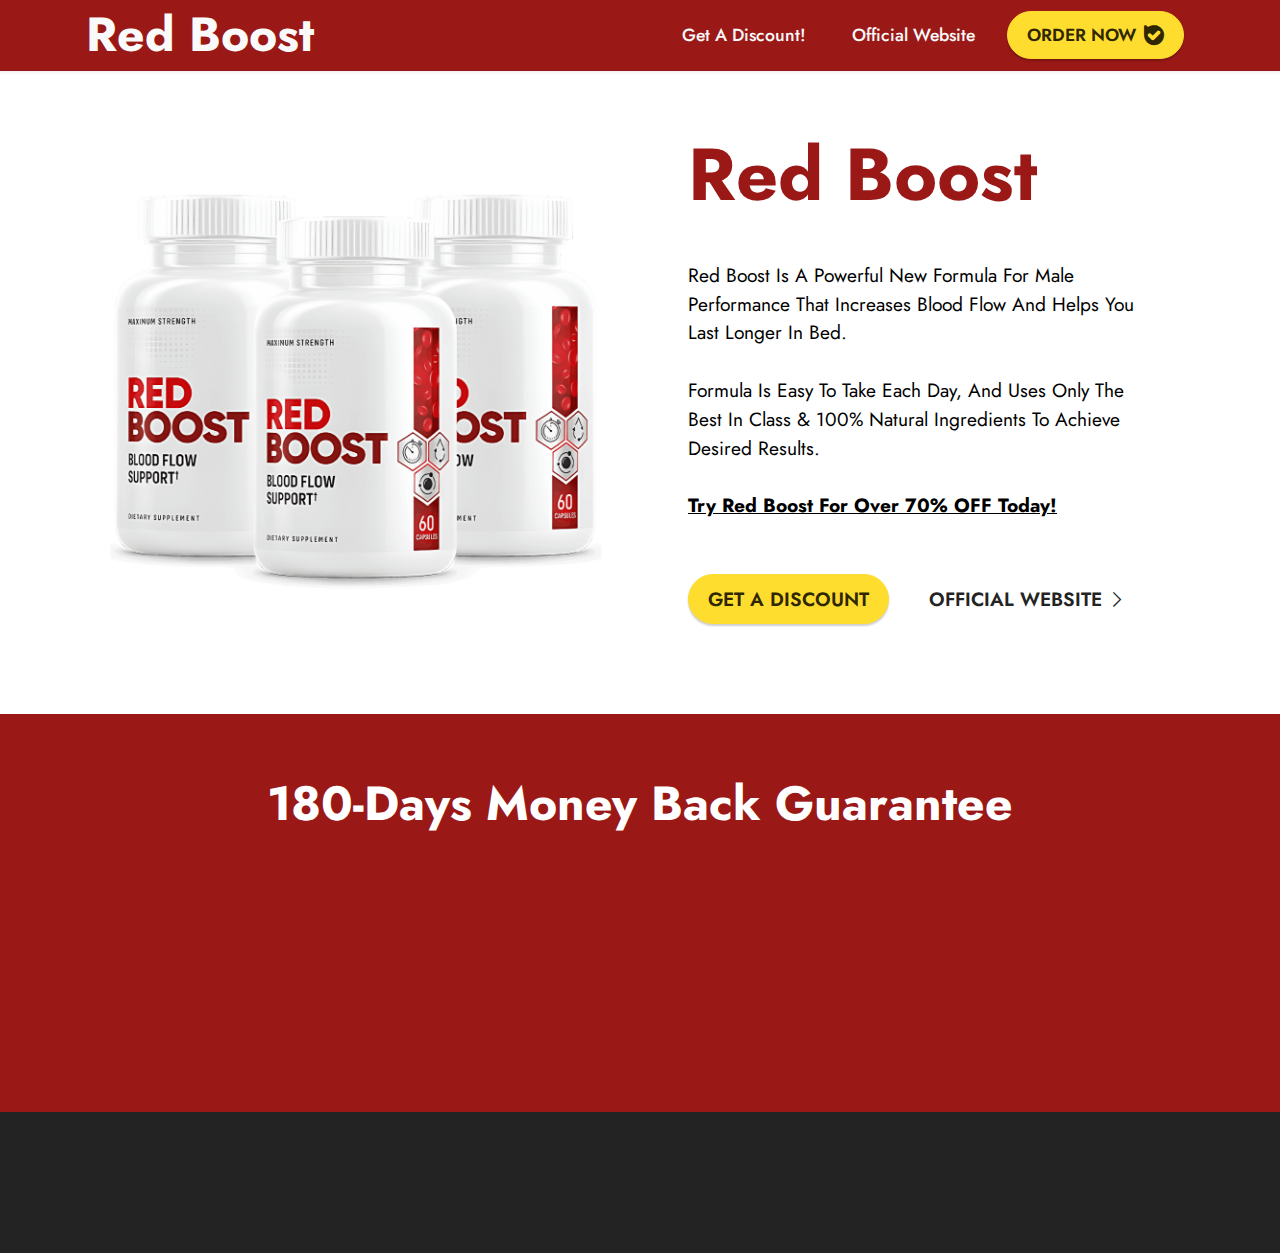
<file: index.html>
<!DOCTYPE html>
<html  >
<head>
  
  <meta charset="UTF-8">
  <meta http-equiv="X-UA-Compatible" content="IE=edge">
  
  <meta name="twitter:card" content="summary_large_image"/>
  <meta name="twitter:image:src" content="">
  <meta property="og:image" content="">
  <meta name="twitter:title" content="Red Boost">
  <meta name="viewport" content="width=device-width, initial-scale=1, minimum-scale=1">
  <link rel="shortcut icon" href="assets/images/favicon-main-128x128.png" type="image/x-icon">
  <meta name="description" content="Red Boost Is A Powerful New Formula For Male Performance That Increases Blood Flow And Helps You Last Longer In Bed.">
  
  
  <title>Red Boost</title>
  <link rel="stylesheet" href="assets/web/assets/mobirise-icons2/mobirise2.css">
  <link rel="stylesheet" href="assets/bootstrap/css/bootstrap.min.css">
  <link rel="stylesheet" href="assets/bootstrap/css/bootstrap-grid.min.css">
  <link rel="stylesheet" href="assets/bootstrap/css/bootstrap-reboot.min.css">
  <link rel="stylesheet" href="assets/animatecss/animate.css">
  <link rel="stylesheet" href="assets/dropdown/css/style.css">
  <link rel="stylesheet" href="assets/socicon/css/styles.css">
  <link rel="stylesheet" href="assets/theme/css/style.css">
  <link rel="preload" href="https://fonts.googleapis.com/css?family=Jost:100,200,300,400,500,600,700,800,900,100i,200i,300i,400i,500i,600i,700i,800i,900i&display=swap" as="style" onload="this.onload=null;this.rel='stylesheet'">
  <noscript><link rel="stylesheet" href="https://fonts.googleapis.com/css?family=Jost:100,200,300,400,500,600,700,800,900,100i,200i,300i,400i,500i,600i,700i,800i,900i&display=swap"></noscript>
  <link rel="preload" as="style" href="assets/mobirise/css/mbr-additional.css"><link rel="stylesheet" href="assets/mobirise/css/mbr-additional.css" type="text/css">
  
  
  
  <meta http-equiv="content-language" content="en-us">
</head>
<body>
  
  <section data-bs-version="5.1" class="menu menu2 cid-tmAYGHW7QI" once="menu" id="menu2-29">
    
    <nav class="navbar navbar-dropdown navbar-expand-lg">
        <div class="container">
            <div class="navbar-brand">
                
                <span class="navbar-caption-wrap"><a class="navbar-caption text-white text-primary display-2" href="index.html">Red Boost</a></span>
            </div>
            <button class="navbar-toggler" type="button" data-toggle="collapse" data-bs-toggle="collapse" data-target="#navbarSupportedContent" data-bs-target="#navbarSupportedContent" aria-controls="navbarNavAltMarkup" aria-expanded="false" aria-label="Toggle navigation">
                <div class="hamburger">
                    <span></span>
                    <span></span>
                    <span></span>
                    <span></span>
                </div>
            </button>
            <div class="collapse navbar-collapse" id="navbarSupportedContent">
                <ul class="navbar-nav nav-dropdown" data-app-modern-menu="true"><li class="nav-item"><a class="nav-link link text-white text-primary display-4" href="https://95662zkfu4g-bq821krhtb3m4v.hop.clickbank.net">Get A Discount!</a></li><li class="nav-item"><a class="nav-link link text-white text-primary display-4" href="https://95662zkfu4g-bq821krhtb3m4v.hop.clickbank.net">Official Website</a></li></ul>
                
                <div class="navbar-buttons mbr-section-btn"><a class="btn btn-primary display-4" href="https://95662zkfu4g-bq821krhtb3m4v.hop.clickbank.net"><span class="socicon socicon-bale mbr-iconfont mbr-iconfont-btn" style="font-size: 20px;"></span>ORDER NOW</a></div>
            </div>
        </div>
    </nav>
</section>

<section data-bs-version="5.1" class="header14 cid-tmAWnNTbYr" id="header14-28">

    

    
    

    <div class="container">
        <div class="row justify-content-center align-items-center">
            <div class="col-12 col-md-6 image-wrapper">
                <a href="https://95662zkfu4g-bq821krhtb3m4v.hop.clickbank.net"><img src="assets/images/untitled-1120-853-px-27-1120x853.png" alt="Buy Now"></a>
            </div>
            <div class="col-12 col-md">
                <div class="text-wrapper">
                    <h1 class="mbr-section-title mbr-fonts-style mb-3 display-1"><strong>Red Boost</strong></h1>
                    <p class="mbr-text mbr-fonts-style display-7">
                        <br>Red Boost Is A Powerful New Formula For Male Performance That Increases Blood Flow And Helps You Last Longer In Bed.<br><br>Formula Is Easy To Take Each Day, And Uses Only The Best In Class &amp; 100% Natural Ingredients To Achieve Desired Results.<br><br><strong><u>Try Red Boost For Over 70% OFF Today!</u><br></strong><br></p>
                    <div class="mbr-section-btn mt-3"><a class="btn btn-primary display-7" href="https://95662zkfu4g-bq821krhtb3m4v.hop.clickbank.net"><font face="Moririse2"><br></font>GET A DISCOUNT</a> <a class="btn btn-black-outline display-7" href="https://95662zkfu4g-bq821krhtb3m4v.hop.clickbank.net"><span class="mobi-mbri mobi-mbri-arrow-next mbr-iconfont mbr-iconfont-btn" style="font-size: 15px;"></span><font face="Moririse2"><br></font>OFFICIAL WEBSITE</a></div>
                </div>
            </div>
        </div>
    </div>
</section>

<section data-bs-version="5.1" class="content4 cid-tjtKMEmhHh" id="content4-h">
    

    
    
    <div class="container">
        <div class="row justify-content-center">
            <div class="title col-md-12 col-lg-12">
                <h3 class="mbr-section-title mbr-fonts-style align-center mb-4 display-2"><strong>180-Days Money Back Guarantee</strong></h3>
                <h4 class="mbr-section-subtitle align-center mbr-fonts-style mb-4 display-7">Red Boost is backed by a 100% money back guarantee for 180 full days from your original purchase.<br>If you’re not totally and completely satisfied with Red Boost in the first 180 days from your purchase simply let us know.<br>We’ll give you a full refund within 24 hours, no questions asked!</h4>
                <div class="mbr-section-btn align-center"><a class="btn btn-primary display-4" href="https://95662zkfu4g-bq821krhtb3m4v.hop.clickbank.net"><span class="mobi-mbri mobi-mbri-arrow-next mbr-iconfont mbr-iconfont-btn" style="font-size: 15px;"></span>GET 70% DISCOUNT NOW</a></div>
            </div>
        </div>
    </div>
</section>

<section data-bs-version="5.1" class="footer3 cid-trSSpRsYGT" once="footers" id="footer3-2p">

    

    

    <div class="container-fluid">
        <div class="media-container-row align-center mbr-white">
            <div class="row row-links">
                <ul class="foot-menu">
                    
                    
                    
                    
                    
                    
                    
                    
                    
                     
                     
                <li class="foot-menu-item mbr-fonts-style display-4"><u><a href="page1.html" class="text-white">Terms</a></u></li><li class="foot-menu-item mbr-fonts-style display-4"><u><a href="page2.html" class="text-white">Privacy</a></u></li><li class="foot-menu-item mbr-fonts-style display-4"><u><a href="page3.html" class="text-white">Disclaimer</a></u></li><li class="foot-menu-item mbr-fonts-style display-4"><u><a href="page4.html" class="text-white">Contact Us</a></u></li></ul>
            </div>
            <div class="row social-row">
                <div class="social-list align-left pb-2">
                    
                    
                    
                    
                    
                    
                <div class="soc-item">
                       


                    </div></div>
            </div>
            <div class="row row-copirayt">
                <p class="mbr-text mb-0 mbr-fonts-style align-center display-4">
                    © Copyright 2023 Red Boost. All Rights Reserved.
                </p>
            </div>
        </div>
    </div>
</section>


<script src="assets/bootstrap/js/bootstrap.bundle.min.js"></script>
  <script src="assets/smoothscroll/smooth-scroll.js"></script>
  <script src="assets/ytplayer/index.js"></script>
  <script src="assets/dropdown/js/navbar-dropdown.js"></script>
  <script src="assets/theme/js/script.js"></script>
  
  
  
 <div id="scrollToTop" class="scrollToTop mbr-arrow-up"><a style="text-align: center;"><i class="mbr-arrow-up-icon mbr-arrow-up-icon-cm cm-icon cm-icon-smallarrow-up"></i></a></div>
    <input name="animation" type="hidden">
  </body>
</html>
</file>
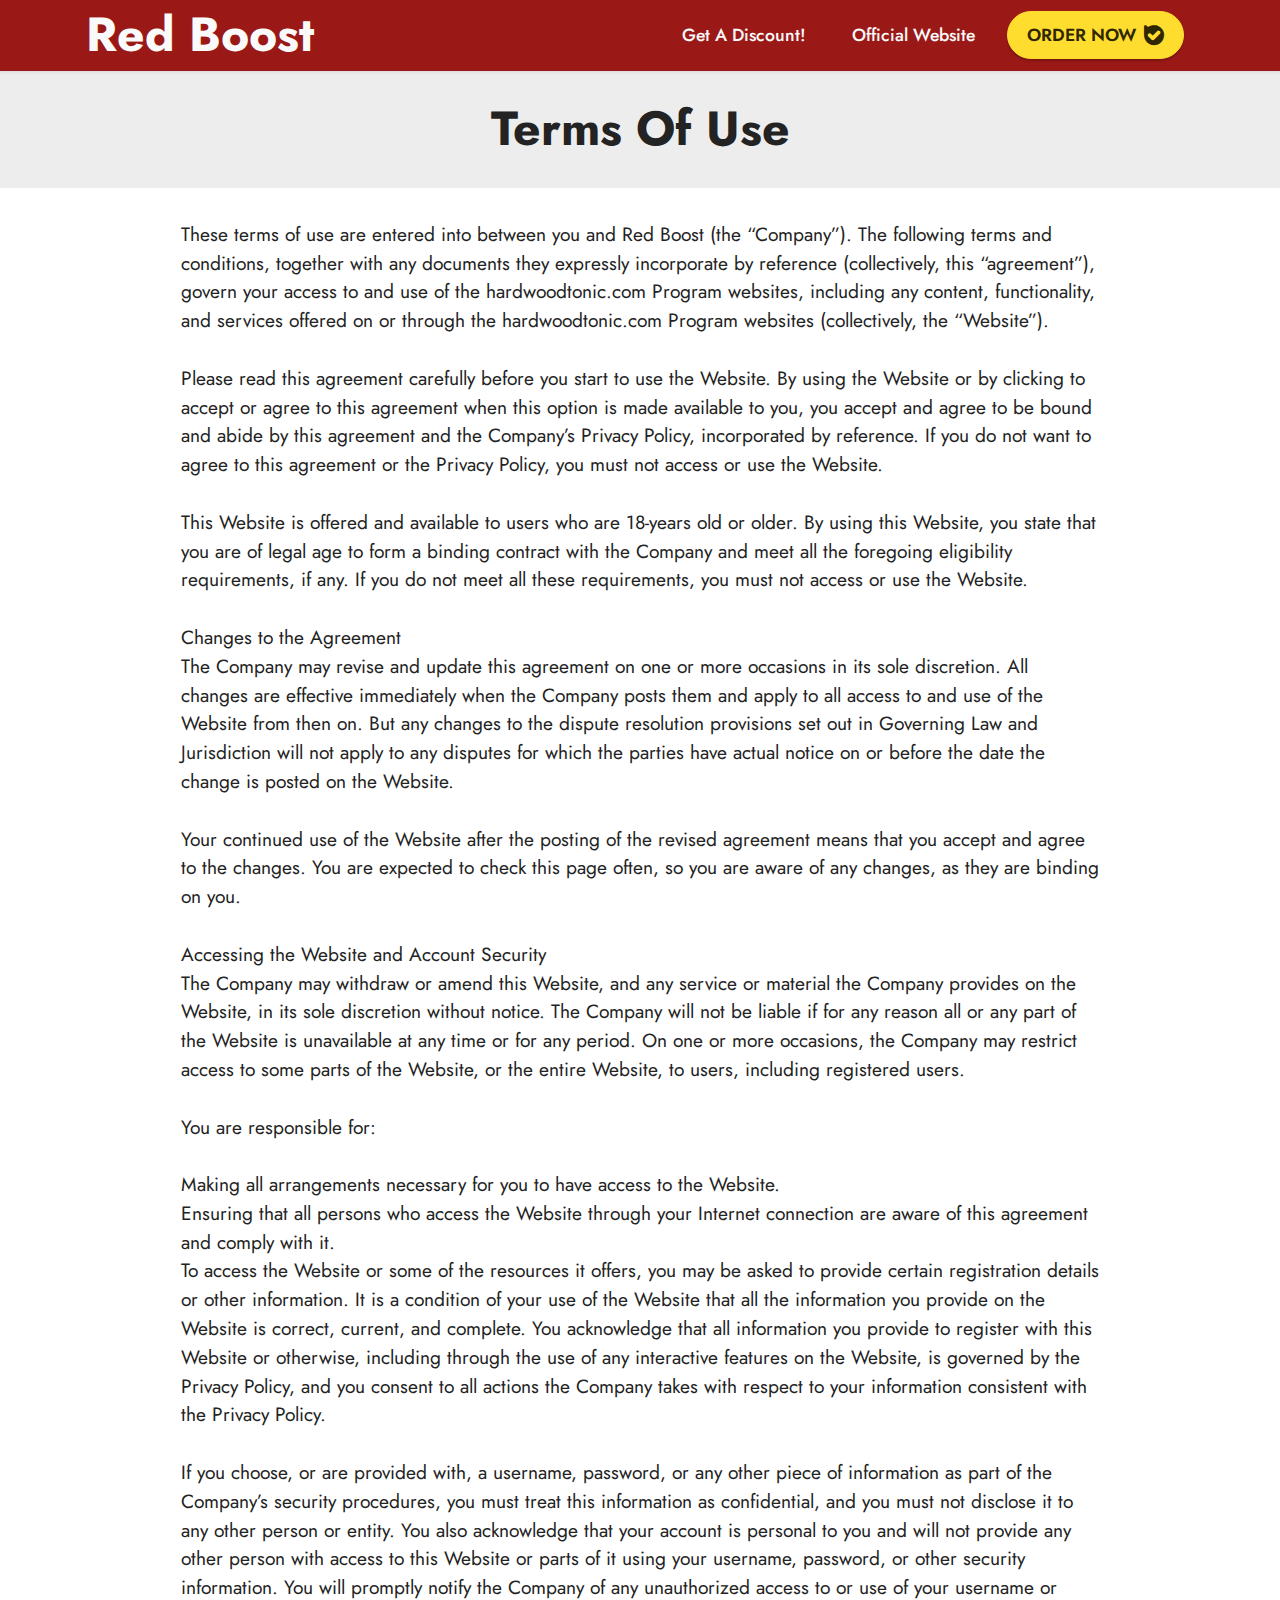
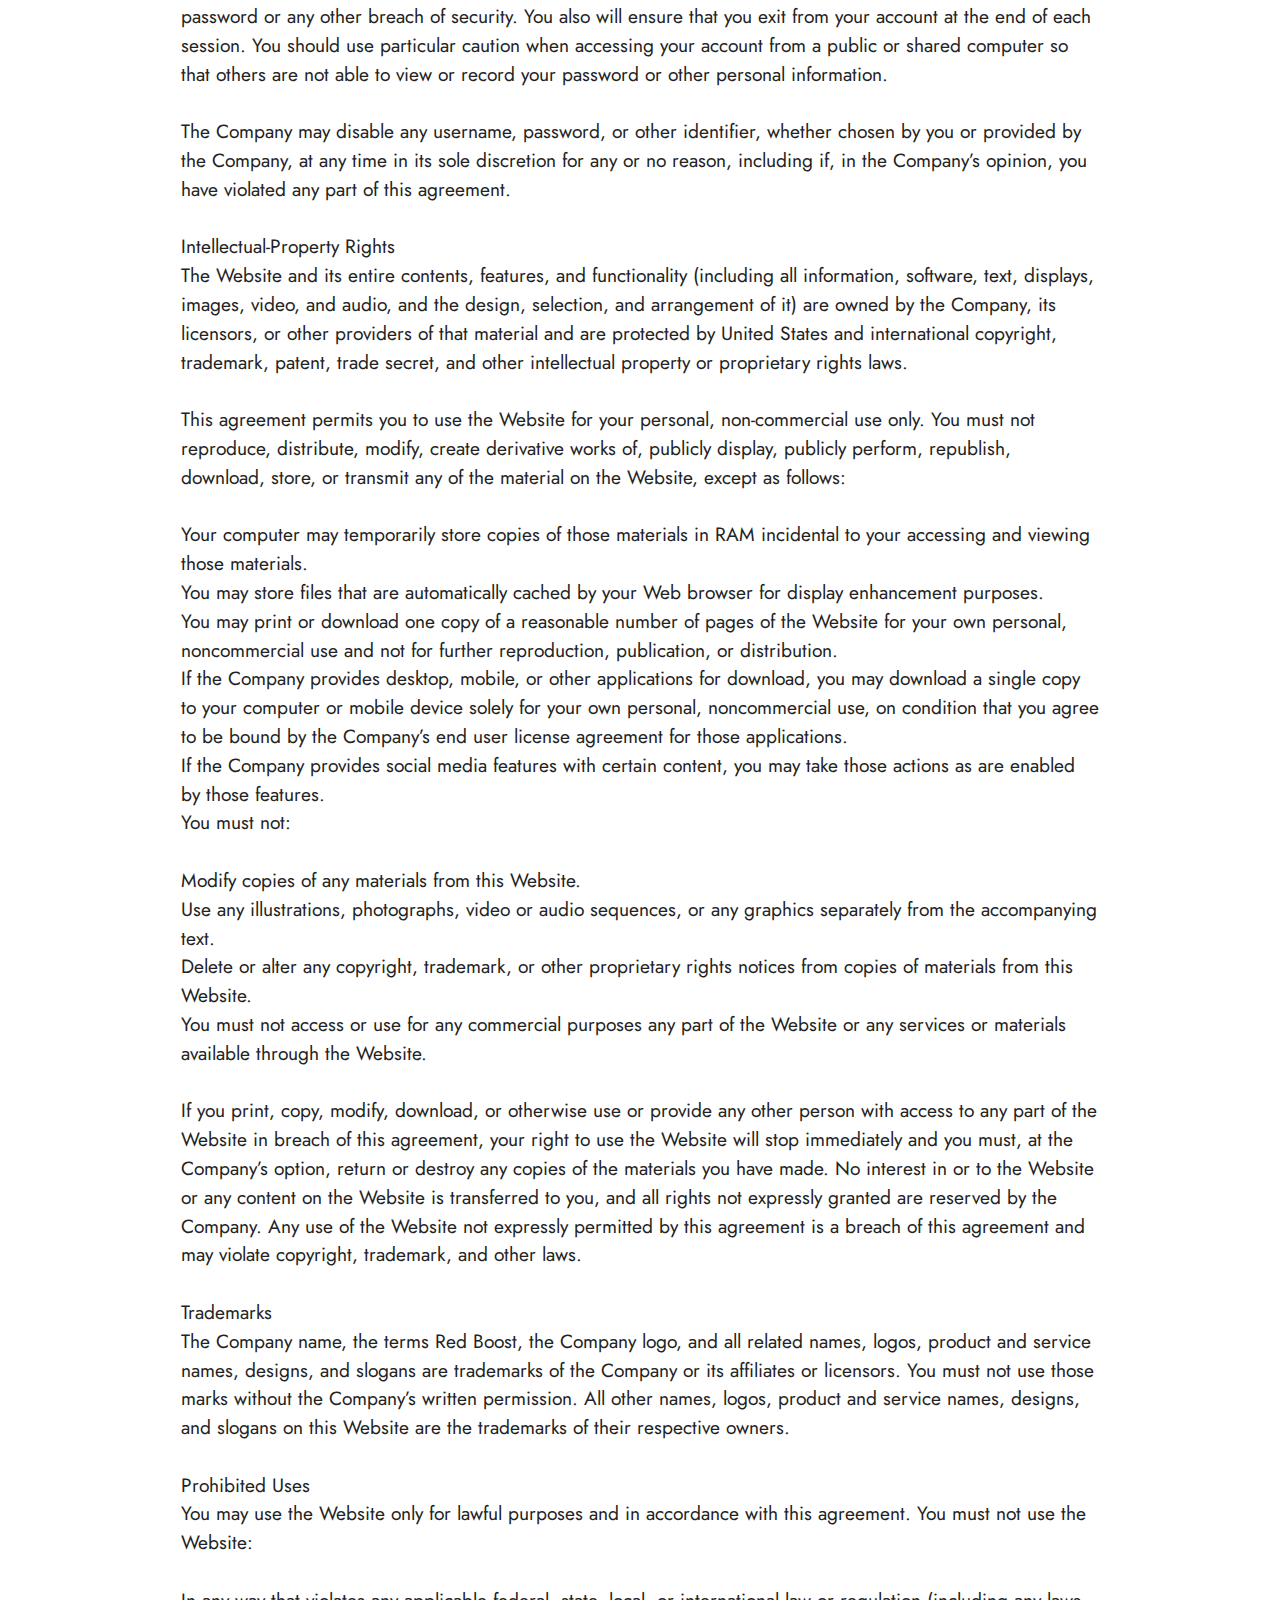
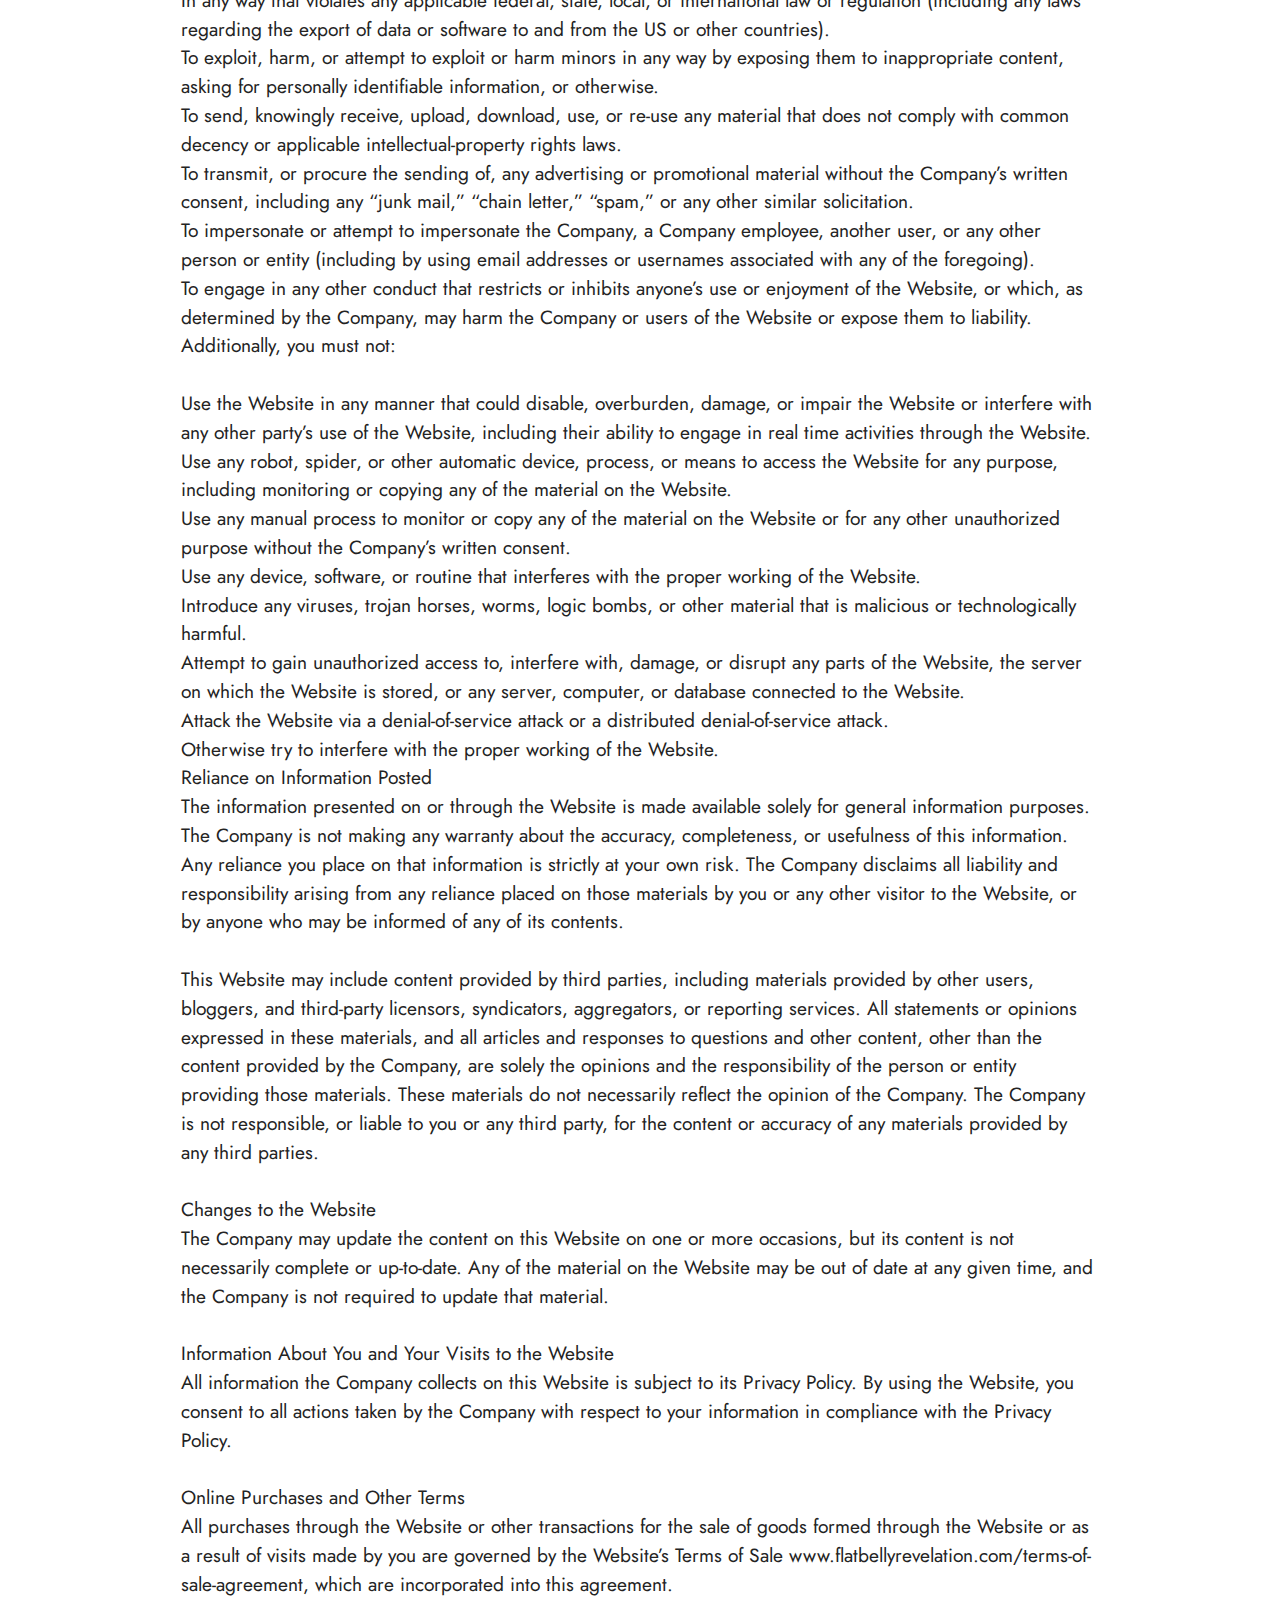
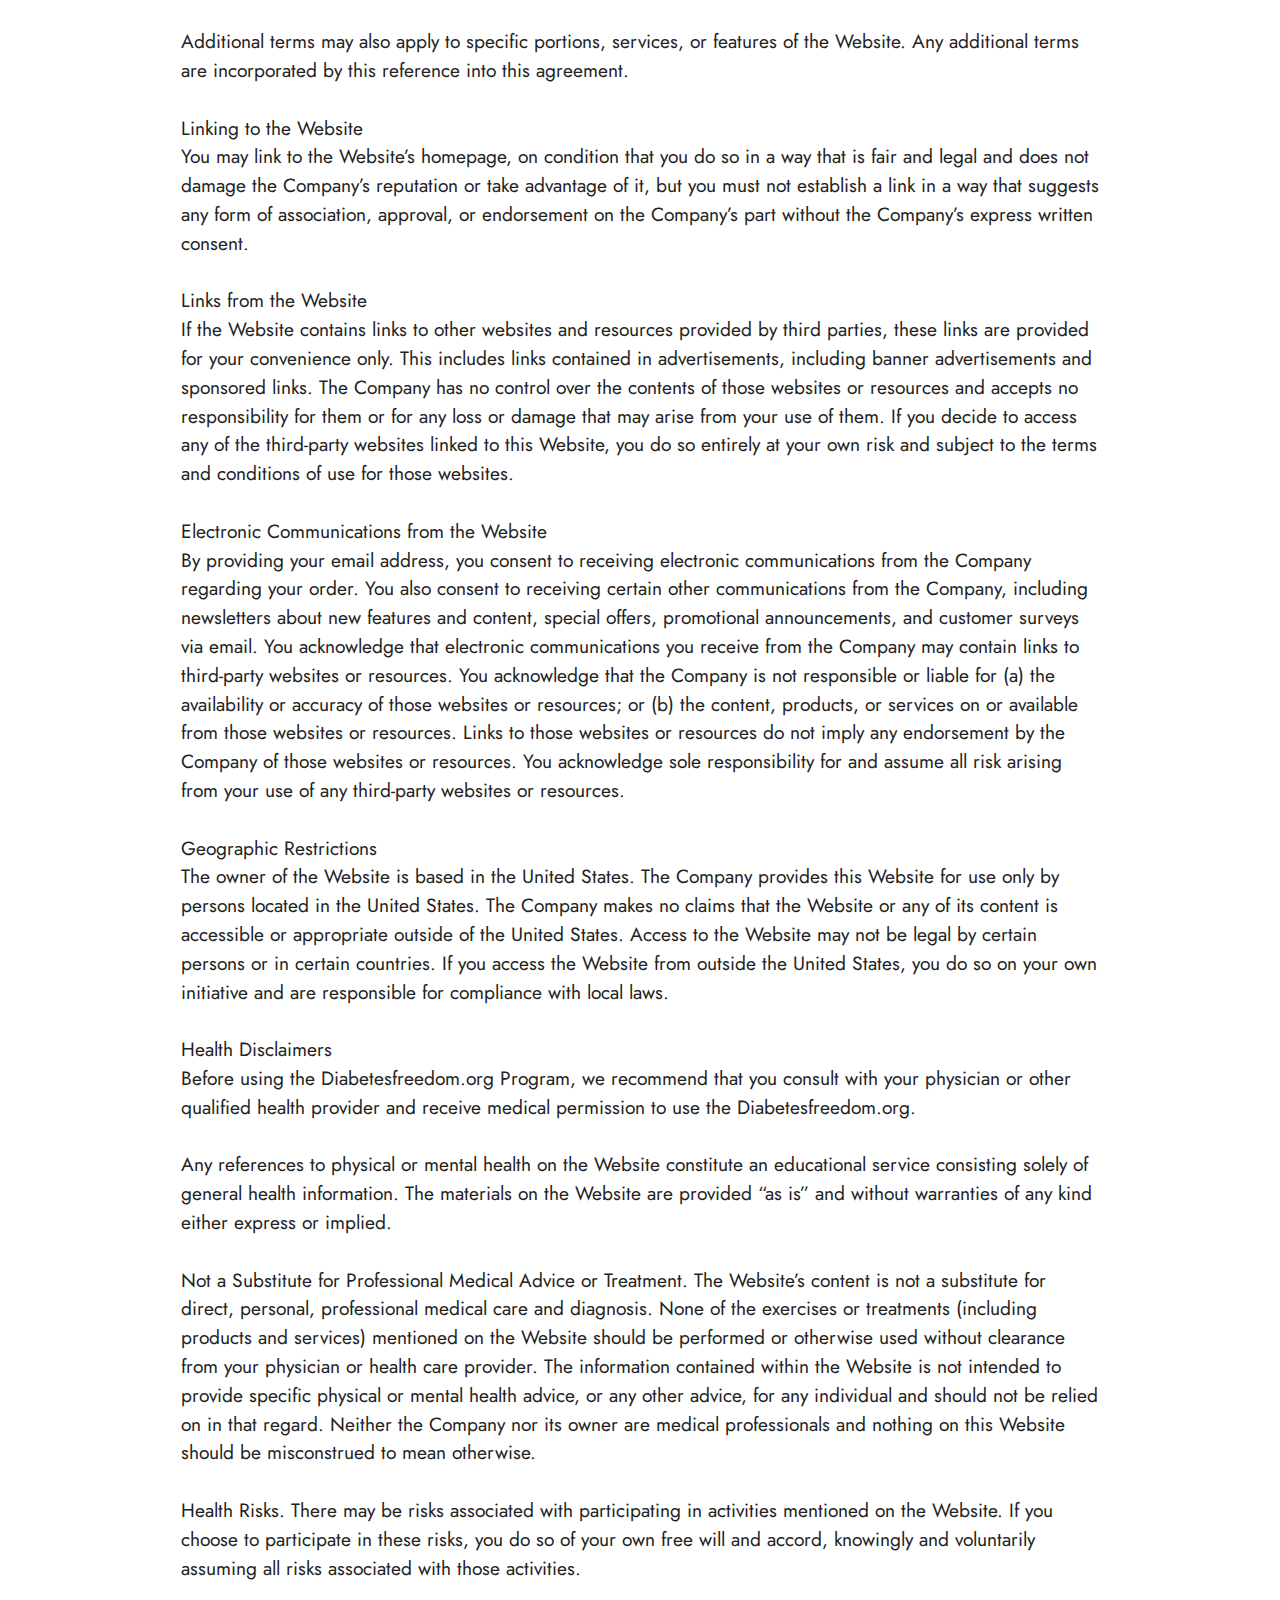
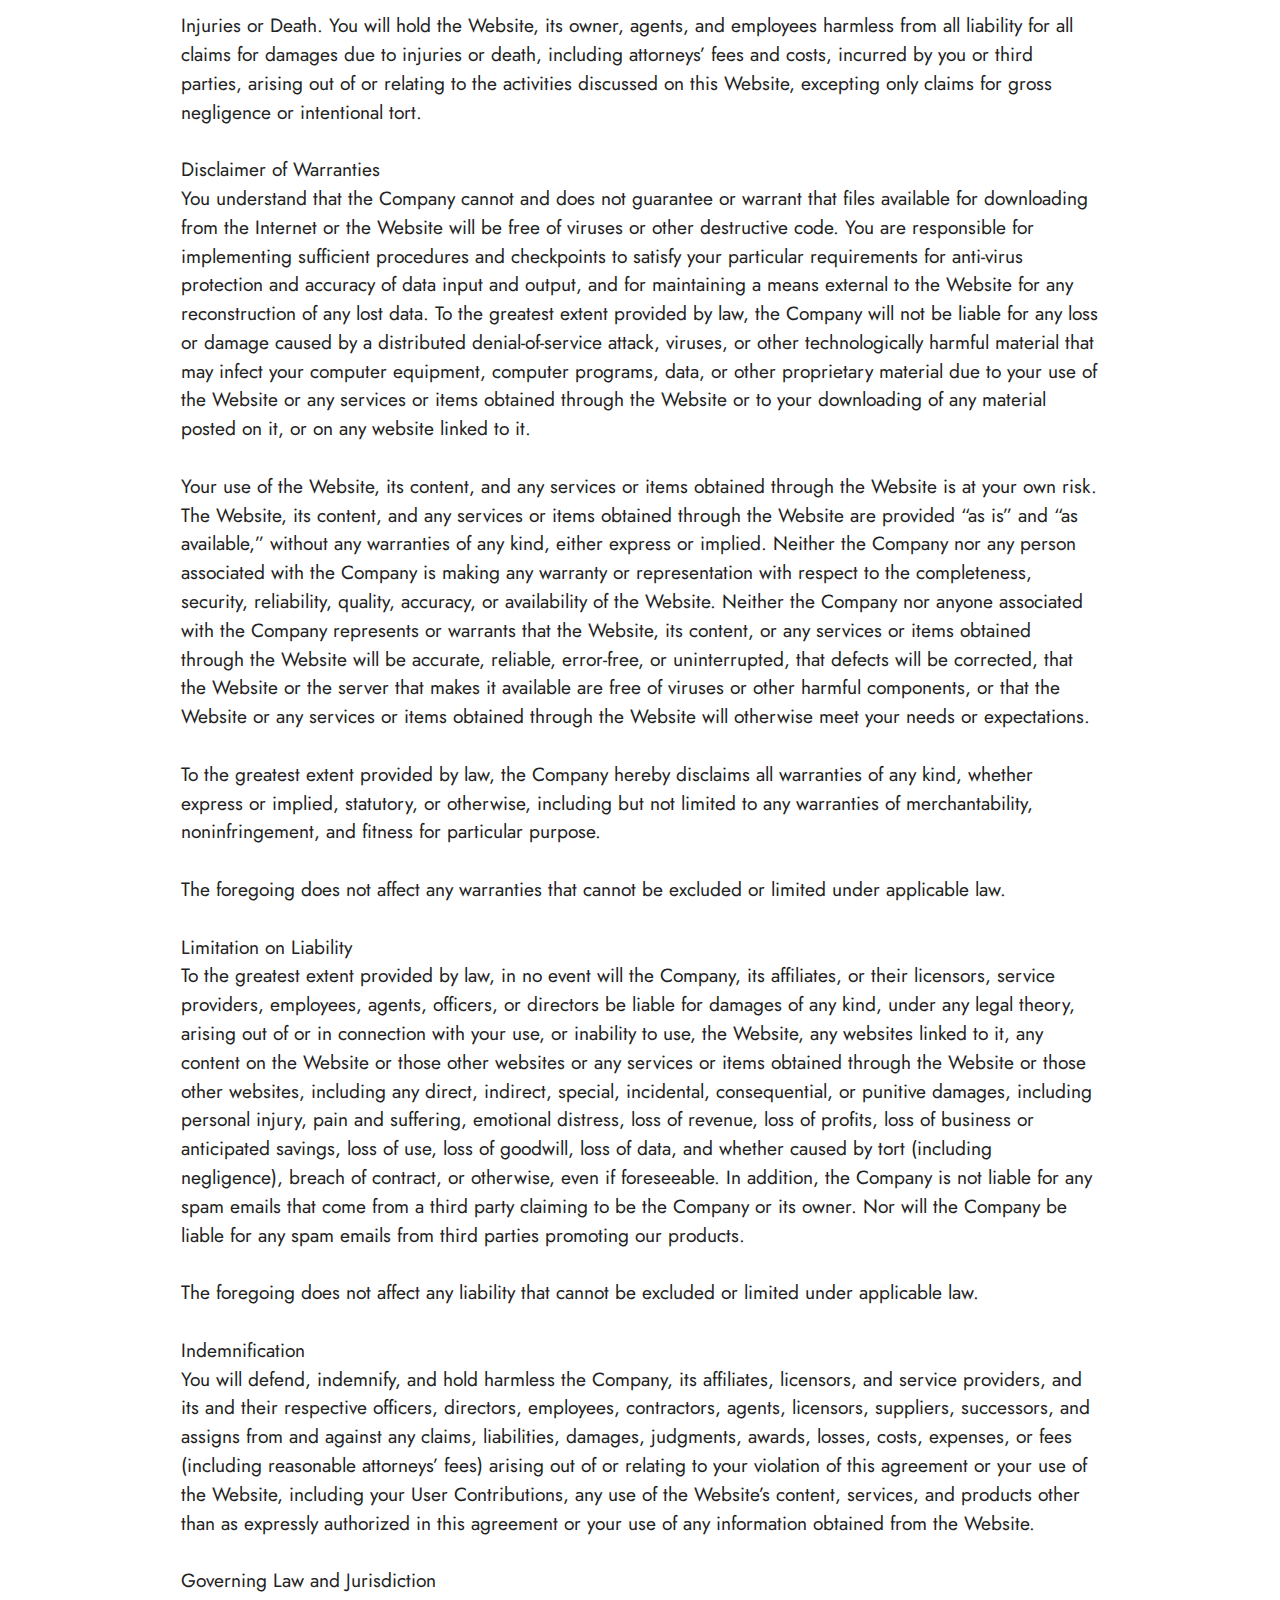
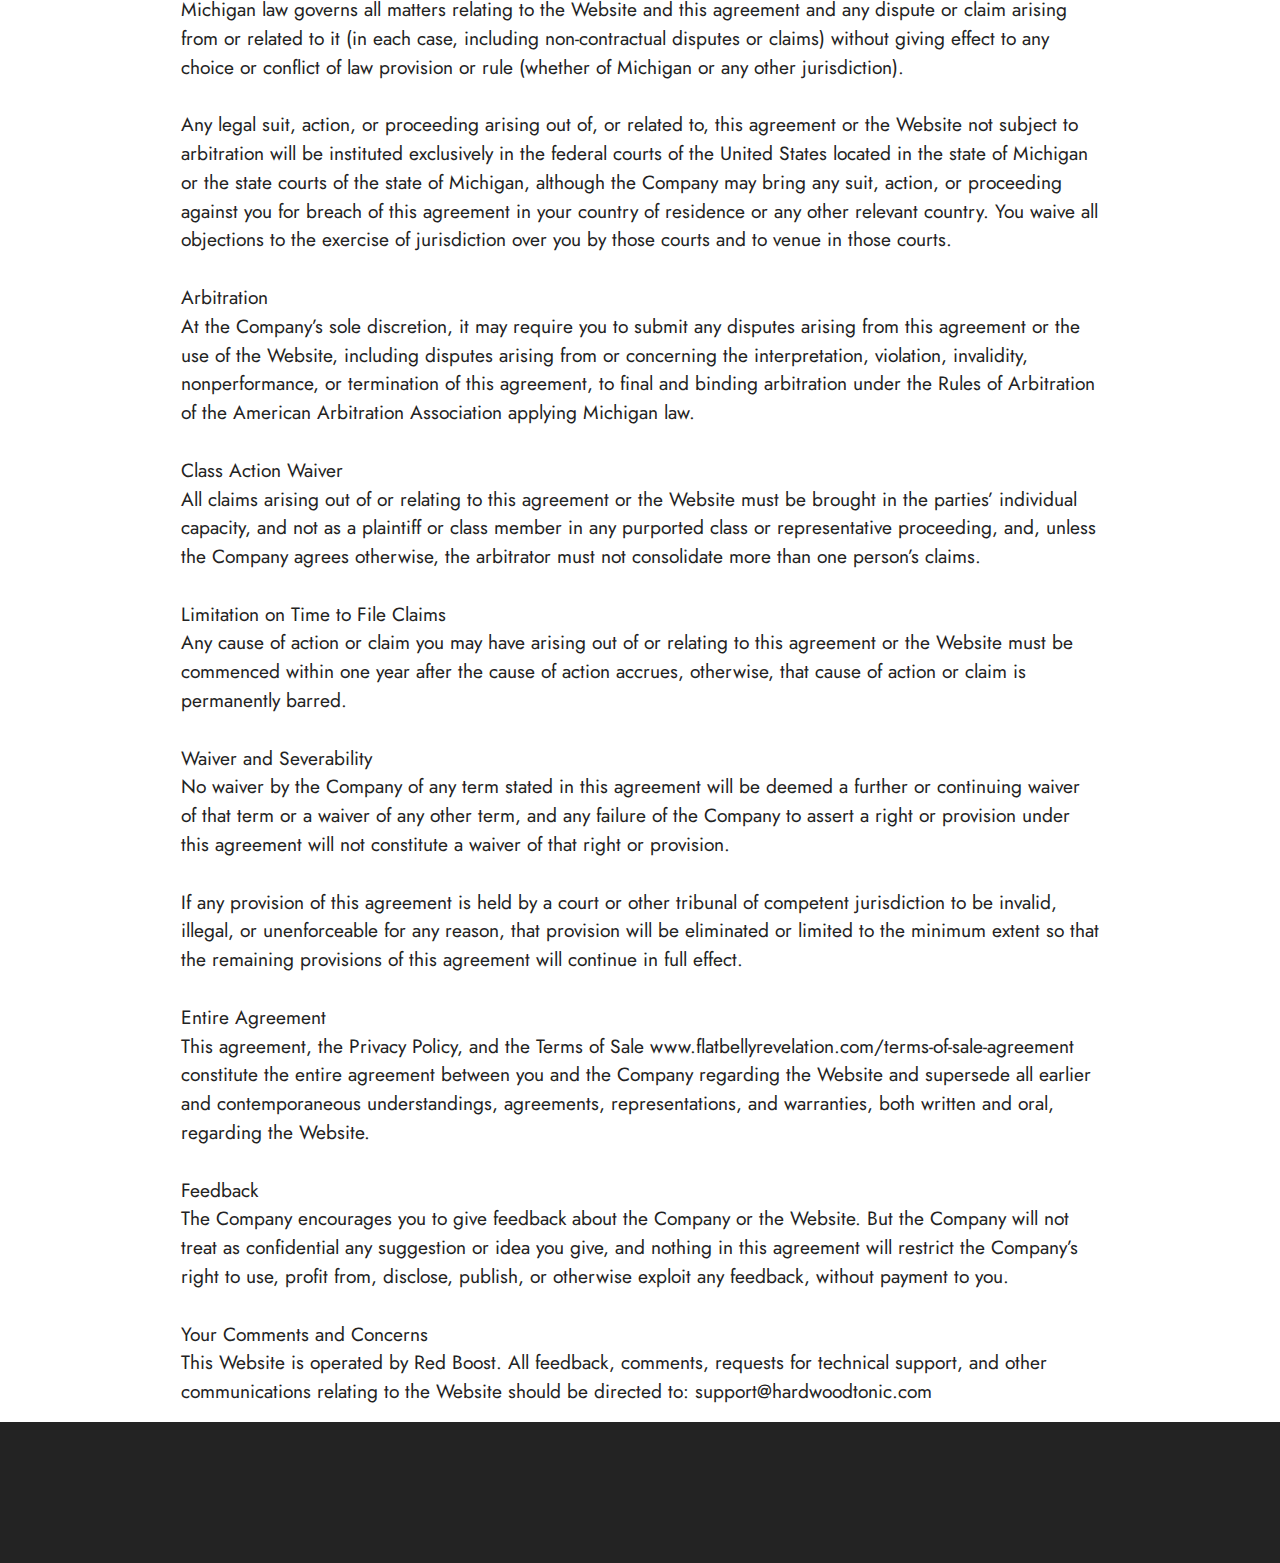
<file: page1.html>
<!DOCTYPE html>
<html  >
<head>
  
  <meta charset="UTF-8">
  <meta http-equiv="X-UA-Compatible" content="IE=edge">
  
  <meta name="twitter:card" content="summary_large_image"/>
  <meta name="twitter:image:src" content="">
  <meta property="og:image" content="">
  <meta name="twitter:title" content="Terms Of Use">
  <meta name="viewport" content="width=device-width, initial-scale=1, minimum-scale=1">
  <link rel="shortcut icon" href="assets/images/favicon-main-128x128.png" type="image/x-icon">
  <meta name="description" content="">
  
  
  <title>Terms Of Use</title>
  <link rel="stylesheet" href="assets/bootstrap/css/bootstrap.min.css">
  <link rel="stylesheet" href="assets/bootstrap/css/bootstrap-grid.min.css">
  <link rel="stylesheet" href="assets/bootstrap/css/bootstrap-reboot.min.css">
  <link rel="stylesheet" href="assets/animatecss/animate.css">
  <link rel="stylesheet" href="assets/dropdown/css/style.css">
  <link rel="stylesheet" href="assets/socicon/css/styles.css">
  <link rel="stylesheet" href="assets/theme/css/style.css">
  <link rel="preload" href="https://fonts.googleapis.com/css?family=Jost:100,200,300,400,500,600,700,800,900,100i,200i,300i,400i,500i,600i,700i,800i,900i&display=swap" as="style" onload="this.onload=null;this.rel='stylesheet'">
  <noscript><link rel="stylesheet" href="https://fonts.googleapis.com/css?family=Jost:100,200,300,400,500,600,700,800,900,100i,200i,300i,400i,500i,600i,700i,800i,900i&display=swap"></noscript>
  <link rel="preload" as="style" href="assets/mobirise/css/mbr-additional.css"><link rel="stylesheet" href="assets/mobirise/css/mbr-additional.css" type="text/css">
  
  
  
  
</head>
<body>
  
  <section data-bs-version="5.1" class="menu menu2 cid-tmAYGHW7QI" once="menu" id="menu2-29">
    
    <nav class="navbar navbar-dropdown navbar-expand-lg">
        <div class="container">
            <div class="navbar-brand">
                
                <span class="navbar-caption-wrap"><a class="navbar-caption text-white text-primary display-2" href="index.html">Red Boost</a></span>
            </div>
            <button class="navbar-toggler" type="button" data-toggle="collapse" data-bs-toggle="collapse" data-target="#navbarSupportedContent" data-bs-target="#navbarSupportedContent" aria-controls="navbarNavAltMarkup" aria-expanded="false" aria-label="Toggle navigation">
                <div class="hamburger">
                    <span></span>
                    <span></span>
                    <span></span>
                    <span></span>
                </div>
            </button>
            <div class="collapse navbar-collapse" id="navbarSupportedContent">
                <ul class="navbar-nav nav-dropdown" data-app-modern-menu="true"><li class="nav-item"><a class="nav-link link text-white text-primary display-4" href="https://e0f0d3mmyxh-7r59-n-lpy0ub1.hop.clickbank.net">Get A Discount!</a></li><li class="nav-item"><a class="nav-link link text-white text-primary display-4" href="https://e0f0d3mmyxh-7r59-n-lpy0ub1.hop.clickbank.net">Official Website</a></li></ul>
                
                <div class="navbar-buttons mbr-section-btn"><a class="btn btn-primary display-4" href="https://e0f0d3mmyxh-7r59-n-lpy0ub1.hop.clickbank.net"><span class="socicon socicon-bale mbr-iconfont mbr-iconfont-btn" style="font-size: 20px;"></span>ORDER NOW</a></div>
            </div>
        </div>
    </nav>
</section>

<section data-bs-version="5.1" class="content4 cid-tjykehVjDn" id="content4-p">
    

    
    
    <div class="container">
        <div class="row justify-content-center">
            <div class="title col-md-12 col-lg-12">
                <h3 class="mbr-section-title mbr-fonts-style align-center mb-4 display-2"><strong>Terms Of Use</strong></h3>
                
                
            </div>
        </div>
    </div>
</section>

<section data-bs-version="5.1" class="content5 cid-sKy7tkCOig cid-tjykeHYRPt" id="content5-q">
    
    <div class="container">
        <div class="row justify-content-center">
            <div class="col-md-12 col-lg-10">
                
                
                <p class="mbr-text mbr-fonts-style display-7">These terms of use are entered into between you and Red Boost (the “Company”). The following terms and conditions, together with any documents they expressly incorporate by reference (collectively, this “agreement”), govern your access to and use of the hardwoodtonic.com Program websites, including any content, functionality, and services offered on or through the hardwoodtonic.com Program websites (collectively, the “Website”).
<br>
<br>Please read this agreement carefully before you start to use the Website. By using the Website or by clicking to accept or agree to this agreement when this option is made available to you, you accept and agree to be bound and abide by this agreement and the Company’s Privacy Policy, incorporated by reference. If you do not want to agree to this agreement or the Privacy Policy, you must not access or use the Website.
<br>
<br>This Website is offered and available to users who are 18-years old or older. By using this Website, you state that you are of legal age to form a binding contract with the Company and meet all the foregoing eligibility requirements, if any. If you do not meet all these requirements, you must not access or use the Website.
<br>
<br>Changes to the Agreement
<br>The Company may revise and update this agreement on one or more occasions in its sole discretion. All changes are effective immediately when the Company posts them and apply to all access to and use of the Website from then on. But any changes to the dispute resolution provisions set out in Governing Law and Jurisdiction will not apply to any disputes for which the parties have actual notice on or before the date the change is posted on the Website.
<br>
<br>Your continued use of the Website after the posting of the revised agreement means that you accept and agree to the changes. You are expected to check this page often, so you are aware of any changes, as they are binding on you.
<br>
<br>Accessing the Website and Account Security
<br>The Company may withdraw or amend this Website, and any service or material the Company provides on the Website, in its sole discretion without notice. The Company will not be liable if for any reason all or any part of the Website is unavailable at any time or for any period. On one or more occasions, the Company may restrict access to some parts of the Website, or the entire Website, to users, including registered users.
<br>
<br>You are responsible for:
<br>
<br>Making all arrangements necessary for you to have access to the Website.
<br>Ensuring that all persons who access the Website through your Internet connection are aware of this agreement and comply with it.
<br>To access the Website or some of the resources it offers, you may be asked to provide certain registration details or other information. It is a condition of your use of the Website that all the information you provide on the Website is correct, current, and complete. You acknowledge that all information you provide to register with this Website or otherwise, including through the use of any interactive features on the Website, is governed by the Privacy Policy, and you consent to all actions the Company takes with respect to your information consistent with the Privacy Policy.
<br>
<br>If you choose, or are provided with, a username, password, or any other piece of information as part of the Company’s security procedures, you must treat this information as confidential, and you must not disclose it to any other person or entity. You also acknowledge that your account is personal to you and will not provide any other person with access to this Website or parts of it using your username, password, or other security information. You will promptly notify the Company of any unauthorized access to or use of your username or password or any other breach of security. You also will ensure that you exit from your account at the end of each session. You should use particular caution when accessing your account from a public or shared computer so that others are not able to view or record your password or other personal information.
<br>
<br>The Company may disable any username, password, or other identifier, whether chosen by you or provided by the Company, at any time in its sole discretion for any or no reason, including if, in the Company’s opinion, you have violated any part of this agreement.
<br>
<br>Intellectual-Property Rights
<br>The Website and its entire contents, features, and functionality (including all information, software, text, displays, images, video, and audio, and the design, selection, and arrangement of it) are owned by the Company, its licensors, or other providers of that material and are protected by United States and international copyright, trademark, patent, trade secret, and other intellectual property or proprietary rights laws.
<br>
<br>This agreement permits you to use the Website for your personal, non-commercial use only. You must not reproduce, distribute, modify, create derivative works of, publicly display, publicly perform, republish, download, store, or transmit any of the material on the Website, except as follows:
<br>
<br>Your computer may temporarily store copies of those materials in RAM incidental to your accessing and viewing those materials.
<br>You may store files that are automatically cached by your Web browser for display enhancement purposes.
<br>You may print or download one copy of a reasonable number of pages of the Website for your own personal, noncommercial use and not for further reproduction, publication, or distribution.
<br>If the Company provides desktop, mobile, or other applications for download, you may download a single copy to your computer or mobile device solely for your own personal, noncommercial use, on condition that you agree to be bound by the Company’s end user license agreement for those applications.
<br>If the Company provides social media features with certain content, you may take those actions as are enabled by those features.
<br>You must not:
<br>
<br>Modify copies of any materials from this Website.
<br>Use any illustrations, photographs, video or audio sequences, or any graphics separately from the accompanying text.
<br>Delete or alter any copyright, trademark, or other proprietary rights notices from copies of materials from this Website.
<br>You must not access or use for any commercial purposes any part of the Website or any services or materials available through the Website.
<br>
<br>If you print, copy, modify, download, or otherwise use or provide any other person with access to any part of the Website in breach of this agreement, your right to use the Website will stop immediately and you must, at the Company’s option, return or destroy any copies of the materials you have made. No interest in or to the Website or any content on the Website is transferred to you, and all rights not expressly granted are reserved by the Company. Any use of the Website not expressly permitted by this agreement is a breach of this agreement and may violate copyright, trademark, and other laws.
<br>
<br>Trademarks
<br>The Company name, the terms Red Boost, the Company logo, and all related names, logos, product and service names, designs, and slogans are trademarks of the Company or its affiliates or licensors. You must not use those marks without the Company’s written permission. All other names, logos, product and service names, designs, and slogans on this Website are the trademarks of their respective owners.
<br>
<br>Prohibited Uses
<br>You may use the Website only for lawful purposes and in accordance with this agreement. You must not use the Website:
<br>
<br>In any way that violates any applicable federal, state, local, or international law or regulation (including any laws regarding the export of data or software to and from the US or other countries).
<br>To exploit, harm, or attempt to exploit or harm minors in any way by exposing them to inappropriate content, asking for personally identifiable information, or otherwise.
<br>To send, knowingly receive, upload, download, use, or re-use any material that does not comply with common decency or applicable intellectual-property rights laws.
<br>To transmit, or procure the sending of, any advertising or promotional material without the Company’s written consent, including any “junk mail,” “chain letter,” “spam,” or any other similar solicitation.
<br>To impersonate or attempt to impersonate the Company, a Company employee, another user, or any other person or entity (including by using email addresses or usernames associated with any of the foregoing).
<br>To engage in any other conduct that restricts or inhibits anyone’s use or enjoyment of the Website, or which, as determined by the Company, may harm the Company or users of the Website or expose them to liability.
<br>Additionally, you must not:
<br>
<br>Use the Website in any manner that could disable, overburden, damage, or impair the Website or interfere with any other party’s use of the Website, including their ability to engage in real time activities through the Website.
<br>Use any robot, spider, or other automatic device, process, or means to access the Website for any purpose, including monitoring or copying any of the material on the Website.
<br>Use any manual process to monitor or copy any of the material on the Website or for any other unauthorized purpose without the Company’s written consent.
<br>Use any device, software, or routine that interferes with the proper working of the Website.
<br>Introduce any viruses, trojan horses, worms, logic bombs, or other material that is malicious or technologically harmful.
<br>Attempt to gain unauthorized access to, interfere with, damage, or disrupt any parts of the Website, the server on which the Website is stored, or any server, computer, or database connected to the Website.
<br>Attack the Website via a denial-of-service attack or a distributed denial-of-service attack.
<br>Otherwise try to interfere with the proper working of the Website.
<br>Reliance on Information Posted
<br>The information presented on or through the Website is made available solely for general information purposes. The Company is not making any warranty about the accuracy, completeness, or usefulness of this information. Any reliance you place on that information is strictly at your own risk. The Company disclaims all liability and responsibility arising from any reliance placed on those materials by you or any other visitor to the Website, or by anyone who may be informed of any of its contents.
<br>
<br>This Website may include content provided by third parties, including materials provided by other users, bloggers, and third-party licensors, syndicators, aggregators, or reporting services. All statements or opinions expressed in these materials, and all articles and responses to questions and other content, other than the content provided by the Company, are solely the opinions and the responsibility of the person or entity providing those materials. These materials do not necessarily reflect the opinion of the Company. The Company is not responsible, or liable to you or any third party, for the content or accuracy of any materials provided by any third parties.
<br>
<br>Changes to the Website
<br>The Company may update the content on this Website on one or more occasions, but its content is not necessarily complete or up-to-date. Any of the material on the Website may be out of date at any given time, and the Company is not required to update that material.
<br>
<br>Information About You and Your Visits to the Website
<br>All information the Company collects on this Website is subject to its Privacy Policy. By using the Website, you consent to all actions taken by the Company with respect to your information in compliance with the Privacy Policy.
<br>
<br>Online Purchases and Other Terms
<br>All purchases through the Website or other transactions for the sale of goods formed through the Website or as a result of visits made by you are governed by the Website’s Terms of Sale www.flatbellyrevelation.com/terms-of-sale-agreement, which are incorporated into this agreement.
<br>
<br>Additional terms may also apply to specific portions, services, or features of the Website. Any additional terms are incorporated by this reference into this agreement.
<br>
<br>Linking to the Website
<br>You may link to the Website’s homepage, on condition that you do so in a way that is fair and legal and does not damage the Company’s reputation or take advantage of it, but you must not establish a link in a way that suggests any form of association, approval, or endorsement on the Company’s part without the Company’s express written consent.
<br>
<br>Links from the Website
<br>If the Website contains links to other websites and resources provided by third parties, these links are provided for your convenience only. This includes links contained in advertisements, including banner advertisements and sponsored links. The Company has no control over the contents of those websites or resources and accepts no responsibility for them or for any loss or damage that may arise from your use of them. If you decide to access any of the third-party websites linked to this Website, you do so entirely at your own risk and subject to the terms and conditions of use for those websites.
<br>
<br>Electronic Communications from the Website
<br>By providing your email address, you consent to receiving electronic communications from the Company regarding your order. You also consent to receiving certain other communications from the Company, including newsletters about new features and content, special offers, promotional announcements, and customer surveys via email. You acknowledge that electronic communications you receive from the Company may contain links to third-party websites or resources. You acknowledge that the Company is not responsible or liable for (a) the availability or accuracy of those websites or resources; or (b) the content, products, or services on or available from those websites or resources. Links to those websites or resources do not imply any endorsement by the Company of those websites or resources. You acknowledge sole responsibility for and assume all risk arising from your use of any third-party websites or resources.
<br>
<br>Geographic Restrictions
<br>The owner of the Website is based in the United States. The Company provides this Website for use only by persons located in the United States. The Company makes no claims that the Website or any of its content is accessible or appropriate outside of the United States. Access to the Website may not be legal by certain persons or in certain countries. If you access the Website from outside the United States, you do so on your own initiative and are responsible for compliance with local laws.
<br>
<br>Health Disclaimers
<br>Before using the Diabetesfreedom.org Program, we recommend that you consult with your physician or other qualified health provider and receive medical permission to use the Diabetesfreedom.org.
<br>
<br>Any references to physical or mental health on the Website constitute an educational service consisting solely of general health information. The materials on the Website are provided “as is” and without warranties of any kind either express or implied.
<br>
<br>Not a Substitute for Professional Medical Advice or Treatment. The Website’s content is not a substitute for direct, personal, professional medical care and diagnosis. None of the exercises or treatments (including products and services) mentioned on the Website should be performed or otherwise used without clearance from your physician or health care provider. The information contained within the Website is not intended to provide specific physical or mental health advice, or any other advice, for any individual and should not be relied on in that regard. Neither the Company nor its owner are medical professionals and nothing on this Website should be misconstrued to mean otherwise.
<br>
<br>Health Risks. There may be risks associated with participating in activities mentioned on the Website. If you choose to participate in these risks, you do so of your own free will and accord, knowingly and voluntarily assuming all risks associated with those activities.
<br>
<br>Injuries or Death. You will hold the Website, its owner, agents, and employees harmless from all liability for all claims for damages due to injuries or death, including attorneys’ fees and costs, incurred by you or third parties, arising out of or relating to the activities discussed on this Website, excepting only claims for gross negligence or intentional tort.
<br>
<br>Disclaimer of Warranties
<br>You understand that the Company cannot and does not guarantee or warrant that files available for downloading from the Internet or the Website will be free of viruses or other destructive code. You are responsible for implementing sufficient procedures and checkpoints to satisfy your particular requirements for anti-virus protection and accuracy of data input and output, and for maintaining a means external to the Website for any reconstruction of any lost data. To the greatest extent provided by law, the Company will not be liable for any loss or damage caused by a distributed denial-of-service attack, viruses, or other technologically harmful material that may infect your computer equipment, computer programs, data, or other proprietary material due to your use of the Website or any services or items obtained through the Website or to your downloading of any material posted on it, or on any website linked to it.
<br>
<br>Your use of the Website, its content, and any services or items obtained through the Website is at your own risk. The Website, its content, and any services or items obtained through the Website are provided “as is” and “as available,” without any warranties of any kind, either express or implied. Neither the Company nor any person associated with the Company is making any warranty or representation with respect to the completeness, security, reliability, quality, accuracy, or availability of the Website. Neither the Company nor anyone associated with the Company represents or warrants that the Website, its content, or any services or items obtained through the Website will be accurate, reliable, error-free, or uninterrupted, that defects will be corrected, that the Website or the server that makes it available are free of viruses or other harmful components, or that the Website or any services or items obtained through the Website will otherwise meet your needs or expectations.
<br>
<br>To the greatest extent provided by law, the Company hereby disclaims all warranties of any kind, whether express or implied, statutory, or otherwise, including but not limited to any warranties of merchantability, noninfringement, and fitness for particular purpose.
<br>
<br>The foregoing does not affect any warranties that cannot be excluded or limited under applicable law.
<br>
<br>Limitation on Liability
<br>To the greatest extent provided by law, in no event will the Company, its affiliates, or their licensors, service providers, employees, agents, officers, or directors be liable for damages of any kind, under any legal theory, arising out of or in connection with your use, or inability to use, the Website, any websites linked to it, any content on the Website or those other websites or any services or items obtained through the Website or those other websites, including any direct, indirect, special, incidental, consequential, or punitive damages, including personal injury, pain and suffering, emotional distress, loss of revenue, loss of profits, loss of business or anticipated savings, loss of use, loss of goodwill, loss of data, and whether caused by tort (including negligence), breach of contract, or otherwise, even if foreseeable. In addition, the Company is not liable for any spam emails that come from a third party claiming to be the Company or its owner. Nor will the Company be liable for any spam emails from third parties promoting our products.
<br>
<br>The foregoing does not affect any liability that cannot be excluded or limited under applicable law.
<br>
<br>Indemnification
<br>You will defend, indemnify, and hold harmless the Company, its affiliates, licensors, and service providers, and its and their respective officers, directors, employees, contractors, agents, licensors, suppliers, successors, and assigns from and against any claims, liabilities, damages, judgments, awards, losses, costs, expenses, or fees (including reasonable attorneys’ fees) arising out of or relating to your violation of this agreement or your use of the Website, including your User Contributions, any use of the Website’s content, services, and products other than as expressly authorized in this agreement or your use of any information obtained from the Website.
<br>
<br>Governing Law and Jurisdiction
<br>Michigan law governs all matters relating to the Website and this agreement and any dispute or claim arising from or related to it (in each case, including non-contractual disputes or claims) without giving effect to any choice or conflict of law provision or rule (whether of Michigan or any other jurisdiction).
<br>
<br>Any legal suit, action, or proceeding arising out of, or related to, this agreement or the Website not subject to arbitration will be instituted exclusively in the federal courts of the United States located in the state of Michigan or the state courts of the state of Michigan, although the Company may bring any suit, action, or proceeding against you for breach of this agreement in your country of residence or any other relevant country. You waive all objections to the exercise of jurisdiction over you by those courts and to venue in those courts.
<br>
<br>Arbitration
<br>At the Company’s sole discretion, it may require you to submit any disputes arising from this agreement or the use of the Website, including disputes arising from or concerning the interpretation, violation, invalidity, nonperformance, or termination of this agreement, to final and binding arbitration under the Rules of Arbitration of the American Arbitration Association applying Michigan law.
<br>
<br>Class Action Waiver
<br>All claims arising out of or relating to this agreement or the Website must be brought in the parties’ individual capacity, and not as a plaintiff or class member in any purported class or representative proceeding, and, unless the Company agrees otherwise, the arbitrator must not consolidate more than one person’s claims.
<br>
<br>Limitation on Time to File Claims
<br>Any cause of action or claim you may have arising out of or relating to this agreement or the Website must be commenced within one year after the cause of action accrues, otherwise, that cause of action or claim is permanently barred.
<br>
<br>Waiver and Severability
<br>No waiver by the Company of any term stated in this agreement will be deemed a further or continuing waiver of that term or a waiver of any other term, and any failure of the Company to assert a right or provision under this agreement will not constitute a waiver of that right or provision.
<br>
<br>If any provision of this agreement is held by a court or other tribunal of competent jurisdiction to be invalid, illegal, or unenforceable for any reason, that provision will be eliminated or limited to the minimum extent so that the remaining provisions of this agreement will continue in full effect.
<br>
<br>Entire Agreement
<br>This agreement, the Privacy Policy, and the Terms of Sale www.flatbellyrevelation.com/terms-of-sale-agreement constitute the entire agreement between you and the Company regarding the Website and supersede all earlier and contemporaneous understandings, agreements, representations, and warranties, both written and oral, regarding the Website.
<br>
<br>Feedback
<br>The Company encourages you to give feedback about the Company or the Website. But the Company will not treat as confidential any suggestion or idea you give, and nothing in this agreement will restrict the Company’s right to use, profit from, disclose, publish, or otherwise exploit any feedback, without payment to you.
<br>
<br>Your Comments and Concerns
<br>This Website is operated by Red Boost. All feedback, comments, requests for technical support, and other communications relating to the Website should be directed to: support@hardwoodtonic.com</p>
            </div>
        </div>
    </div>
</section>

<section data-bs-version="5.1" class="footer3 cid-trSSpRsYGT" once="footers" id="footer3-2p">

    

    

    <div class="container-fluid">
        <div class="media-container-row align-center mbr-white">
            <div class="row row-links">
                <ul class="foot-menu">
                    
                    
                    
                    
                    
                    
                    
                    
                    
                     
                     
                <li class="foot-menu-item mbr-fonts-style display-4"><u><a href="page1.html" class="text-white">Terms</a></u></li><li class="foot-menu-item mbr-fonts-style display-4"><u><a href="page2.html" class="text-white">Privacy</a></u></li><li class="foot-menu-item mbr-fonts-style display-4"><u><a href="page3.html" class="text-white">Disclaimer</a></u></li><li class="foot-menu-item mbr-fonts-style display-4"><u><a href="page4.html" class="text-white">Contact Us</a></u></li></ul>
            </div>
            <div class="row social-row">
                <div class="social-list align-left pb-2">
                    
                    
                    
                    
                    
                    
                <div class="soc-item">
                       


                    </div></div>
            </div>
            <div class="row row-copirayt">
                <p class="mbr-text mb-0 mbr-fonts-style align-center display-4">
                    © Copyright 2023 Red Boost. All Rights Reserved.
                </p>
            </div>
        </div>
    </div>
</section>


<script src="assets/bootstrap/js/bootstrap.bundle.min.js"></script>
  <script src="assets/smoothscroll/smooth-scroll.js"></script>
  <script src="assets/ytplayer/index.js"></script>
  <script src="assets/dropdown/js/navbar-dropdown.js"></script>
  <script src="assets/theme/js/script.js"></script>
  
  
  
 <div id="scrollToTop" class="scrollToTop mbr-arrow-up"><a style="text-align: center;"><i class="mbr-arrow-up-icon mbr-arrow-up-icon-cm cm-icon cm-icon-smallarrow-up"></i></a></div>
    <input name="animation" type="hidden">
  </body>
</html>
</file>
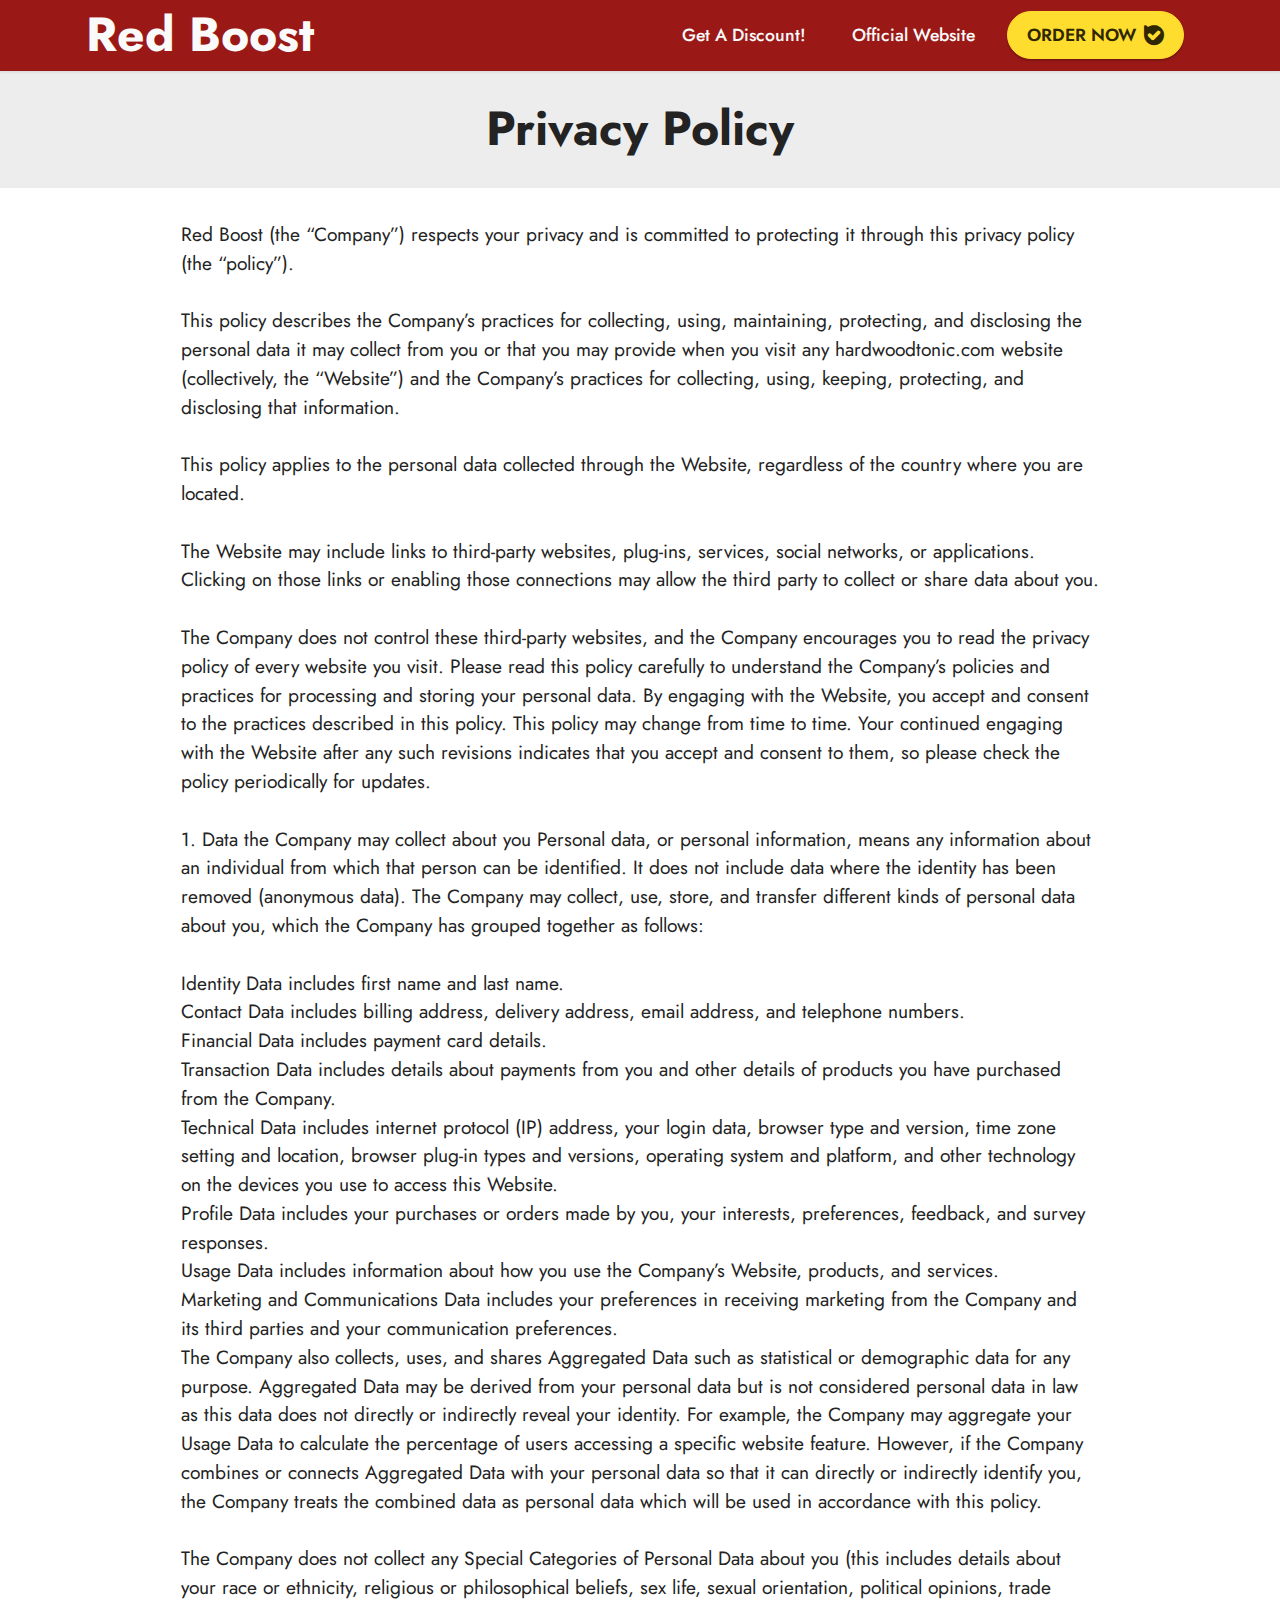
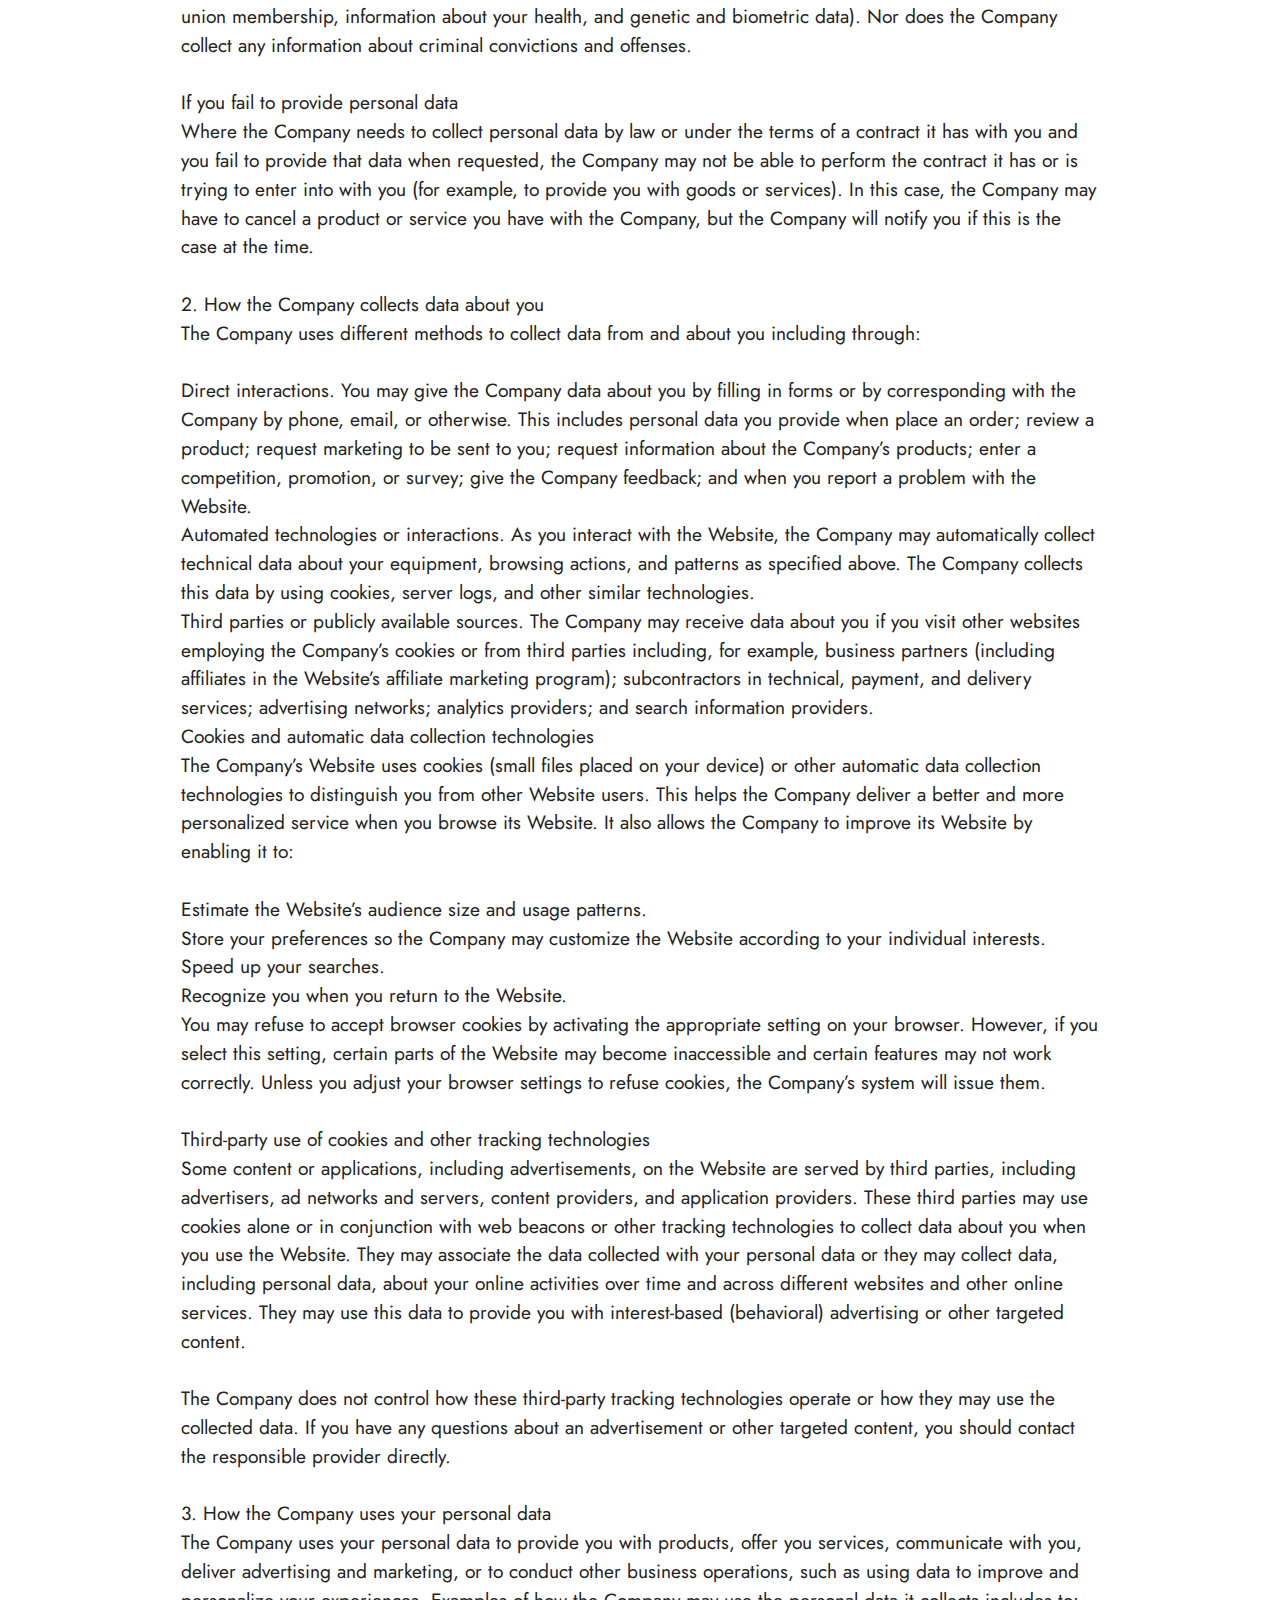
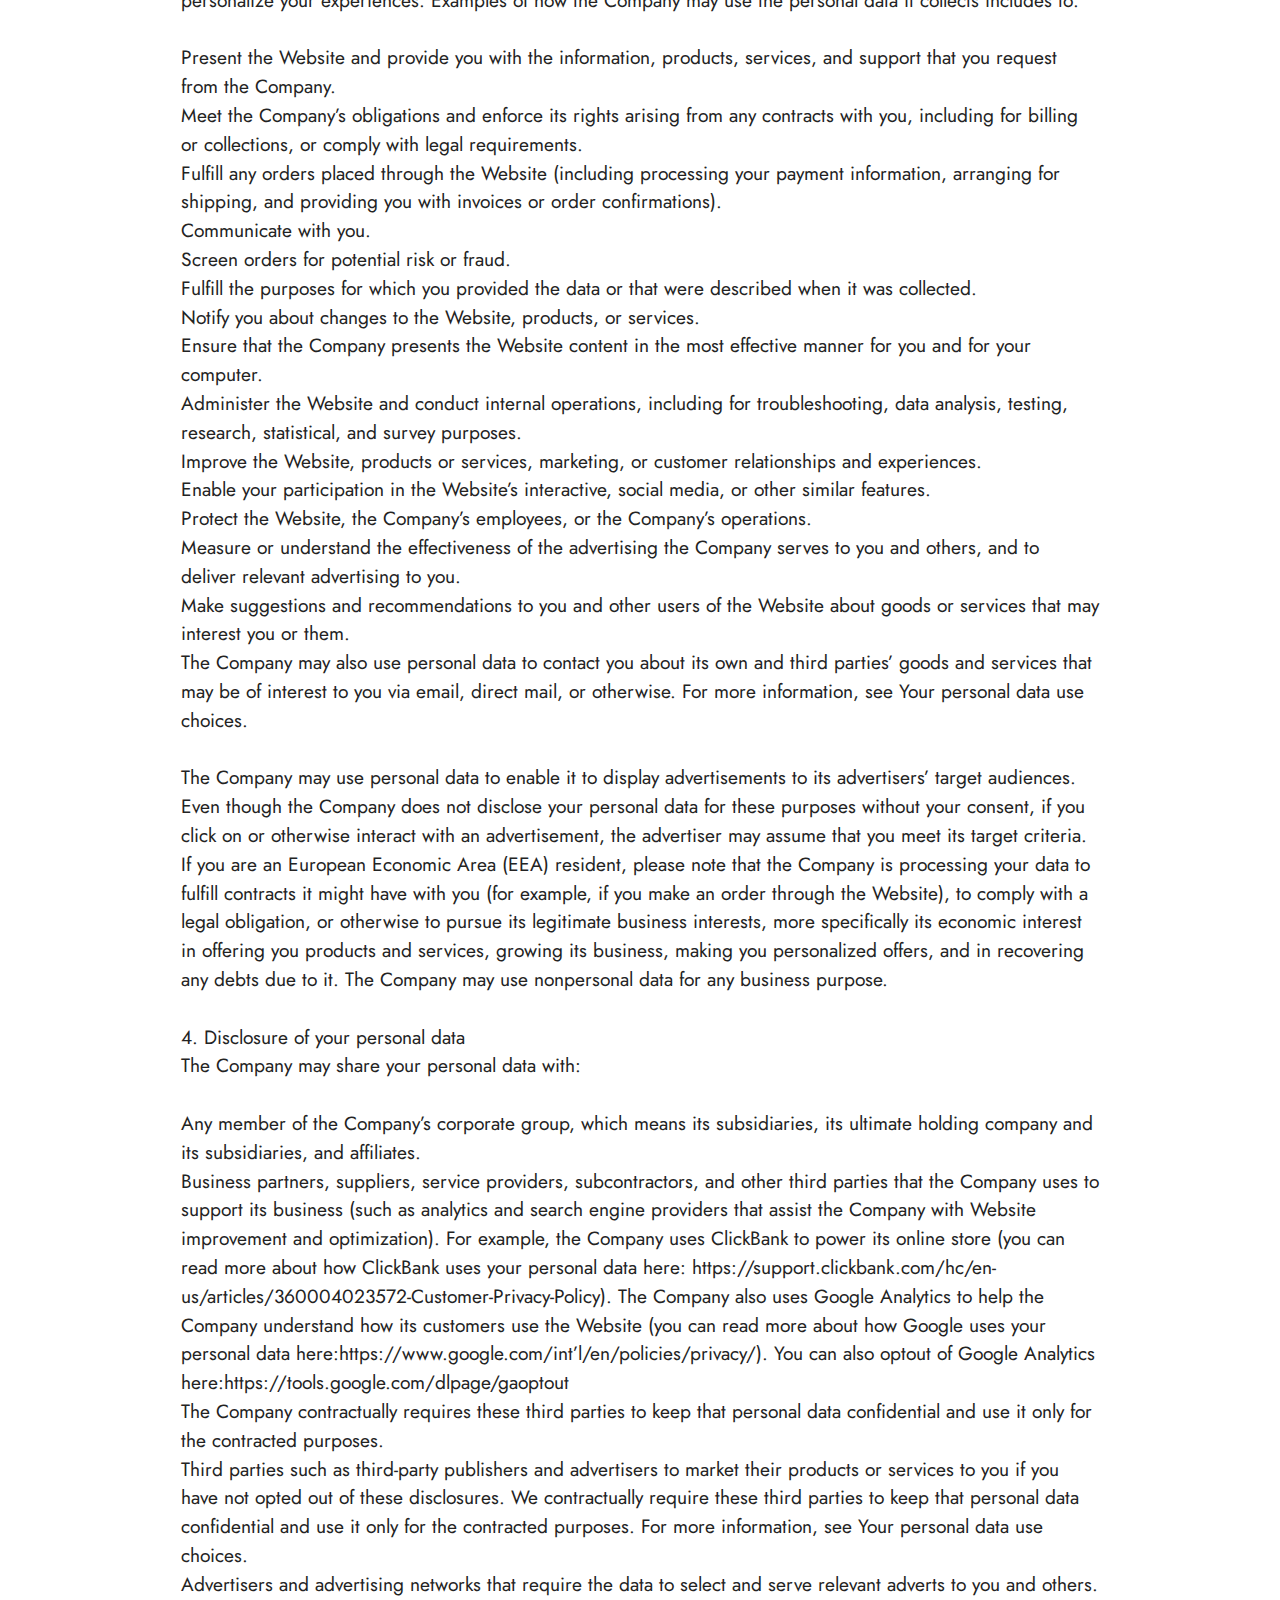
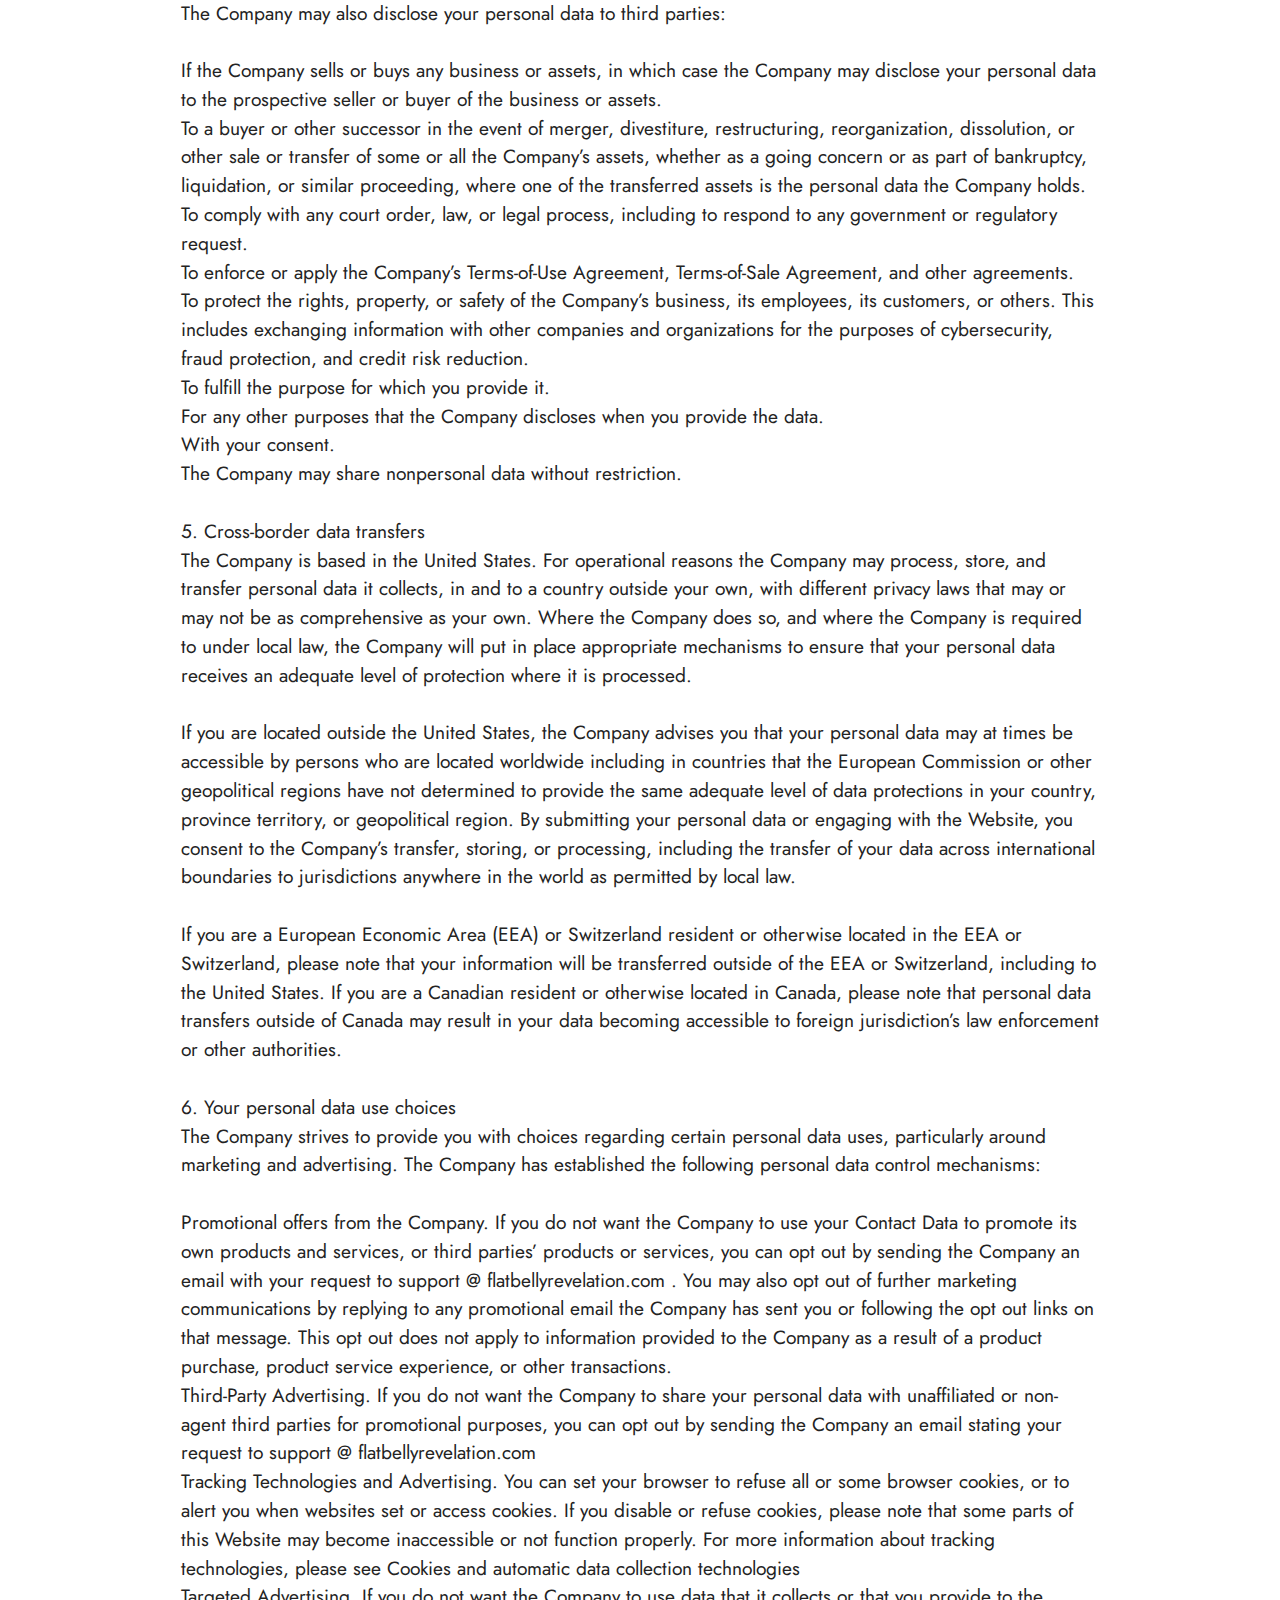
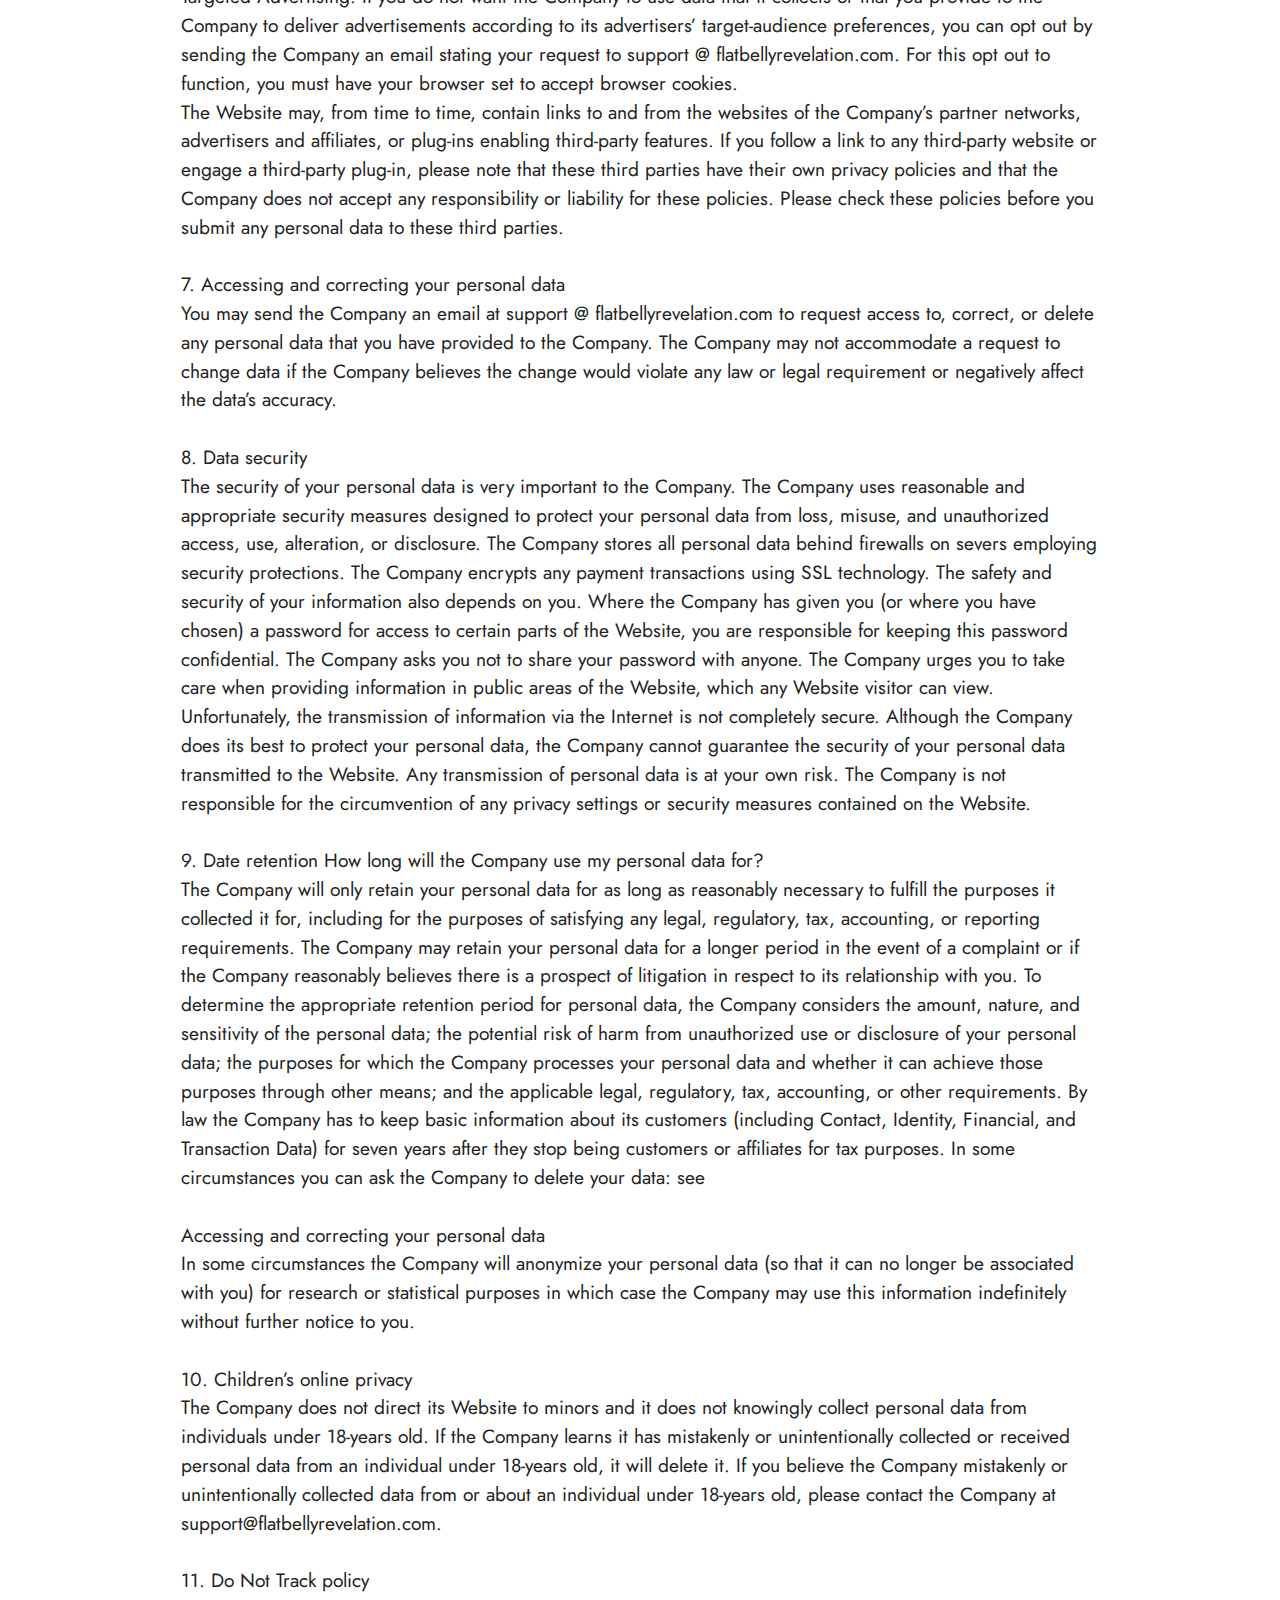
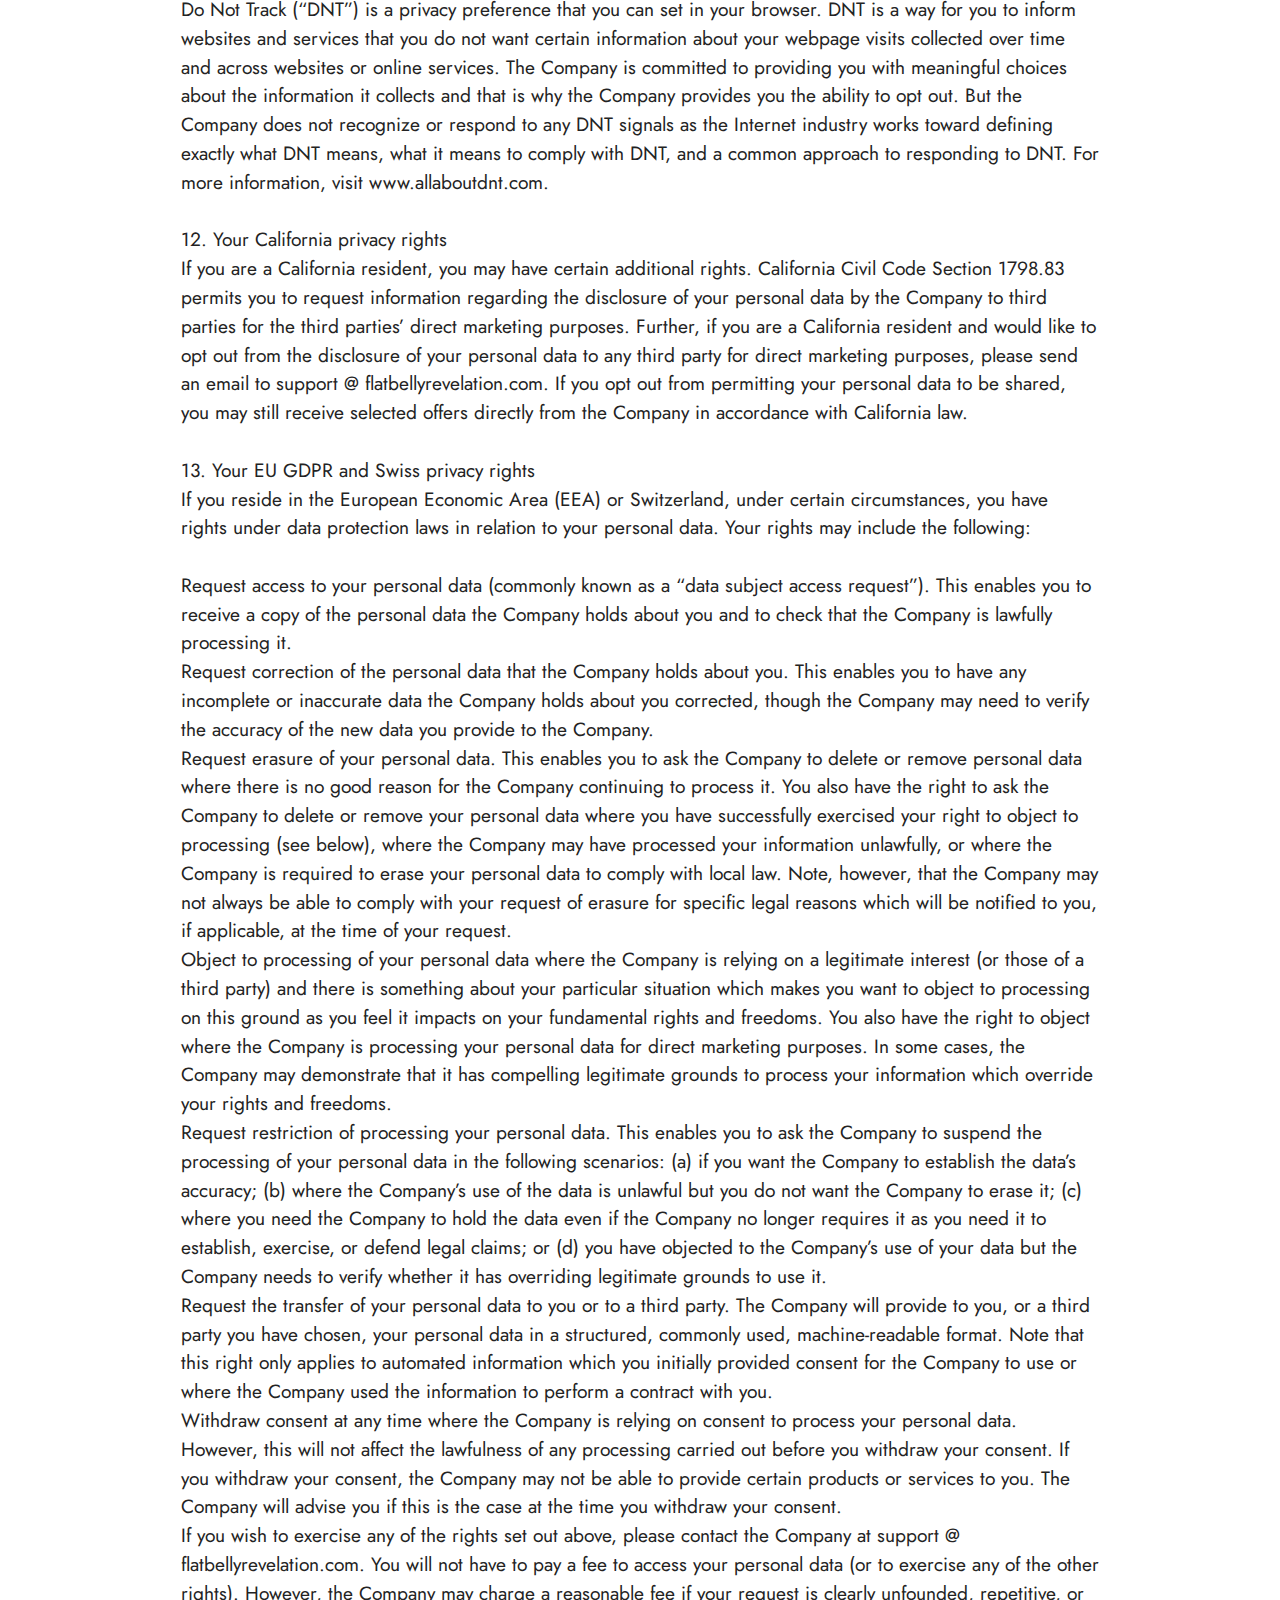
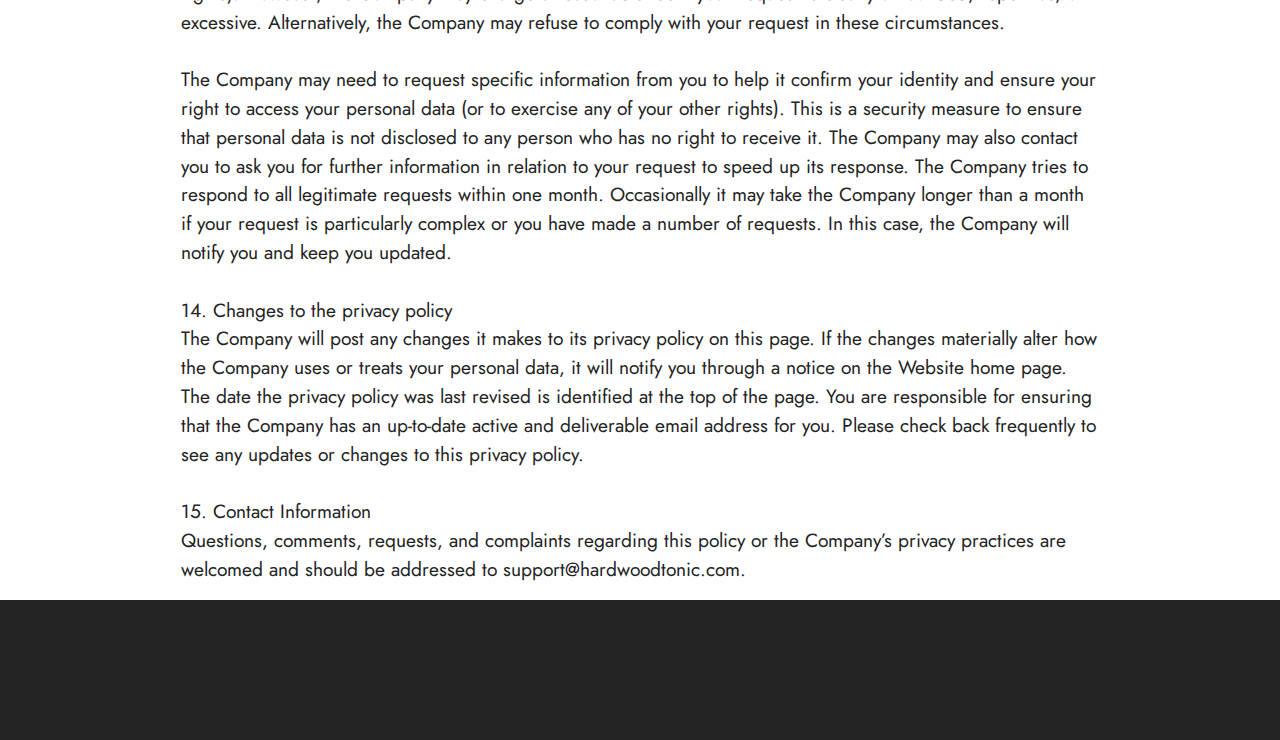
<file: page2.html>
<!DOCTYPE html>
<html  >
<head>
  
  <meta charset="UTF-8">
  <meta http-equiv="X-UA-Compatible" content="IE=edge">
  
  <meta name="twitter:card" content="summary_large_image"/>
  <meta name="twitter:image:src" content="">
  <meta property="og:image" content="">
  <meta name="twitter:title" content="Privacy Policy">
  <meta name="viewport" content="width=device-width, initial-scale=1, minimum-scale=1">
  <link rel="shortcut icon" href="assets/images/favicon-main-128x128.png" type="image/x-icon">
  <meta name="description" content="">
  
  
  <title>Privacy Policy</title>
  <link rel="stylesheet" href="assets/bootstrap/css/bootstrap.min.css">
  <link rel="stylesheet" href="assets/bootstrap/css/bootstrap-grid.min.css">
  <link rel="stylesheet" href="assets/bootstrap/css/bootstrap-reboot.min.css">
  <link rel="stylesheet" href="assets/animatecss/animate.css">
  <link rel="stylesheet" href="assets/dropdown/css/style.css">
  <link rel="stylesheet" href="assets/socicon/css/styles.css">
  <link rel="stylesheet" href="assets/theme/css/style.css">
  <link rel="preload" href="https://fonts.googleapis.com/css?family=Jost:100,200,300,400,500,600,700,800,900,100i,200i,300i,400i,500i,600i,700i,800i,900i&display=swap" as="style" onload="this.onload=null;this.rel='stylesheet'">
  <noscript><link rel="stylesheet" href="https://fonts.googleapis.com/css?family=Jost:100,200,300,400,500,600,700,800,900,100i,200i,300i,400i,500i,600i,700i,800i,900i&display=swap"></noscript>
  <link rel="preload" as="style" href="assets/mobirise/css/mbr-additional.css"><link rel="stylesheet" href="assets/mobirise/css/mbr-additional.css" type="text/css">
  
  
  
  
</head>
<body>
  
  <section data-bs-version="5.1" class="menu menu2 cid-tmAYGHW7QI" once="menu" id="menu2-29">
    
    <nav class="navbar navbar-dropdown navbar-expand-lg">
        <div class="container">
            <div class="navbar-brand">
                
                <span class="navbar-caption-wrap"><a class="navbar-caption text-white text-primary display-2" href="index.html">Red Boost</a></span>
            </div>
            <button class="navbar-toggler" type="button" data-toggle="collapse" data-bs-toggle="collapse" data-target="#navbarSupportedContent" data-bs-target="#navbarSupportedContent" aria-controls="navbarNavAltMarkup" aria-expanded="false" aria-label="Toggle navigation">
                <div class="hamburger">
                    <span></span>
                    <span></span>
                    <span></span>
                    <span></span>
                </div>
            </button>
            <div class="collapse navbar-collapse" id="navbarSupportedContent">
                <ul class="navbar-nav nav-dropdown" data-app-modern-menu="true"><li class="nav-item"><a class="nav-link link text-white text-primary display-4" href="https://e0f0d3mmyxh-7r59-n-lpy0ub1.hop.clickbank.net">Get A Discount!</a></li><li class="nav-item"><a class="nav-link link text-white text-primary display-4" href="https://e0f0d3mmyxh-7r59-n-lpy0ub1.hop.clickbank.net">Official Website</a></li></ul>
                
                <div class="navbar-buttons mbr-section-btn"><a class="btn btn-primary display-4" href="https://e0f0d3mmyxh-7r59-n-lpy0ub1.hop.clickbank.net"><span class="socicon socicon-bale mbr-iconfont mbr-iconfont-btn" style="font-size: 20px;"></span>ORDER NOW</a></div>
            </div>
        </div>
    </nav>
</section>

<section data-bs-version="5.1" class="content4 cid-tjyl2OW9zY" id="content4-w">
    

    
    
    <div class="container">
        <div class="row justify-content-center">
            <div class="title col-md-12 col-lg-12">
                <h3 class="mbr-section-title mbr-fonts-style align-center mb-4 display-2"><strong>Privacy Policy</strong></h3>
                
                
            </div>
        </div>
    </div>
</section>

<section data-bs-version="5.1" class="content5 cid-sKy7tkCOig cid-tjyl36S2Rx" id="content5-x">
    
    <div class="container">
        <div class="row justify-content-center">
            <div class="col-md-12 col-lg-10">
                
                
                <p class="mbr-text mbr-fonts-style display-7">Red Boost (the “Company”) respects your privacy and is committed to protecting it through this privacy policy (the “policy”).
<br>
<br>This policy describes the Company’s practices for collecting, using, maintaining, protecting, and disclosing the personal data it may collect from you or that you may provide when you visit any hardwoodtonic.com website (collectively, the “Website”) and the Company’s practices for collecting, using, keeping, protecting, and disclosing that information.
<br>
<br>This policy applies to the personal data collected through the Website, regardless of the country where you are located.
<br>
<br>The Website may include links to third-party websites, plug-ins, services, social networks, or applications. Clicking on those links or enabling those connections may allow the third party to collect or share data about you.
<br>
<br>The Company does not control these third-party websites, and the Company encourages you to read the privacy policy of every website you visit. Please read this policy carefully to understand the Company’s policies and practices for processing and storing your personal data. By engaging with the Website, you accept and consent to the practices described in this policy. This policy may change from time to time. Your continued engaging with the Website after any such revisions indicates that you accept and consent to them, so please check the policy periodically for updates.
<br>
<br>1. Data the Company may collect about you Personal data, or personal information, means any information about an individual from which that person can be identified. It does not include data where the identity has been removed (anonymous data). The Company may collect, use, store, and transfer different kinds of personal data about you, which the Company has grouped together as follows:
<br>
<br>Identity Data includes first name and last name.
<br>Contact Data includes billing address, delivery address, email address, and telephone numbers.
<br>Financial Data includes payment card details.
<br>Transaction Data includes details about payments from you and other details of products you have purchased from the Company.
<br>Technical Data includes internet protocol (IP) address, your login data, browser type and version, time zone setting and location, browser plug-in types and versions, operating system and platform, and other technology on the devices you use to access this Website.
<br>Profile Data includes your purchases or orders made by you, your interests, preferences, feedback, and survey responses.
<br>Usage Data includes information about how you use the Company’s Website, products, and services.
<br>Marketing and Communications Data includes your preferences in receiving marketing from the Company and its third parties and your communication preferences.
<br>The Company also collects, uses, and shares Aggregated Data such as statistical or demographic data for any purpose. Aggregated Data may be derived from your personal data but is not considered personal data in law as this data does not directly or indirectly reveal your identity. For example, the Company may aggregate your Usage Data to calculate the percentage of users accessing a specific website feature. However, if the Company combines or connects Aggregated Data with your personal data so that it can directly or indirectly identify you, the Company treats the combined data as personal data which will be used in accordance with this policy.
<br>
<br>The Company does not collect any Special Categories of Personal Data about you (this includes details about your race or ethnicity, religious or philosophical beliefs, sex life, sexual orientation, political opinions, trade union membership, information about your health, and genetic and biometric data). Nor does the Company collect any information about criminal convictions and offenses.
<br>
<br>If you fail to provide personal data
<br>Where the Company needs to collect personal data by law or under the terms of a contract it has with you and you fail to provide that data when requested, the Company may not be able to perform the contract it has or is trying to enter into with you (for example, to provide you with goods or services). In this case, the Company may have to cancel a product or service you have with the Company, but the Company will notify you if this is the case at the time.
<br>
<br>2. How the Company collects data about you
<br>The Company uses different methods to collect data from and about you including through:
<br>
<br>Direct interactions. You may give the Company data about you by filling in forms or by corresponding with the Company by phone, email, or otherwise. This includes personal data you provide when place an order; review a product; request marketing to be sent to you; request information about the Company’s products; enter a competition, promotion, or survey; give the Company feedback; and when you report a problem with the Website.
<br>Automated technologies or interactions. As you interact with the Website, the Company may automatically collect technical data about your equipment, browsing actions, and patterns as specified above. The Company collects this data by using cookies, server logs, and other similar technologies.
<br>Third parties or publicly available sources. The Company may receive data about you if you visit other websites employing the Company’s cookies or from third parties including, for example, business partners (including affiliates in the Website’s affiliate marketing program); subcontractors in technical, payment, and delivery services; advertising networks; analytics providers; and search information providers.
<br>Cookies and automatic data collection technologies
<br>The Company’s Website uses cookies (small files placed on your device) or other automatic data collection technologies to distinguish you from other Website users. This helps the Company deliver a better and more personalized service when you browse its Website. It also allows the Company to improve its Website by enabling it to:
<br>
<br>Estimate the Website’s audience size and usage patterns.
<br>Store your preferences so the Company may customize the Website according to your individual interests.
<br>Speed up your searches.
<br>Recognize you when you return to the Website.
<br>You may refuse to accept browser cookies by activating the appropriate setting on your browser. However, if you select this setting, certain parts of the Website may become inaccessible and certain features may not work correctly. Unless you adjust your browser settings to refuse cookies, the Company’s system will issue them.
<br>
<br>Third-party use of cookies and other tracking technologies
<br>Some content or applications, including advertisements, on the Website are served by third parties, including advertisers, ad networks and servers, content providers, and application providers. These third parties may use cookies alone or in conjunction with web beacons or other tracking technologies to collect data about you when you use the Website. They may associate the data collected with your personal data or they may collect data, including personal data, about your online activities over time and across different websites and other online services. They may use this data to provide you with interest-based (behavioral) advertising or other targeted content.
<br>
<br>The Company does not control how these third-party tracking technologies operate or how they may use the collected data. If you have any questions about an advertisement or other targeted content, you should contact the responsible provider directly.
<br>
<br>3. How the Company uses your personal data
<br>The Company uses your personal data to provide you with products, offer you services, communicate with you, deliver advertising and marketing, or to conduct other business operations, such as using data to improve and personalize your experiences. Examples of how the Company may use the personal data it collects includes to:
<br>
<br>Present the Website and provide you with the information, products, services, and support that you request from the Company.
<br>Meet the Company’s obligations and enforce its rights arising from any contracts with you, including for billing or collections, or comply with legal requirements.
<br>Fulfill any orders placed through the Website (including processing your payment information, arranging for shipping, and providing you with invoices or order confirmations).
<br>Communicate with you.
<br>Screen orders for potential risk or fraud.
<br>Fulfill the purposes for which you provided the data or that were described when it was collected.
<br>Notify you about changes to the Website, products, or services.
<br>Ensure that the Company presents the Website content in the most effective manner for you and for your computer.
<br>Administer the Website and conduct internal operations, including for troubleshooting, data analysis, testing, research, statistical, and survey purposes.
<br>Improve the Website, products or services, marketing, or customer relationships and experiences.
<br>Enable your participation in the Website’s interactive, social media, or other similar features.
<br>Protect the Website, the Company’s employees, or the Company’s operations.
<br>Measure or understand the effectiveness of the advertising the Company serves to you and others, and to deliver relevant advertising to you.
<br>Make suggestions and recommendations to you and other users of the Website about goods or services that may interest you or them.
<br>The Company may also use personal data to contact you about its own and third parties’ goods and services that may be of interest to you via email, direct mail, or otherwise. For more information, see Your personal data use choices.
<br>
<br>The Company may use personal data to enable it to display advertisements to its advertisers’ target audiences. Even though the Company does not disclose your personal data for these purposes without your consent, if you click on or otherwise interact with an advertisement, the advertiser may assume that you meet its target criteria. If you are an European Economic Area (EEA) resident, please note that the Company is processing your data to fulfill contracts it might have with you (for example, if you make an order through the Website), to comply with a legal obligation, or otherwise to pursue its legitimate business interests, more specifically its economic interest in offering you products and services, growing its business, making you personalized offers, and in recovering any debts due to it. The Company may use nonpersonal data for any business purpose.
<br>
<br>4. Disclosure of your personal data
<br>The Company may share your personal data with:
<br>
<br>Any member of the Company’s corporate group, which means its subsidiaries, its ultimate holding company and its subsidiaries, and affiliates.
<br>Business partners, suppliers, service providers, subcontractors, and other third parties that the Company uses to support its business (such as analytics and search engine providers that assist the Company with Website improvement and optimization). For example, the Company uses ClickBank to power its online store (you can read more about how ClickBank uses your personal data here: https://support.clickbank.com/hc/en-us/articles/360004023572-Customer-Privacy-Policy). The Company also uses Google Analytics to help the Company understand how its customers use the Website (you can read more about how Google uses your personal data here:https://www.google.com/int’l/en/policies/privacy/). You can also optout of Google Analytics here:https://tools.google.com/dlpage/gaoptout
<br>The Company contractually requires these third parties to keep that personal data confidential and use it only for the contracted purposes.
<br>Third parties such as third-party publishers and advertisers to market their products or services to you if you have not opted out of these disclosures. We contractually require these third parties to keep that personal data confidential and use it only for the contracted purposes. For more information, see Your personal data use choices.
<br>Advertisers and advertising networks that require the data to select and serve relevant adverts to you and others.
<br>The Company may also disclose your personal data to third parties:
<br>
<br>If the Company sells or buys any business or assets, in which case the Company may disclose your personal data to the prospective seller or buyer of the business or assets.
<br>To a buyer or other successor in the event of merger, divestiture, restructuring, reorganization, dissolution, or other sale or transfer of some or all the Company’s assets, whether as a going concern or as part of bankruptcy, liquidation, or similar proceeding, where one of the transferred assets is the personal data the Company holds.
<br>To comply with any court order, law, or legal process, including to respond to any government or regulatory request.
<br>To enforce or apply the Company’s Terms-of-Use Agreement, Terms-of-Sale Agreement, and other agreements.
<br>To protect the rights, property, or safety of the Company’s business, its employees, its customers, or others. This includes exchanging information with other companies and organizations for the purposes of cybersecurity, fraud protection, and credit risk reduction.
<br>To fulfill the purpose for which you provide it.
<br>For any other purposes that the Company discloses when you provide the data.
<br>With your consent.
<br>The Company may share nonpersonal data without restriction.
<br>
<br>5. Cross-border data transfers
<br>The Company is based in the United States. For operational reasons the Company may process, store, and transfer personal data it collects, in and to a country outside your own, with different privacy laws that may or may not be as comprehensive as your own. Where the Company does so, and where the Company is required to under local law, the Company will put in place appropriate mechanisms to ensure that your personal data receives an adequate level of protection where it is processed.
<br>
<br>If you are located outside the United States, the Company advises you that your personal data may at times be accessible by persons who are located worldwide including in countries that the European Commission or other geopolitical regions have not determined to provide the same adequate level of data protections in your country, province territory, or geopolitical region. By submitting your personal data or engaging with the Website, you consent to the Company’s transfer, storing, or processing, including the transfer of your data across international boundaries to jurisdictions anywhere in the world as permitted by local law.
<br>
<br>If you are a European Economic Area (EEA) or Switzerland resident or otherwise located in the EEA or Switzerland, please note that your information will be transferred outside of the EEA or Switzerland, including to the United States. If you are a Canadian resident or otherwise located in Canada, please note that personal data transfers outside of Canada may result in your data becoming accessible to foreign jurisdiction’s law enforcement or other authorities.
<br>
<br>6. Your personal data use choices
<br>The Company strives to provide you with choices regarding certain personal data uses, particularly around marketing and advertising. The Company has established the following personal data control mechanisms:
<br>
<br>Promotional offers from the Company. If you do not want the Company to use your Contact Data to promote its own products and services, or third parties’ products or services, you can opt out by sending the Company an email with your request to support @ flatbellyrevelation.com . You may also opt out of further marketing communications by replying to any promotional email the Company has sent you or following the opt out links on that message. This opt out does not apply to information provided to the Company as a result of a product purchase, product service experience, or other transactions.
<br>Third-Party Advertising. If you do not want the Company to share your personal data with unaffiliated or non-agent third parties for promotional purposes, you can opt out by sending the Company an email stating your request to support @ flatbellyrevelation.com
<br>Tracking Technologies and Advertising. You can set your browser to refuse all or some browser cookies, or to alert you when websites set or access cookies. If you disable or refuse cookies, please note that some parts of this Website may become inaccessible or not function properly. For more information about tracking technologies, please see Cookies and automatic data collection technologies
<br>Targeted Advertising. If you do not want the Company to use data that it collects or that you provide to the Company to deliver advertisements according to its advertisers’ target-audience preferences, you can opt out by sending the Company an email stating your request to support @ flatbellyrevelation.com. For this opt out to function, you must have your browser set to accept browser cookies.
<br>The Website may, from time to time, contain links to and from the websites of the Company’s partner networks, advertisers and affiliates, or plug-ins enabling third-party features. If you follow a link to any third-party website or engage a third-party plug-in, please note that these third parties have their own privacy policies and that the Company does not accept any responsibility or liability for these policies. Please check these policies before you submit any personal data to these third parties.
<br>
<br>7. Accessing and correcting your personal data
<br>You may send the Company an email at support @ flatbellyrevelation.com to request access to, correct, or delete any personal data that you have provided to the Company. The Company may not accommodate a request to change data if the Company believes the change would violate any law or legal requirement or negatively affect the data’s accuracy.
<br>
<br>8. Data security
<br>The security of your personal data is very important to the Company. The Company uses reasonable and appropriate security measures designed to protect your personal data from loss, misuse, and unauthorized access, use, alteration, or disclosure. The Company stores all personal data behind firewalls on severs employing security protections. The Company encrypts any payment transactions using SSL technology. The safety and security of your information also depends on you. Where the Company has given you (or where you have chosen) a password for access to certain parts of the Website, you are responsible for keeping this password confidential. The Company asks you not to share your password with anyone. The Company urges you to take care when providing information in public areas of the Website, which any Website visitor can view. Unfortunately, the transmission of information via the Internet is not completely secure. Although the Company does its best to protect your personal data, the Company cannot guarantee the security of your personal data transmitted to the Website. Any transmission of personal data is at your own risk. The Company is not responsible for the circumvention of any privacy settings or security measures contained on the Website.
<br>
<br>9. Date retention How long will the Company use my personal data for?
<br>The Company will only retain your personal data for as long as reasonably necessary to fulfill the purposes it collected it for, including for the purposes of satisfying any legal, regulatory, tax, accounting, or reporting requirements. The Company may retain your personal data for a longer period in the event of a complaint or if the Company reasonably believes there is a prospect of litigation in respect to its relationship with you. To determine the appropriate retention period for personal data, the Company considers the amount, nature, and sensitivity of the personal data; the potential risk of harm from unauthorized use or disclosure of your personal data; the purposes for which the Company processes your personal data and whether it can achieve those purposes through other means; and the applicable legal, regulatory, tax, accounting, or other requirements. By law the Company has to keep basic information about its customers (including Contact, Identity, Financial, and Transaction Data) for seven years after they stop being customers or affiliates for tax purposes. In some circumstances you can ask the Company to delete your data: see
<br>
<br>Accessing and correcting your personal data
<br>In some circumstances the Company will anonymize your personal data (so that it can no longer be associated with you) for research or statistical purposes in which case the Company may use this information indefinitely without further notice to you.
<br>
<br>10. Children’s online privacy
<br>The Company does not direct its Website to minors and it does not knowingly collect personal data from individuals under 18-years old. If the Company learns it has mistakenly or unintentionally collected or received personal data from an individual under 18-years old, it will delete it. If you believe the Company mistakenly or unintentionally collected data from or about an individual under 18-years old, please contact the Company at support@flatbellyrevelation.com.
<br>
<br>11. Do Not Track policy
<br>Do Not Track (“DNT”) is a privacy preference that you can set in your browser. DNT is a way for you to inform websites and services that you do not want certain information about your webpage visits collected over time and across websites or online services. The Company is committed to providing you with meaningful choices about the information it collects and that is why the Company provides you the ability to opt out. But the Company does not recognize or respond to any DNT signals as the Internet industry works toward defining exactly what DNT means, what it means to comply with DNT, and a common approach to responding to DNT. For more information, visit www.allaboutdnt.com.
<br>
<br>12. Your California privacy rights
<br>If you are a California resident, you may have certain additional rights. California Civil Code Section 1798.83 permits you to request information regarding the disclosure of your personal data by the Company to third parties for the third parties’ direct marketing purposes. Further, if you are a California resident and would like to opt out from the disclosure of your personal data to any third party for direct marketing purposes, please send an email to support @ flatbellyrevelation.com. If you opt out from permitting your personal data to be shared, you may still receive selected offers directly from the Company in accordance with California law.
<br>
<br>13. Your EU GDPR and Swiss privacy rights
<br>If you reside in the European Economic Area (EEA) or Switzerland, under certain circumstances, you have rights under data protection laws in relation to your personal data. Your rights may include the following:
<br>
<br>Request access to your personal data (commonly known as a “data subject access request”). This enables you to receive a copy of the personal data the Company holds about you and to check that the Company is lawfully processing it.
<br>Request correction of the personal data that the Company holds about you. This enables you to have any incomplete or inaccurate data the Company holds about you corrected, though the Company may need to verify the accuracy of the new data you provide to the Company.
<br>Request erasure of your personal data. This enables you to ask the Company to delete or remove personal data where there is no good reason for the Company continuing to process it. You also have the right to ask the Company to delete or remove your personal data where you have successfully exercised your right to object to processing (see below), where the Company may have processed your information unlawfully, or where the Company is required to erase your personal data to comply with local law. Note, however, that the Company may not always be able to comply with your request of erasure for specific legal reasons which will be notified to you, if applicable, at the time of your request.
<br>Object to processing of your personal data where the Company is relying on a legitimate interest (or those of a third party) and there is something about your particular situation which makes you want to object to processing on this ground as you feel it impacts on your fundamental rights and freedoms. You also have the right to object where the Company is processing your personal data for direct marketing purposes. In some cases, the Company may demonstrate that it has compelling legitimate grounds to process your information which override your rights and freedoms.
<br>Request restriction of processing your personal data. This enables you to ask the Company to suspend the processing of your personal data in the following scenarios: (a) if you want the Company to establish the data’s accuracy; (b) where the Company’s use of the data is unlawful but you do not want the Company to erase it; (c) where you need the Company to hold the data even if the Company no longer requires it as you need it to establish, exercise, or defend legal claims; or (d) you have objected to the Company’s use of your data but the Company needs to verify whether it has overriding legitimate grounds to use it.
<br>Request the transfer of your personal data to you or to a third party. The Company will provide to you, or a third party you have chosen, your personal data in a structured, commonly used, machine-readable format. Note that this right only applies to automated information which you initially provided consent for the Company to use or where the Company used the information to perform a contract with you.
<br>Withdraw consent at any time where the Company is relying on consent to process your personal data. However, this will not affect the lawfulness of any processing carried out before you withdraw your consent. If you withdraw your consent, the Company may not be able to provide certain products or services to you. The Company will advise you if this is the case at the time you withdraw your consent.
<br>If you wish to exercise any of the rights set out above, please contact the Company at support @ flatbellyrevelation.com. You will not have to pay a fee to access your personal data (or to exercise any of the other rights). However, the Company may charge a reasonable fee if your request is clearly unfounded, repetitive, or excessive. Alternatively, the Company may refuse to comply with your request in these circumstances.
<br>
<br>The Company may need to request specific information from you to help it confirm your identity and ensure your right to access your personal data (or to exercise any of your other rights). This is a security measure to ensure that personal data is not disclosed to any person who has no right to receive it. The Company may also contact you to ask you for further information in relation to your request to speed up its response. The Company tries to respond to all legitimate requests within one month. Occasionally it may take the Company longer than a month if your request is particularly complex or you have made a number of requests. In this case, the Company will notify you and keep you updated.
<br>
<br>14. Changes to the privacy policy
<br>The Company will post any changes it makes to its privacy policy on this page. If the changes materially alter how the Company uses or treats your personal data, it will notify you through a notice on the Website home page. The date the privacy policy was last revised is identified at the top of the page. You are responsible for ensuring that the Company has an up-to-date active and deliverable email address for you. Please check back frequently to see any updates or changes to this privacy policy.
<br>
<br>15. Contact Information
<br>Questions, comments, requests, and complaints regarding this policy or the Company’s privacy practices are welcomed and should be addressed to support@hardwoodtonic.com.</p>
            </div>
        </div>
    </div>
</section>

<section data-bs-version="5.1" class="footer3 cid-trSSpRsYGT" once="footers" id="footer3-2p">

    

    

    <div class="container-fluid">
        <div class="media-container-row align-center mbr-white">
            <div class="row row-links">
                <ul class="foot-menu">
                    
                    
                    
                    
                    
                    
                    
                    
                    
                     
                     
                <li class="foot-menu-item mbr-fonts-style display-4"><u><a href="page1.html" class="text-white">Terms</a></u></li><li class="foot-menu-item mbr-fonts-style display-4"><u><a href="page2.html" class="text-white">Privacy</a></u></li><li class="foot-menu-item mbr-fonts-style display-4"><u><a href="page3.html" class="text-white">Disclaimer</a></u></li><li class="foot-menu-item mbr-fonts-style display-4"><u><a href="page4.html" class="text-white">Contact Us</a></u></li></ul>
            </div>
            <div class="row social-row">
                <div class="social-list align-left pb-2">
                    
                    
                    
                    
                    
                    
                <div class="soc-item">
                       


                    </div></div>
            </div>
            <div class="row row-copirayt">
                <p class="mbr-text mb-0 mbr-fonts-style align-center display-4">
                    © Copyright 2023 Red Boost. All Rights Reserved.
                </p>
            </div>
        </div>
    </div>
</section>


<script src="assets/bootstrap/js/bootstrap.bundle.min.js"></script>
  <script src="assets/smoothscroll/smooth-scroll.js"></script>
  <script src="assets/ytplayer/index.js"></script>
  <script src="assets/dropdown/js/navbar-dropdown.js"></script>
  <script src="assets/theme/js/script.js"></script>
  
  
  
 <div id="scrollToTop" class="scrollToTop mbr-arrow-up"><a style="text-align: center;"><i class="mbr-arrow-up-icon mbr-arrow-up-icon-cm cm-icon cm-icon-smallarrow-up"></i></a></div>
    <input name="animation" type="hidden">
  </body>
</html>
</file>
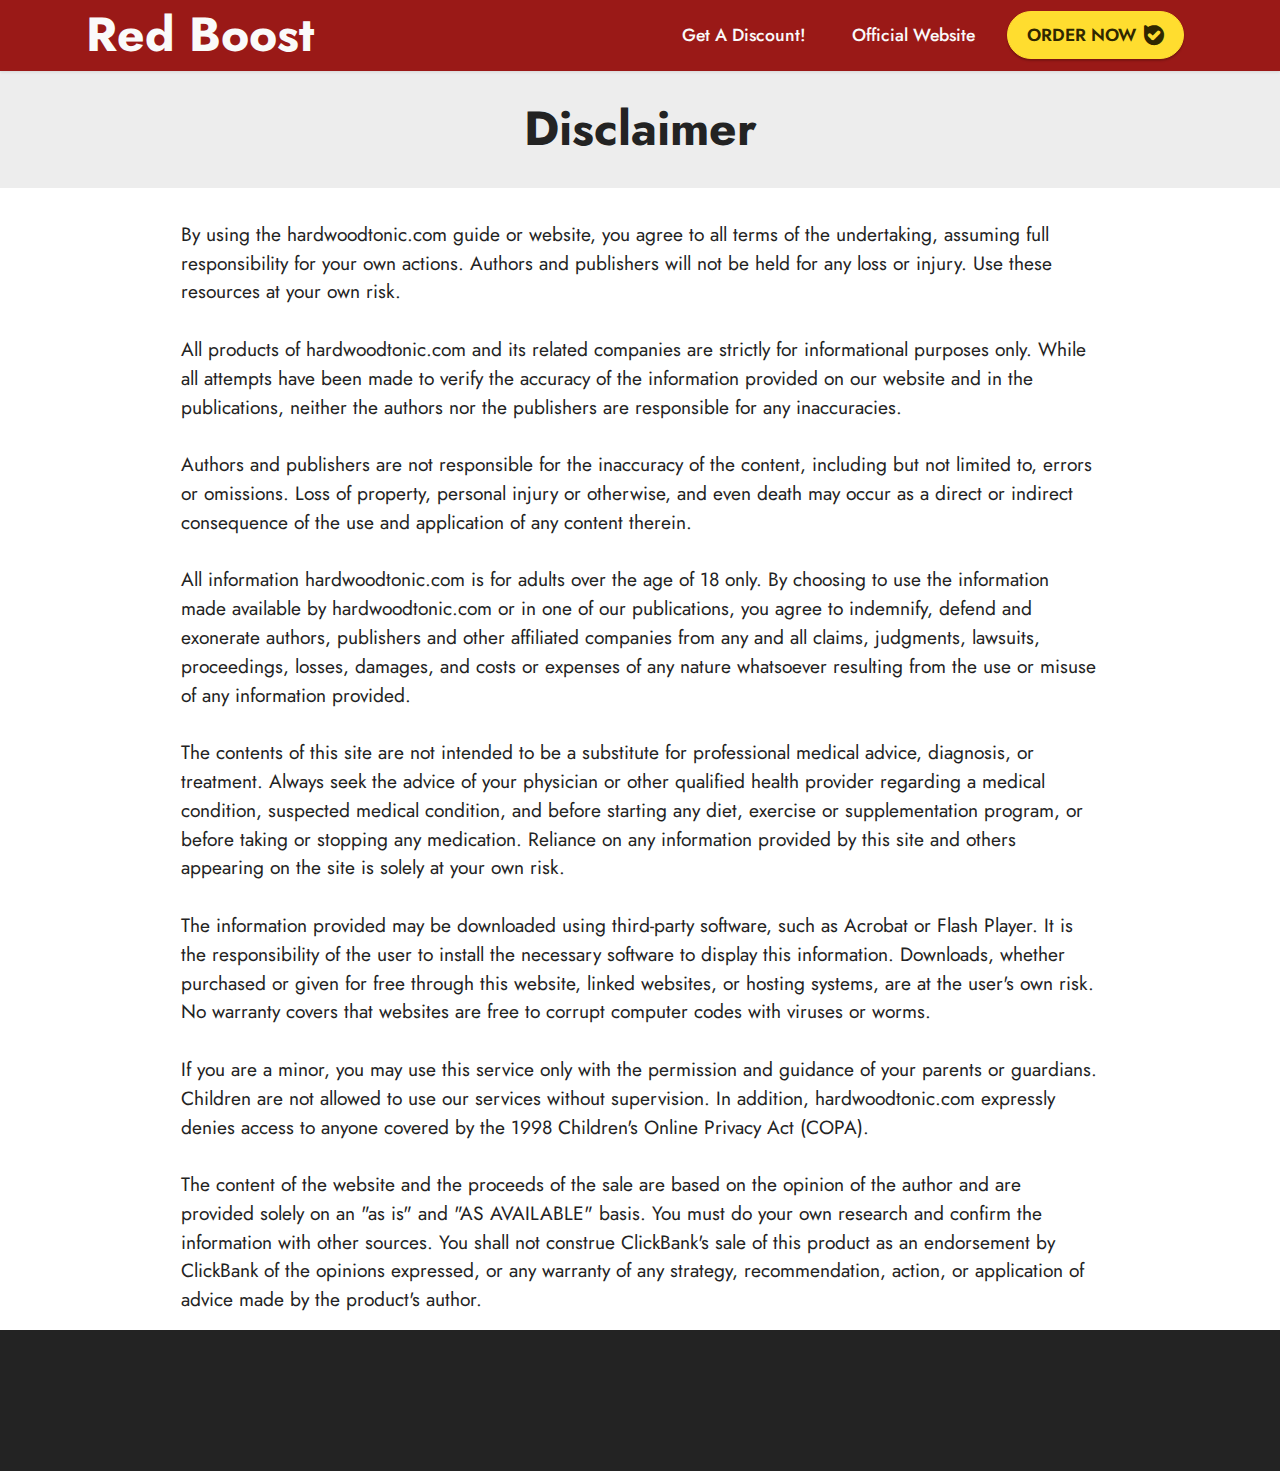
<file: page3.html>
<!DOCTYPE html>
<html  >
<head>
  
  <meta charset="UTF-8">
  <meta http-equiv="X-UA-Compatible" content="IE=edge">
  
  <meta name="twitter:card" content="summary_large_image"/>
  <meta name="twitter:image:src" content="">
  <meta property="og:image" content="">
  <meta name="twitter:title" content="Disclaimer">
  <meta name="viewport" content="width=device-width, initial-scale=1, minimum-scale=1">
  <link rel="shortcut icon" href="assets/images/favicon-main-128x128.png" type="image/x-icon">
  <meta name="description" content="">
  
  
  <title>Disclaimer</title>
  <link rel="stylesheet" href="assets/bootstrap/css/bootstrap.min.css">
  <link rel="stylesheet" href="assets/bootstrap/css/bootstrap-grid.min.css">
  <link rel="stylesheet" href="assets/bootstrap/css/bootstrap-reboot.min.css">
  <link rel="stylesheet" href="assets/animatecss/animate.css">
  <link rel="stylesheet" href="assets/dropdown/css/style.css">
  <link rel="stylesheet" href="assets/socicon/css/styles.css">
  <link rel="stylesheet" href="assets/theme/css/style.css">
  <link rel="preload" href="https://fonts.googleapis.com/css?family=Jost:100,200,300,400,500,600,700,800,900,100i,200i,300i,400i,500i,600i,700i,800i,900i&display=swap" as="style" onload="this.onload=null;this.rel='stylesheet'">
  <noscript><link rel="stylesheet" href="https://fonts.googleapis.com/css?family=Jost:100,200,300,400,500,600,700,800,900,100i,200i,300i,400i,500i,600i,700i,800i,900i&display=swap"></noscript>
  <link rel="preload" as="style" href="assets/mobirise/css/mbr-additional.css"><link rel="stylesheet" href="assets/mobirise/css/mbr-additional.css" type="text/css">
  
  
  
  
</head>
<body>
  
  <section data-bs-version="5.1" class="menu menu2 cid-tmAYGHW7QI" once="menu" id="menu2-29">
    
    <nav class="navbar navbar-dropdown navbar-expand-lg">
        <div class="container">
            <div class="navbar-brand">
                
                <span class="navbar-caption-wrap"><a class="navbar-caption text-white text-primary display-2" href="index.html">Red Boost</a></span>
            </div>
            <button class="navbar-toggler" type="button" data-toggle="collapse" data-bs-toggle="collapse" data-target="#navbarSupportedContent" data-bs-target="#navbarSupportedContent" aria-controls="navbarNavAltMarkup" aria-expanded="false" aria-label="Toggle navigation">
                <div class="hamburger">
                    <span></span>
                    <span></span>
                    <span></span>
                    <span></span>
                </div>
            </button>
            <div class="collapse navbar-collapse" id="navbarSupportedContent">
                <ul class="navbar-nav nav-dropdown" data-app-modern-menu="true"><li class="nav-item"><a class="nav-link link text-white text-primary display-4" href="https://e0f0d3mmyxh-7r59-n-lpy0ub1.hop.clickbank.net">Get A Discount!</a></li><li class="nav-item"><a class="nav-link link text-white text-primary display-4" href="https://e0f0d3mmyxh-7r59-n-lpy0ub1.hop.clickbank.net">Official Website</a></li></ul>
                
                <div class="navbar-buttons mbr-section-btn"><a class="btn btn-primary display-4" href="https://e0f0d3mmyxh-7r59-n-lpy0ub1.hop.clickbank.net"><span class="socicon socicon-bale mbr-iconfont mbr-iconfont-btn" style="font-size: 20px;"></span>ORDER NOW</a></div>
            </div>
        </div>
    </nav>
</section>

<section data-bs-version="5.1" class="content4 cid-tjylNr0vxZ" id="content4-12">
    

    
    
    <div class="container">
        <div class="row justify-content-center">
            <div class="title col-md-12 col-lg-12">
                <h3 class="mbr-section-title mbr-fonts-style align-center mb-4 display-2"><strong>Disclaimer</strong></h3>
                
                
            </div>
        </div>
    </div>
</section>

<section data-bs-version="5.1" class="content5 cid-sKy7tkCOig cid-tjylNzWgdM" id="content5-13">
    
    <div class="container">
        <div class="row justify-content-center">
            <div class="col-md-12 col-lg-10">
                
                
                <p class="mbr-text mbr-fonts-style display-7">By using the hardwoodtonic.com guide or website, you agree to all terms of the undertaking, assuming full responsibility for your own actions. Authors and publishers will not be held for any loss or injury. Use these resources at your own risk.
<br>
<br>All products of hardwoodtonic.com and its related companies are strictly for informational purposes only. While all attempts have been made to verify the accuracy of the information provided on our website and in the publications, neither the authors nor the publishers are responsible for any inaccuracies.
<br>
<br>Authors and publishers are not responsible for the inaccuracy of the content, including but not limited to, errors or omissions. Loss of property, personal injury or otherwise, and even death may occur as a direct or indirect consequence of the use and application of any content therein.
<br>
<br>All information hardwoodtonic.com is for adults over the age of 18 only. By choosing to use the information made available by hardwoodtonic.com or in one of our publications, you agree to indemnify, defend and exonerate authors, publishers and other affiliated companies from any and all claims, judgments, lawsuits, proceedings, losses, damages, and costs or expenses of any nature whatsoever resulting from the use or misuse of any information provided.
<br>
<br>The contents of this site are not intended to be a substitute for professional medical advice, diagnosis, or treatment. Always seek the advice of your physician or other qualified health provider regarding a medical condition, suspected medical condition, and before starting any diet, exercise or supplementation program, or before taking or stopping any medication. Reliance on any information provided by this site and others appearing on the site is solely at your own risk.
<br>
<br>The information provided may be downloaded using third-party software, such as Acrobat or Flash Player. It is the responsibility of the user to install the necessary software to display this information. Downloads, whether purchased or given for free through this website, linked websites, or hosting systems, are at the user's own risk. No warranty covers that websites are free to corrupt computer codes with viruses or worms.
<br>
<br>If you are a minor, you may use this service only with the permission and guidance of your parents or guardians. Children are not allowed to use our services without supervision. In addition, hardwoodtonic.com expressly denies access to anyone covered by the 1998 Children's Online Privacy Act (COPA).
<br>
<br>The content of the website and the proceeds of the sale are based on the opinion of the author and are provided solely on an "as is" and "AS AVAILABLE" basis. You must do your own research and confirm the information with other sources. You shall not construe ClickBank's sale of this product as an endorsement by ClickBank of the opinions expressed, or any warranty of any strategy, recommendation, action, or application of advice made by the product's author.</p>
            </div>
        </div>
    </div>
</section>

<section data-bs-version="5.1" class="footer3 cid-trSSpRsYGT" once="footers" id="footer3-2p">

    

    

    <div class="container-fluid">
        <div class="media-container-row align-center mbr-white">
            <div class="row row-links">
                <ul class="foot-menu">
                    
                    
                    
                    
                    
                    
                    
                    
                    
                     
                     
                <li class="foot-menu-item mbr-fonts-style display-4"><u><a href="page1.html" class="text-white">Terms</a></u></li><li class="foot-menu-item mbr-fonts-style display-4"><u><a href="page2.html" class="text-white">Privacy</a></u></li><li class="foot-menu-item mbr-fonts-style display-4"><u><a href="page3.html" class="text-white">Disclaimer</a></u></li><li class="foot-menu-item mbr-fonts-style display-4"><u><a href="page4.html" class="text-white">Contact Us</a></u></li></ul>
            </div>
            <div class="row social-row">
                <div class="social-list align-left pb-2">
                    
                    
                    
                    
                    
                    
                <div class="soc-item">
                       


                    </div></div>
            </div>
            <div class="row row-copirayt">
                <p class="mbr-text mb-0 mbr-fonts-style align-center display-4">
                    © Copyright 2023 Red Boost. All Rights Reserved.
                </p>
            </div>
        </div>
    </div>
</section>


<script src="assets/bootstrap/js/bootstrap.bundle.min.js"></script>
  <script src="assets/smoothscroll/smooth-scroll.js"></script>
  <script src="assets/ytplayer/index.js"></script>
  <script src="assets/dropdown/js/navbar-dropdown.js"></script>
  <script src="assets/theme/js/script.js"></script>
  
  
  
 <div id="scrollToTop" class="scrollToTop mbr-arrow-up"><a style="text-align: center;"><i class="mbr-arrow-up-icon mbr-arrow-up-icon-cm cm-icon cm-icon-smallarrow-up"></i></a></div>
    <input name="animation" type="hidden">
  </body>
</html>
</file>
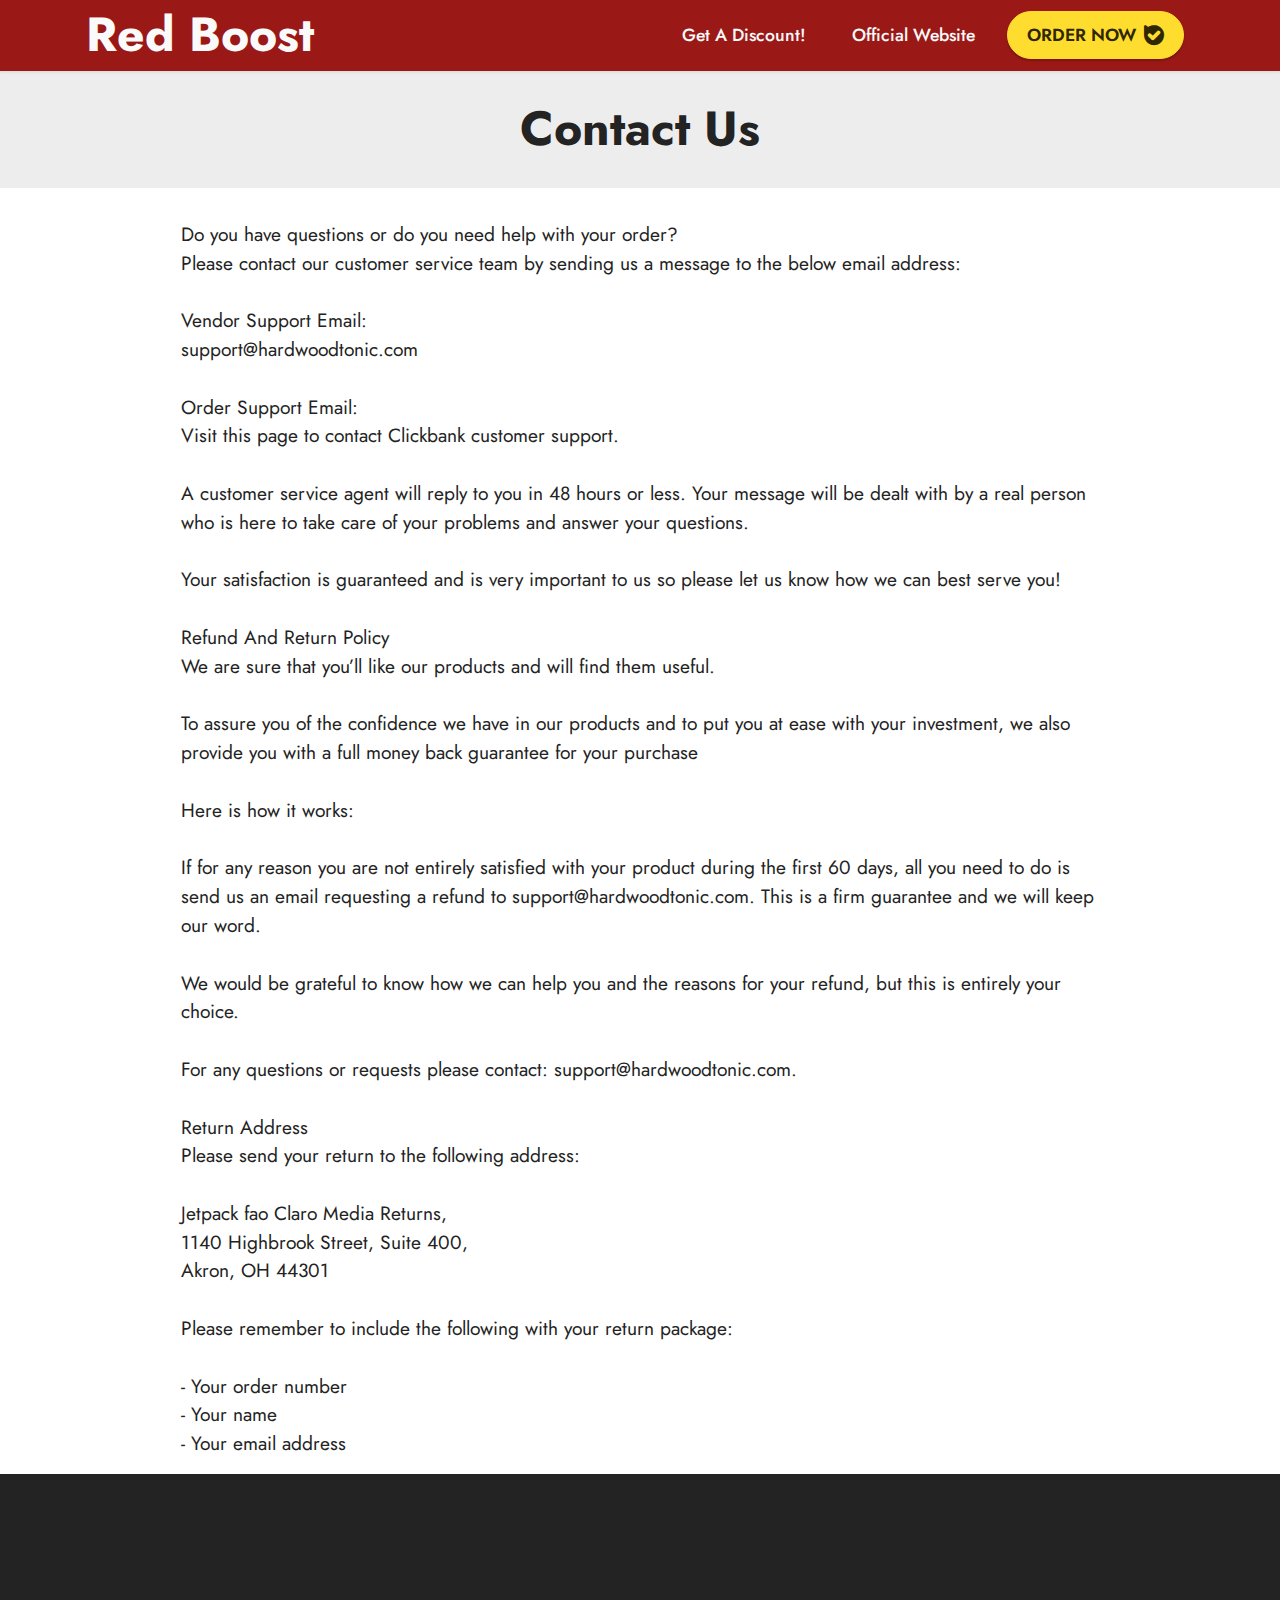
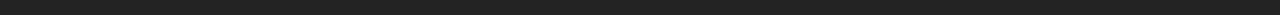
<file: page4.html>
<!DOCTYPE html>
<html  >
<head>
  
  <meta charset="UTF-8">
  <meta http-equiv="X-UA-Compatible" content="IE=edge">
  
  <meta name="twitter:card" content="summary_large_image"/>
  <meta name="twitter:image:src" content="">
  <meta property="og:image" content="">
  <meta name="twitter:title" content="Contact Us">
  <meta name="viewport" content="width=device-width, initial-scale=1, minimum-scale=1">
  <link rel="shortcut icon" href="assets/images/favicon-main-128x128.png" type="image/x-icon">
  <meta name="description" content="">
  
  
  <title>Contact Us</title>
  <link rel="stylesheet" href="assets/bootstrap/css/bootstrap.min.css">
  <link rel="stylesheet" href="assets/bootstrap/css/bootstrap-grid.min.css">
  <link rel="stylesheet" href="assets/bootstrap/css/bootstrap-reboot.min.css">
  <link rel="stylesheet" href="assets/animatecss/animate.css">
  <link rel="stylesheet" href="assets/dropdown/css/style.css">
  <link rel="stylesheet" href="assets/socicon/css/styles.css">
  <link rel="stylesheet" href="assets/theme/css/style.css">
  <link rel="preload" href="https://fonts.googleapis.com/css?family=Jost:100,200,300,400,500,600,700,800,900,100i,200i,300i,400i,500i,600i,700i,800i,900i&display=swap" as="style" onload="this.onload=null;this.rel='stylesheet'">
  <noscript><link rel="stylesheet" href="https://fonts.googleapis.com/css?family=Jost:100,200,300,400,500,600,700,800,900,100i,200i,300i,400i,500i,600i,700i,800i,900i&display=swap"></noscript>
  <link rel="preload" as="style" href="assets/mobirise/css/mbr-additional.css"><link rel="stylesheet" href="assets/mobirise/css/mbr-additional.css" type="text/css">
  
  
  
  
</head>
<body>
  
  <section data-bs-version="5.1" class="menu menu2 cid-trSWRsSxeT" once="menu" id="menu2-2s">
    
    <nav class="navbar navbar-dropdown navbar-expand-lg">
        <div class="container">
            <div class="navbar-brand">
                
                <span class="navbar-caption-wrap"><a class="navbar-caption text-white text-primary display-2" href="index.html">Red Boost</a></span>
            </div>
            <button class="navbar-toggler" type="button" data-toggle="collapse" data-bs-toggle="collapse" data-target="#navbarSupportedContent" data-bs-target="#navbarSupportedContent" aria-controls="navbarNavAltMarkup" aria-expanded="false" aria-label="Toggle navigation">
                <div class="hamburger">
                    <span></span>
                    <span></span>
                    <span></span>
                    <span></span>
                </div>
            </button>
            <div class="collapse navbar-collapse" id="navbarSupportedContent">
                <ul class="navbar-nav nav-dropdown" data-app-modern-menu="true"><li class="nav-item"><a class="nav-link link text-white text-primary display-4" href="https://e0f0d3mmyxh-7r59-n-lpy0ub1.hop.clickbank.net">Get A Discount!</a></li><li class="nav-item"><a class="nav-link link text-white text-primary display-4" href="https://e0f0d3mmyxh-7r59-n-lpy0ub1.hop.clickbank.net">Official Website</a></li></ul>
                
                <div class="navbar-buttons mbr-section-btn"><a class="btn btn-primary display-4" href="https://e0f0d3mmyxh-7r59-n-lpy0ub1.hop.clickbank.net"><span class="socicon socicon-bale mbr-iconfont mbr-iconfont-btn" style="font-size: 20px;"></span>ORDER NOW</a></div>
            </div>
        </div>
    </nav>
</section>

<section data-bs-version="5.1" class="content4 cid-trSWRrcaEB" id="content4-2q">
    

    
    
    <div class="container">
        <div class="row justify-content-center">
            <div class="title col-md-12 col-lg-12">
                <h3 class="mbr-section-title mbr-fonts-style align-center mb-4 display-2"><strong>Contact Us</strong></h3>
                
                
            </div>
        </div>
    </div>
</section>

<section data-bs-version="5.1" class="content5 cid-sKy7tkCOig cid-trSWRrVOOZ" id="content5-2r">
    
    <div class="container">
        <div class="row justify-content-center">
            <div class="col-md-12 col-lg-10">
                
                
                <p class="mbr-text mbr-fonts-style display-7">Do you have questions or do you need help with your order?
<br>Please contact our customer service team by sending us a message to the below email address:
<br>
<br>Vendor Support Email:
<br>support@hardwoodtonic.com
<br>
<br>Order Support Email:
<br>Visit this page to contact Clickbank customer support.
<br>
<br>A customer service agent will reply to you in 48 hours or less. Your message will be dealt with by a real person who is here to take care of your problems and answer your questions.
<br>
<br>Your satisfaction is guaranteed and is very important to us so please let us know how we can best serve you!
<br>
<br>Refund And Return Policy
<br>We are sure that you’ll like our products and will find them useful.
<br>
<br>To assure you of the confidence we have in our products and to put you at ease with your investment, we also provide you with a full money back guarantee for your purchase
<br>
<br>Here is how it works:
<br>
<br>If for any reason you are not entirely satisfied with your product during the first 60 days, all you need to do is send us an email requesting a refund to support@hardwoodtonic.com. This is a firm guarantee and we will keep our word.
<br>
<br>We would be grateful to know how we can help you and the reasons for your refund, but this is entirely your choice.
<br>
<br>For any questions or requests please contact: support@hardwoodtonic.com.
<br>
<br>Return Address
<br>Please send your return to the following address:
<br>
<br>Jetpack fao Claro Media Returns,
<br>1140 Highbrook Street, Suite 400,
<br>Akron, OH 44301
<br>
<br>Please remember to include the following with your return package:
<br>
<br>- Your order number
<br>- Your name
<br>- Your email address<br></p>
            </div>
        </div>
    </div>
</section>

<section data-bs-version="5.1" class="footer3 cid-trSWRteuq1" once="footers" id="footer3-2t">

    

    

    <div class="container-fluid">
        <div class="media-container-row align-center mbr-white">
            <div class="row row-links">
                <ul class="foot-menu">
                    
                    
                    
                    
                    
                    
                    
                    
                    
                     
                     
                <li class="foot-menu-item mbr-fonts-style display-4"><u><a href="page1.html" class="text-white">Terms</a></u></li><li class="foot-menu-item mbr-fonts-style display-4"><u><a href="page2.html" class="text-white">Privacy</a></u></li><li class="foot-menu-item mbr-fonts-style display-4"><u><a href="page3.html" class="text-white">Disclaimer</a></u></li><li class="foot-menu-item mbr-fonts-style display-4"><u><a href="page4.html" class="text-white">Contact Us</a></u></li></ul>
            </div>
            <div class="row social-row">
                <div class="social-list align-left pb-2">
                    
                    
                    
                    
                    
                    
                <div class="soc-item">
                       


                    </div></div>
            </div>
            <div class="row row-copirayt">
                <p class="mbr-text mb-0 mbr-fonts-style align-center display-4">
                    © Copyright 2023 Red Boost. All Rights Reserved.
                </p>
            </div>
        </div>
    </div>
</section>


<script src="assets/bootstrap/js/bootstrap.bundle.min.js"></script>
  <script src="assets/smoothscroll/smooth-scroll.js"></script>
  <script src="assets/ytplayer/index.js"></script>
  <script src="assets/dropdown/js/navbar-dropdown.js"></script>
  <script src="assets/theme/js/script.js"></script>
  
  
  
 <div id="scrollToTop" class="scrollToTop mbr-arrow-up"><a style="text-align: center;"><i class="mbr-arrow-up-icon mbr-arrow-up-icon-cm cm-icon cm-icon-smallarrow-up"></i></a></div>
    <input name="animation" type="hidden">
  </body>
</html>
</file>
<file: assets/web/assets/mobirise-icons2/mobirise2.css>
@font-face {
  font-family: 'Moririse2';
  font-display: swap;
  src:  url('mobirise2.eot?f2bix4');
  src:  url('mobirise2.eot?f2bix4#iefix') format('embedded-opentype'),
    url('mobirise2.ttf?f2bix4') format('truetype'),
    url('mobirise2.woff?f2bix4') format('woff'),
    url('mobirise2.svg?f2bix4#mobirise2') format('svg');
  font-weight: normal;
  font-style: normal;
}

[class^="mobi-"], [class*=" mobi-"] {
  /* use !important to prevent issues with browser extensions that change fonts */
  font-family: 'Moririse2' !important;
  speak: none;
  font-style: normal;
  font-weight: normal;
  font-variant: normal;
  text-transform: none;
  line-height: 1;

  /* Better Font Rendering =========== */
  -webkit-font-smoothing: antialiased;
  -moz-osx-font-smoothing: grayscale;
}

.mobi-mbri-add-submenu:before {
  content: "\e900";
}
.mobi-mbri-alert:before {
  content: "\e901";
}
.mobi-mbri-align-center:before {
  content: "\e902";
}
.mobi-mbri-align-justify:before {
  content: "\e903";
}
.mobi-mbri-align-left:before {
  content: "\e904";
}
.mobi-mbri-align-right:before {
  content: "\e905";
}
.mobi-mbri-android:before {
  content: "\e906";
}
.mobi-mbri-apple:before {
  content: "\e907";
}
.mobi-mbri-arrow-down:before {
  content: "\e908";
}
.mobi-mbri-arrow-next:before {
  content: "\e909";
}
.mobi-mbri-arrow-prev:before {
  content: "\e90a";
}
.mobi-mbri-arrow-up:before {
  content: "\e90b";
}
.mobi-mbri-bold:before {
  content: "\e90c";
}
.mobi-mbri-bookmark:before {
  content: "\e90d";
}
.mobi-mbri-bootstrap:before {
  content: "\e90e";
}
.mobi-mbri-briefcase:before {
  content: "\e90f";
}
.mobi-mbri-browse:before {
  content: "\e910";
}
.mobi-mbri-bulleted-list:before {
  content: "\e911";
}
.mobi-mbri-calendar:before {
  content: "\e912";
}
.mobi-mbri-camera:before {
  content: "\e913";
}
.mobi-mbri-cart-add:before {
  content: "\e914";
}
.mobi-mbri-cart-full:before {
  content: "\e915";
}
.mobi-mbri-cash:before {
  content: "\e916";
}
.mobi-mbri-change-style:before {
  content: "\e917";
}
.mobi-mbri-chat:before {
  content: "\e918";
}
.mobi-mbri-clock:before {
  content: "\e919";
}
.mobi-mbri-close:before {
  content: "\e91a";
}
.mobi-mbri-cloud:before {
  content: "\e91b";
}
.mobi-mbri-code:before {
  content: "\e91c";
}
.mobi-mbri-contact-form:before {
  content: "\e91d";
}
.mobi-mbri-credit-card:before {
  content: "\e91e";
}
.mobi-mbri-cursor-click:before {
  content: "\e91f";
}
.mobi-mbri-cust-feedback:before {
  content: "\e920";
}
.mobi-mbri-database:before {
  content: "\e921";
}
.mobi-mbri-delivery:before {
  content: "\e922";
}
.mobi-mbri-desktop:before {
  content: "\e923";
}
.mobi-mbri-devices:before {
  content: "\e924";
}
.mobi-mbri-down:before {
  content: "\e925";
}
.mobi-mbri-download-2:before {
  content: "\e926";
}
.mobi-mbri-download:before {
  content: "\e927";
}
.mobi-mbri-drag-n-drop-2:before {
  content: "\e928";
}
.mobi-mbri-drag-n-drop:before {
  content: "\e929";
}
.mobi-mbri-edit-2:before {
  content: "\e92a";
}
.mobi-mbri-edit:before {
  content: "\e92b";
}
.mobi-mbri-error:before {
  content: "\e92c";
}
.mobi-mbri-extension:before {
  content: "\e92d";
}
.mobi-mbri-features:before {
  content: "\e92e";
}
.mobi-mbri-file:before {
  content: "\e92f";
}
.mobi-mbri-flag:before {
  content: "\e930";
}
.mobi-mbri-folder:before {
  content: "\e931";
}
.mobi-mbri-gift:before {
  content: "\e932";
}
.mobi-mbri-github:before {
  content: "\e933";
}
.mobi-mbri-globe-2:before {
  content: "\e934";
}
.mobi-mbri-globe:before {
  content: "\e935";
}
.mobi-mbri-growing-chart:before {
  content: "\e936";
}
.mobi-mbri-hearth:before {
  content: "\e937";
}
.mobi-mbri-help:before {
  content: "\e938";
}
.mobi-mbri-home:before {
  content: "\e939";
}
.mobi-mbri-hot-cup:before {
  content: "\e93a";
}
.mobi-mbri-idea:before {
  content: "\e93b";
}
.mobi-mbri-image-gallery:before {
  content: "\e93c";
}
.mobi-mbri-image-slider:before {
  content: "\e93d";
}
.mobi-mbri-info:before {
  content: "\e93e";
}
.mobi-mbri-italic:before {
  content: "\e93f";
}
.mobi-mbri-key:before {
  content: "\e940";
}
.mobi-mbri-laptop:before {
  content: "\e941";
}
.mobi-mbri-layers:before {
  content: "\e942";
}
.mobi-mbri-left-right:before {
  content: "\e943";
}
.mobi-mbri-left:before {
  content: "\e944";
}
.mobi-mbri-letter:before {
  content: "\e945";
}
.mobi-mbri-like:before {
  content: "\e946";
}
.mobi-mbri-link:before {
  content: "\e947";
}
.mobi-mbri-lock:before {
  content: "\e948";
}
.mobi-mbri-login:before {
  content: "\e949";
}
.mobi-mbri-logout:before {
  content: "\e94a";
}
.mobi-mbri-magic-stick:before {
  content: "\e94b";
}
.mobi-mbri-map-pin:before {
  content: "\e94c";
}
.mobi-mbri-menu:before {
  content: "\e94d";
}
.mobi-mbri-mobile-2:before {
  content: "\e94e";
}
.mobi-mbri-mobile-horizontal:before {
  content: "\e94f";
}
.mobi-mbri-mobile:before {
  content: "\e950";
}
.mobi-mbri-mobirise:before {
  content: "\e951";
}
.mobi-mbri-more-horizontal:before {
  content: "\e952";
}
.mobi-mbri-more-vertical:before {
  content: "\e953";
}
.mobi-mbri-music:before {
  content: "\e954";
}
.mobi-mbri-new-file:before {
  content: "\e955";
}
.mobi-mbri-numbered-list:before {
  content: "\e956";
}
.mobi-mbri-opened-folder:before {
  content: "\e957";
}
.mobi-mbri-pages:before {
  content: "\e958";
}
.mobi-mbri-paper-plane:before {
  content: "\e959";
}
.mobi-mbri-paperclip:before {
  content: "\e95a";
}
.mobi-mbri-phone:before {
  content: "\e95b";
}
.mobi-mbri-photo:before {
  content: "\e95c";
}
.mobi-mbri-photos:before {
  content: "\e95d";
}
.mobi-mbri-pin:before {
  content: "\e95e";
}
.mobi-mbri-play:before {
  content: "\e95f";
}
.mobi-mbri-plus:before {
  content: "\e960";
}
.mobi-mbri-preview:before {
  content: "\e961";
}
.mobi-mbri-print:before {
  content: "\e962";
}
.mobi-mbri-protect:before {
  content: "\e963";
}
.mobi-mbri-question:before {
  content: "\e964";
}
.mobi-mbri-quote-left:before {
  content: "\e965";
}
.mobi-mbri-quote-right:before {
  content: "\e966";
}
.mobi-mbri-redo:before {
  content: "\e967";
}
.mobi-mbri-refresh:before {
  content: "\e968";
}
.mobi-mbri-responsive-2:before {
  content: "\e969";
}
.mobi-mbri-responsive:before {
  content: "\e96a";
}
.mobi-mbri-right:before {
  content: "\e96b";
}
.mobi-mbri-rocket:before {
  content: "\e96c";
}
.mobi-mbri-sad-face:before {
  content: "\e96d";
}
.mobi-mbri-sale:before {
  content: "\e96e";
}
.mobi-mbri-save:before {
  content: "\e96f";
}
.mobi-mbri-search:before {
  content: "\e970";
}
.mobi-mbri-setting-2:before {
  content: "\e971";
}
.mobi-mbri-setting-3:before {
  content: "\e972";
}
.mobi-mbri-setting:before {
  content: "\e973";
}
.mobi-mbri-share:before {
  content: "\e974";
}
.mobi-mbri-shopping-bag:before {
  content: "\e975";
}
.mobi-mbri-shopping-basket:before {
  content: "\e976";
}
.mobi-mbri-shopping-cart:before {
  content: "\e977";
}
.mobi-mbri-sites:before {
  content: "\e978";
}
.mobi-mbri-smile-face:before {
  content: "\e979";
}
.mobi-mbri-speed:before {
  content: "\e97a";
}
.mobi-mbri-star:before {
  content: "\e97b";
}
.mobi-mbri-success:before {
  content: "\e97c";
}
.mobi-mbri-sun:before {
  content: "\e97d";
}
.mobi-mbri-sun2:before {
  content: "\e97e";
}
.mobi-mbri-tablet-vertical:before {
  content: "\e97f";
}
.mobi-mbri-tablet:before {
  content: "\e980";
}
.mobi-mbri-target:before {
  content: "\e981";
}
.mobi-mbri-timer:before {
  content: "\e982";
}
.mobi-mbri-to-ftp:before {
  content: "\e983";
}
.mobi-mbri-to-local-drive:before {
  content: "\e984";
}
.mobi-mbri-touch-swipe:before {
  content: "\e985";
}
.mobi-mbri-touch:before {
  content: "\e986";
}
.mobi-mbri-trash:before {
  content: "\e987";
}
.mobi-mbri-underline:before {
  content: "\e988";
}
.mobi-mbri-undo:before {
  content: "\e989";
}
.mobi-mbri-unlink:before {
  content: "\e98a";
}
.mobi-mbri-unlock:before {
  content: "\e98b";
}
.mobi-mbri-up-down:before {
  content: "\e98c";
}
.mobi-mbri-up:before {
  content: "\e98d";
}
.mobi-mbri-update:before {
  content: "\e98e";
}
.mobi-mbri-upload-2:before {
  content: "\e98f";
}
.mobi-mbri-upload:before {
  content: "\e990";
}
.mobi-mbri-user-2:before {
  content: "\e991";
}
.mobi-mbri-user:before {
  content: "\e992";
}
.mobi-mbri-users:before {
  content: "\e993";
}
.mobi-mbri-video-play:before {
  content: "\e994";
}
.mobi-mbri-video:before {
  content: "\e995";
}
.mobi-mbri-watch:before {
  content: "\e996";
}
.mobi-mbri-website-theme-2:before {
  content: "\e997";
}
.mobi-mbri-website-theme:before {
  content: "\e998";
}
.mobi-mbri-wifi:before {
  content: "\e999";
}
.mobi-mbri-windows:before {
  content: "\e99a";
}
.mobi-mbri-zoom-in:before {
  content: "\e99b";
}
.mobi-mbri-zoom-out:before {
  content: "\e99c";
}
</file>
<file: assets/dropdown/css/style.css>
.navbar-dropdown {
  left: 0;
  padding: 0;
  position: absolute;
  right: 0;
  top: 0;
  transition: all 0.45s ease;
  z-index: 1030;
  background: #282828; }
  .navbar-dropdown .navbar-logo {
    margin-right: 0.8rem;
    transition: margin 0.3s ease-in-out;
    vertical-align: middle; }
    .navbar-dropdown .navbar-logo img {
      height: 3.125rem;
      transition: all 0.3s ease-in-out; }
    .navbar-dropdown .navbar-logo.mbr-iconfont {
      font-size: 3.125rem;
      line-height: 3.125rem; }
  .navbar-dropdown .navbar-caption {
    font-weight: 700;
    white-space: normal;
    vertical-align: -4px;
    line-height: 3.125rem !important; }
    .navbar-dropdown .navbar-caption, .navbar-dropdown .navbar-caption:hover {
      color: inherit;
      text-decoration: none; }
  .navbar-dropdown .mbr-iconfont + .navbar-caption {
    vertical-align: -1px; }
  .navbar-dropdown.navbar-fixed-top {
    position: fixed; }
  .navbar-dropdown .navbar-brand span {
    vertical-align: -4px; }
  .navbar-dropdown.bg-color.transparent {
    background: none; }
  .navbar-dropdown.navbar-short .navbar-brand {
    padding: 0.625rem 0; }
    .navbar-dropdown.navbar-short .navbar-brand span {
      vertical-align: -1px; }
  .navbar-dropdown.navbar-short .navbar-caption {
    line-height: 2.375rem !important;
    vertical-align: -2px; }
  .navbar-dropdown.navbar-short .navbar-logo {
    margin-right: 0.5rem; }
    .navbar-dropdown.navbar-short .navbar-logo img {
      height: 2.375rem; }
    .navbar-dropdown.navbar-short .navbar-logo.mbr-iconfont {
      font-size: 2.375rem;
      line-height: 2.375rem; }
  .navbar-dropdown.navbar-short .mbr-table-cell {
    height: 3.625rem; }
  .navbar-dropdown .navbar-close {
    left: 0.6875rem;
    position: fixed;
    top: 0.75rem;
    z-index: 1000; }
  .navbar-dropdown .hamburger-icon {
    content: "";
    display: inline-block;
    vertical-align: middle;
    width: 16px;
    -webkit-box-shadow: 0 -6px 0 1px #282828,0 0 0 1px #282828,0 6px 0 1px #282828;
    -moz-box-shadow: 0 -6px 0 1px #282828,0 0 0 1px #282828,0 6px 0 1px #282828;
    box-shadow: 0 -6px 0 1px #282828,0 0 0 1px #282828,0 6px 0 1px #282828; }

.dropdown-menu .dropdown-toggle[data-toggle="dropdown-submenu"]::after {
  border-bottom: 0.35em solid transparent;
  border-left: 0.35em solid;
  border-right: 0;
  border-top: 0.35em solid transparent;
  margin-left: 0.3rem; }

.dropdown-menu .dropdown-item:focus {
  outline: 0; }

.nav-dropdown {
  font-size: 0.75rem;
  font-weight: 500;
  height: auto !important; }
  .nav-dropdown .nav-btn {
    padding-left: 1rem; }
  .nav-dropdown .link {
    margin: .667em 1.667em;
    font-weight: 500;
    padding: 0;
    transition: color .2s ease-in-out; }
    .nav-dropdown .link.dropdown-toggle {
      margin-right: 2.583em; }
      .nav-dropdown .link.dropdown-toggle::after {
        margin-left: .25rem;
        border-top: 0.35em solid;
        border-right: 0.35em solid transparent;
        border-left: 0.35em solid transparent;
        border-bottom: 0; }
      .nav-dropdown .link.dropdown-toggle[aria-expanded="true"] {
        margin: 0;
        padding: 0.667em 3.263em  0.667em 1.667em; }
  .nav-dropdown .link::after,
  .nav-dropdown .dropdown-item::after {
    color: inherit; }
  .nav-dropdown .btn {
    font-size: 0.75rem;
    font-weight: 700;
    letter-spacing: 0;
    margin-bottom: 0;
    padding-left: 1.25rem;
    padding-right: 1.25rem; }
  .nav-dropdown .dropdown-menu {
    border-radius: 0;
    border: 0;
    left: 0;
    margin: 0;
    padding-bottom: 1.25rem;
    padding-top: 1.25rem;
    position: relative; }
  .nav-dropdown .dropdown-submenu {
    margin-left: 0.125rem;
    top: 0; }
  .nav-dropdown .dropdown-item {
    font-weight: 500;
    line-height: 2;
    padding: 0.3846em 4.615em 0.3846em 1.5385em;
    position: relative;
    transition: color .2s ease-in-out, background-color .2s ease-in-out; }
    .nav-dropdown .dropdown-item::after {
      margin-top: -0.3077em;
      position: absolute;
      right: 1.1538em;
      top: 50%; }
    .nav-dropdown .dropdown-item:focus, .nav-dropdown .dropdown-item:hover {
      background: none; }

@media (max-width: 767px) {
  .nav-dropdown.navbar-toggleable-sm {
    bottom: 0;
    display: none;
    left: 0;
    overflow-x: hidden;
    position: fixed;
    top: 0;
    transform: translateX(-100%);
    -ms-transform: translateX(-100%);
    -webkit-transform: translateX(-100%);
    width: 18.75rem;
    z-index: 999; } }
.nav-dropdown.navbar-toggleable-xl {
  bottom: 0;
  display: none;
  left: 0;
  overflow-x: hidden;
  position: fixed;
  top: 0;
  transform: translateX(-100%);
  -ms-transform: translateX(-100%);
  -webkit-transform: translateX(-100%);
  width: 18.75rem;
  z-index: 999; }

.nav-dropdown-sm {
  display: block !important;
  overflow-x: hidden;
  overflow: auto;
  padding-top: 3.875rem; }
  .nav-dropdown-sm::after {
    content: "";
    display: block;
    height: 3rem;
    width: 100%; }
  .nav-dropdown-sm.collapse.in ~ .navbar-close {
    display: block !important; }
  .nav-dropdown-sm.collapsing, .nav-dropdown-sm.collapse.in {
    transform: translateX(0);
    -ms-transform: translateX(0);
    -webkit-transform: translateX(0);
    transition: all 0.25s ease-out;
    -webkit-transition: all 0.25s ease-out;
    background: #282828; }
  .nav-dropdown-sm.collapsing[aria-expanded="false"] {
    transform: translateX(-100%);
    -ms-transform: translateX(-100%);
    -webkit-transform: translateX(-100%); }
  .nav-dropdown-sm .nav-item {
    display: block;
    margin-left: 0 !important;
    padding-left: 0; }
  .nav-dropdown-sm .link,
  .nav-dropdown-sm .dropdown-item {
    border-top: 1px dotted rgba(255, 255, 255, 0.1);
    font-size: 0.8125rem;
    line-height: 1.6;
    margin: 0 !important;
    padding: 0.875rem 2.4rem 0.875rem 1.5625rem !important;
    position: relative;
    white-space: normal; }
    .nav-dropdown-sm .link:focus, .nav-dropdown-sm .link:hover,
    .nav-dropdown-sm .dropdown-item:focus,
    .nav-dropdown-sm .dropdown-item:hover {
      background: rgba(0, 0, 0, 0.2) !important;
      color: #c0a375; }
  .nav-dropdown-sm .nav-btn {
    position: relative;
    padding: 1.5625rem 1.5625rem 0 1.5625rem; }
    .nav-dropdown-sm .nav-btn::before {
      border-top: 1px dotted rgba(255, 255, 255, 0.1);
      content: "";
      left: 0;
      position: absolute;
      top: 0;
      width: 100%; }
    .nav-dropdown-sm .nav-btn + .nav-btn {
      padding-top: 0.625rem; }
      .nav-dropdown-sm .nav-btn + .nav-btn::before {
        display: none; }
  .nav-dropdown-sm .btn {
    padding: 0.625rem 0; }
  .nav-dropdown-sm .dropdown-toggle[data-toggle="dropdown-submenu"]::after {
    margin-left: .25rem;
    border-top: 0.35em solid;
    border-right: 0.35em solid transparent;
    border-left: 0.35em solid transparent;
    border-bottom: 0; }
  .nav-dropdown-sm .dropdown-toggle[data-toggle="dropdown-submenu"][aria-expanded="true"]::after {
    border-top: 0;
    border-right: 0.35em solid transparent;
    border-left: 0.35em solid transparent;
    border-bottom: 0.35em solid; }
  .nav-dropdown-sm .dropdown-menu {
    margin: 0;
    padding: 0;
    position: relative;
    top: 0;
    left: 0;
    width: 100%;
    border: 0;
    float: none;
    border-radius: 0;
    background: none; }
  .nav-dropdown-sm .dropdown-submenu {
    left: 100%;
    margin-left: 0.125rem;
    margin-top: -1.25rem;
    top: 0; }

.navbar-toggleable-sm .nav-dropdown .dropdown-menu {
  position: absolute; }

.navbar-toggleable-sm .nav-dropdown .dropdown-submenu {
  left: 100%;
  margin-left: 0.125rem;
  margin-top: -1.25rem;
  top: 0; }

.navbar-toggleable-sm.opened .nav-dropdown .dropdown-menu {
  position: relative; }

.navbar-toggleable-sm.opened .nav-dropdown .dropdown-submenu {
  left: 0;
  margin-left: 00rem;
  margin-top: 0rem;
  top: 0; }

.is-builder .nav-dropdown.collapsing {
  transition: none !important; }
</file>
<file: assets/socicon/css/styles.css>
@charset "UTF-8";

@font-face {
  font-family: 'Socicon';
  src:  url('../fonts/socicon.eot');
  src:  url('../fonts/socicon.eot?#iefix') format('embedded-opentype'),
    url('../fonts/socicon.woff2') format('woff2'),
    url('../fonts/socicon.ttf') format('truetype'),
    url('../fonts/socicon.woff') format('woff'),
    url('../fonts/socicon.svg#socicon') format('svg');
  font-weight: normal;
  font-style: normal;
  font-display: swap;
}

[data-icon]:before {
  font-family: "socicon" !important;
  content: attr(data-icon);
  font-style: normal !important;
  font-weight: normal !important;
  font-variant: normal !important;
  text-transform: none !important;
  speak: none;
  line-height: 1;
  -webkit-font-smoothing: antialiased;
  -moz-osx-font-smoothing: grayscale;
}

[class^="socicon-"], [class*=" socicon-"] {
  /* use !important to prevent issues with browser extensions that change fonts */
  font-family: 'Socicon' !important;
  speak: none;
  font-style: normal;
  font-weight: normal;
  font-variant: normal;
  text-transform: none;
  line-height: 1;

  /* Better Font Rendering =========== */
  -webkit-font-smoothing: antialiased;
  -moz-osx-font-smoothing: grayscale;
}

.socicon-eitaa:before {
  content: "\e97c";
}
.socicon-soroush:before {
  content: "\e97d";
}
.socicon-bale:before {
  content: "\e97e";
}
.socicon-zazzle:before {
  content: "\e97b";
}
.socicon-society6:before {
  content: "\e97a";
}
.socicon-redbubble:before {
  content: "\e979";
}
.socicon-avvo:before {
  content: "\e978";
}
.socicon-stitcher:before {
  content: "\e977";
}
.socicon-googlehangouts:before {
  content: "\e974";
}
.socicon-dlive:before {
  content: "\e975";
}
.socicon-vsco:before {
  content: "\e976";
}
.socicon-flipboard:before {
  content: "\e973";
}
.socicon-ubuntu:before {
  content: "\e958";
}
.socicon-artstation:before {
  content: "\e959";
}
.socicon-invision:before {
  content: "\e95a";
}
.socicon-torial:before {
  content: "\e95b";
}
.socicon-collectorz:before {
  content: "\e95c";
}
.socicon-seenthis:before {
  content: "\e95d";
}
.socicon-googleplaymusic:before {
  content: "\e95e";
}
.socicon-debian:before {
  content: "\e95f";
}
.socicon-filmfreeway:before {
  content: "\e960";
}
.socicon-gnome:before {
  content: "\e961";
}
.socicon-itchio:before {
  content: "\e962";
}
.socicon-jamendo:before {
  content: "\e963";
}
.socicon-mix:before {
  content: "\e964";
}
.socicon-sharepoint:before {
  content: "\e965";
}
.socicon-tinder:before {
  content: "\e966";
}
.socicon-windguru:before {
  content: "\e967";
}
.socicon-cdbaby:before {
  content: "\e968";
}
.socicon-elementaryos:before {
  content: "\e969";
}
.socicon-stage32:before {
  content: "\e96a";
}
.socicon-tiktok:before {
  content: "\e96b";
}
.socicon-gitter:before {
  content: "\e96c";
}
.socicon-letterboxd:before {
  content: "\e96d";
}
.socicon-threema:before {
  content: "\e96e";
}
.socicon-splice:before {
  content: "\e96f";
}
.socicon-metapop:before {
  content: "\e970";
}
.socicon-naver:before {
  content: "\e971";
}
.socicon-remote:before {
  content: "\e972";
}
.socicon-internet:before {
  content: "\e957";
}
.socicon-moddb:before {
  content: "\e94b";
}
.socicon-indiedb:before {
  content: "\e94c";
}
.socicon-traxsource:before {
  content: "\e94d";
}
.socicon-gamefor:before {
  content: "\e94e";
}
.socicon-pixiv:before {
  content: "\e94f";
}
.socicon-myanimelist:before {
  content: "\e950";
}
.socicon-blackberry:before {
  content: "\e951";
}
.socicon-wickr:before {
  content: "\e952";
}
.socicon-spip:before {
  content: "\e953";
}
.socicon-napster:before {
  content: "\e954";
}
.socicon-beatport:before {
  content: "\e955";
}
.socicon-hackerone:before {
  content: "\e956";
}
.socicon-hackernews:before {
  content: "\e946";
}
.socicon-smashwords:before {
  content: "\e947";
}
.socicon-kobo:before {
  content: "\e948";
}
.socicon-bookbub:before {
  content: "\e949";
}
.socicon-mailru:before {
  content: "\e94a";
}
.socicon-gitlab:before {
  content: "\e945";
}
.socicon-instructables:before {
  content: "\e944";
}
.socicon-portfolio:before {
  content: "\e943";
}
.socicon-codered:before {
  content: "\e940";
}
.socicon-origin:before {
  content: "\e941";
}
.socicon-nextdoor:before {
  content: "\e942";
}
.socicon-udemy:before {
  content: "\e93f";
}
.socicon-livemaster:before {
  content: "\e93e";
}
.socicon-crunchbase:before {
  content: "\e93b";
}
.socicon-homefy:before {
  content: "\e93c";
}
.socicon-calendly:before {
  content: "\e93d";
}
.socicon-realtor:before {
  content: "\e90f";
}
.socicon-tidal:before {
  content: "\e910";
}
.socicon-qobuz:before {
  content: "\e911";
}
.socicon-natgeo:before {
  content: "\e912";
}
.socicon-mastodon:before {
  content: "\e913";
}
.socicon-unsplash:before {
  content: "\e914";
}
.socicon-homeadvisor:before {
  content: "\e915";
}
.socicon-angieslist:before {
  content: "\e916";
}
.socicon-codepen:before {
  content: "\e917";
}
.socicon-slack:before {
  content: "\e918";
}
.socicon-openaigym:before {
  content: "\e919";
}
.socicon-logmein:before {
  content: "\e91a";
}
.socicon-fiverr:before {
  content: "\e91b";
}
.socicon-gotomeeting:before {
  content: "\e91c";
}
.socicon-aliexpress:before {
  content: "\e91d";
}
.socicon-guru:before {
  content: "\e91e";
}
.socicon-appstore:before {
  content: "\e91f";
}
.socicon-homes:before {
  content: "\e920";
}
.socicon-zoom:before {
  content: "\e921";
}
.socicon-alibaba:before {
  content: "\e922";
}
.socicon-craigslist:before {
  content: "\e923";
}
.socicon-wix:before {
  content: "\e924";
}
.socicon-redfin:before {
  content: "\e925";
}
.socicon-googlecalendar:before {
  content: "\e926";
}
.socicon-shopify:before {
  content: "\e927";
}
.socicon-freelancer:before {
  content: "\e928";
}
.socicon-seedrs:before {
  content: "\e929";
}
.socicon-bing:before {
  content: "\e92a";
}
.socicon-doodle:before {
  content: "\e92b";
}
.socicon-bonanza:before {
  content: "\e92c";
}
.socicon-squarespace:before {
  content: "\e92d";
}
.socicon-toptal:before {
  content: "\e92e";
}
.socicon-gust:before {
  content: "\e92f";
}
.socicon-ask:before {
  content: "\e930";
}
.socicon-trulia:before {
  content: "\e931";
}
.socicon-loomly:before {
  content: "\e932";
}
.socicon-ghost:before {
  content: "\e933";
}
.socicon-upwork:before {
  content: "\e934";
}
.socicon-fundable:before {
  content: "\e935";
}
.socicon-booking:before {
  content: "\e936";
}
.socicon-googlemaps:before {
  content: "\e937";
}
.socicon-zillow:before {
  content: "\e938";
}
.socicon-niconico:before {
  content: "\e939";
}
.socicon-toneden:before {
  content: "\e93a";
}
.socicon-augment:before {
  content: "\e908";
}
.socicon-bitbucket:before {
  content: "\e909";
}
.socicon-fyuse:before {
  content: "\e90a";
}
.socicon-yt-gaming:before {
  content: "\e90b";
}
.socicon-sketchfab:before {
  content: "\e90c";
}
.socicon-mobcrush:before {
  content: "\e90d";
}
.socicon-microsoft:before {
  content: "\e90e";
}
.socicon-pandora:before {
  content: "\e907";
}
.socicon-messenger:before {
  content: "\e906";
}
.socicon-gamewisp:before {
  content: "\e905";
}
.socicon-bloglovin:before {
  content: "\e904";
}
.socicon-tunein:before {
  content: "\e903";
}
.socicon-gamejolt:before {
  content: "\e901";
}
.socicon-trello:before {
  content: "\e902";
}
.socicon-spreadshirt:before {
  content: "\e900";
}
.socicon-500px:before {
  content: "\e000";
}
.socicon-8tracks:before {
  content: "\e001";
}
.socicon-airbnb:before {
  content: "\e002";
}
.socicon-alliance:before {
  content: "\e003";
}
.socicon-amazon:before {
  content: "\e004";
}
.socicon-amplement:before {
  content: "\e005";
}
.socicon-android:before {
  content: "\e006";
}
.socicon-angellist:before {
  content: "\e007";
}
.socicon-apple:before {
  content: "\e008";
}
.socicon-appnet:before {
  content: "\e009";
}
.socicon-baidu:before {
  content: "\e00a";
}
.socicon-bandcamp:before {
  content: "\e00b";
}
.socicon-battlenet:before {
  content: "\e00c";
}
.socicon-mixer:before {
  content: "\e00d";
}
.socicon-bebee:before {
  content: "\e00e";
}
.socicon-bebo:before {
  content: "\e00f";
}
.socicon-behance:before {
  content: "\e010";
}
.socicon-blizzard:before {
  content: "\e011";
}
.socicon-blogger:before {
  content: "\e012";
}
.socicon-buffer:before {
  content: "\e013";
}
.socicon-chrome:before {
  content: "\e014";
}
.socicon-coderwall:before {
  content: "\e015";
}
.socicon-curse:before {
  content: "\e016";
}
.socicon-dailymotion:before {
  content: "\e017";
}
.socicon-deezer:before {
  content: "\e018";
}
.socicon-delicious:before {
  content: "\e019";
}
.socicon-deviantart:before {
  content: "\e01a";
}
.socicon-diablo:before {
  content: "\e01b";
}
.socicon-digg:before {
  content: "\e01c";
}
.socicon-discord:before {
  content: "\e01d";
}
.socicon-disqus:before {
  content: "\e01e";
}
.socicon-douban:before {
  content: "\e01f";
}
.socicon-draugiem:before {
  content: "\e020";
}
.socicon-dribbble:before {
  content: "\e021";
}
.socicon-drupal:before {
  content: "\e022";
}
.socicon-ebay:before {
  content: "\e023";
}
.socicon-ello:before {
  content: "\e024";
}
.socicon-endomodo:before {
  content: "\e025";
}
.socicon-envato:before {
  content: "\e026";
}
.socicon-etsy:before {
  content: "\e027";
}
.socicon-facebook:before {
  content: "\e028";
}
.socicon-feedburner:before {
  content: "\e029";
}
.socicon-filmweb:before {
  content: "\e02a";
}
.socicon-firefox:before {
  content: "\e02b";
}
.socicon-flattr:before {
  content: "\e02c";
}
.socicon-flickr:before {
  content: "\e02d";
}
.socicon-formulr:before {
  content: "\e02e";
}
.socicon-forrst:before {
  content: "\e02f";
}
.socicon-foursquare:before {
  content: "\e030";
}
.socicon-friendfeed:before {
  content: "\e031";
}
.socicon-github:before {
  content: "\e032";
}
.socicon-goodreads:before {
  content: "\e033";
}
.socicon-google:before {
  content: "\e034";
}
.socicon-googlescholar:before {
  content: "\e035";
}
.socicon-googlegroups:before {
  content: "\e036";
}
.socicon-googlephotos:before {
  content: "\e037";
}
.socicon-googleplus:before {
  content: "\e038";
}
.socicon-grooveshark:before {
  content: "\e039";
}
.socicon-hackerrank:before {
  content: "\e03a";
}
.socicon-hearthstone:before {
  content: "\e03b";
}
.socicon-hellocoton:before {
  content: "\e03c";
}
.socicon-heroes:before {
  content: "\e03d";
}
.socicon-smashcast:before {
  content: "\e03e";
}
.socicon-horde:before {
  content: "\e03f";
}
.socicon-houzz:before {
  content: "\e040";
}
.socicon-icq:before {
  content: "\e041";
}
.socicon-identica:before {
  content: "\e042";
}
.socicon-imdb:before {
  content: "\e043";
}
.socicon-instagram:before {
  content: "\e044";
}
.socicon-issuu:before {
  content: "\e045";
}
.socicon-istock:before {
  content: "\e046";
}
.socicon-itunes:before {
  content: "\e047";
}
.socicon-keybase:before {
  content: "\e048";
}
.socicon-lanyrd:before {
  content: "\e049";
}
.socicon-lastfm:before {
  content: "\e04a";
}
.socicon-line:before {
  content: "\e04b";
}
.socicon-linkedin:before {
  content: "\e04c";
}
.socicon-livejournal:before {
  content: "\e04d";
}
.socicon-lyft:before {
  content: "\e04e";
}
.socicon-macos:before {
  content: "\e04f";
}
.socicon-mail:before {
  content: "\e050";
}
.socicon-medium:before {
  content: "\e051";
}
.socicon-meetup:before {
  content: "\e052";
}
.socicon-mixcloud:before {
  content: "\e053";
}
.socicon-modelmayhem:before {
  content: "\e054";
}
.socicon-mumble:before {
  content: "\e055";
}
.socicon-myspace:before {
  content: "\e056";
}
.socicon-newsvine:before {
  content: "\e057";
}
.socicon-nintendo:before {
  content: "\e058";
}
.socicon-npm:before {
  content: "\e059";
}
.socicon-odnoklassniki:before {
  content: "\e05a";
}
.socicon-openid:before {
  content: "\e05b";
}
.socicon-opera:before {
  content: "\e05c";
}
.socicon-outlook:before {
  content: "\e05d";
}
.socicon-overwatch:before {
  content: "\e05e";
}
.socicon-patreon:before {
  content: "\e05f";
}
.socicon-paypal:before {
  content: "\e060";
}
.socicon-periscope:before {
  content: "\e061";
}
.socicon-persona:before {
  content: "\e062";
}
.socicon-pinterest:before {
  content: "\e063";
}
.socicon-play:before {
  content: "\e064";
}
.socicon-player:before {
  content: "\e065";
}
.socicon-playstation:before {
  content: "\e066";
}
.socicon-pocket:before {
  content: "\e067";
}
.socicon-qq:before {
  content: "\e068";
}
.socicon-quora:before {
  content: "\e069";
}
.socicon-raidcall:before {
  content: "\e06a";
}
.socicon-ravelry:before {
  content: "\e06b";
}
.socicon-reddit:before {
  content: "\e06c";
}
.socicon-renren:before {
  content: "\e06d";
}
.socicon-researchgate:before {
  content: "\e06e";
}
.socicon-residentadvisor:before {
  content: "\e06f";
}
.socicon-reverbnation:before {
  content: "\e070";
}
.socicon-rss:before {
  content: "\e071";
}
.socicon-sharethis:before {
  content: "\e072";
}
.socicon-skype:before {
  content: "\e073";
}
.socicon-slideshare:before {
  content: "\e074";
}
.socicon-smugmug:before {
  content: "\e075";
}
.socicon-snapchat:before {
  content: "\e076";
}
.socicon-songkick:before {
  content: "\e077";
}
.socicon-soundcloud:before {
  content: "\e078";
}
.socicon-spotify:before {
  content: "\e079";
}
.socicon-stackexchange:before {
  content: "\e07a";
}
.socicon-stackoverflow:before {
  content: "\e07b";
}
.socicon-starcraft:before {
  content: "\e07c";
}
.socicon-stayfriends:before {
  content: "\e07d";
}
.socicon-steam:before {
  content: "\e07e";
}
.socicon-storehouse:before {
  content: "\e07f";
}
.socicon-strava:before {
  content: "\e080";
}
.socicon-streamjar:before {
  content: "\e081";
}
.socicon-stumbleupon:before {
  content: "\e082";
}
.socicon-swarm:before {
  content: "\e083";
}
.socicon-teamspeak:before {
  content: "\e084";
}
.socicon-teamviewer:before {
  content: "\e085";
}
.socicon-technorati:before {
  content: "\e086";
}
.socicon-telegram:before {
  content: "\e087";
}
.socicon-tripadvisor:before {
  content: "\e088";
}
.socicon-tripit:before {
  content: "\e089";
}
.socicon-triplej:before {
  content: "\e08a";
}
.socicon-tumblr:before {
  content: "\e08b";
}
.socicon-twitch:before {
  content: "\e08c";
}
.socicon-twitter:before {
  content: "\e08d";
}
.socicon-uber:before {
  content: "\e08e";
}
.socicon-ventrilo:before {
  content: "\e08f";
}
.socicon-viadeo:before {
  content: "\e090";
}
.socicon-viber:before {
  content: "\e091";
}
.socicon-viewbug:before {
  content: "\e092";
}
.socicon-vimeo:before {
  content: "\e093";
}
.socicon-vine:before {
  content: "\e094";
}
.socicon-vkontakte:before {
  content: "\e095";
}
.socicon-warcraft:before {
  content: "\e096";
}
.socicon-wechat:before {
  content: "\e097";
}
.socicon-weibo:before {
  content: "\e098";
}
.socicon-whatsapp:before {
  content: "\e099";
}
.socicon-wikipedia:before {
  content: "\e09a";
}
.socicon-windows:before {
  content: "\e09b";
}
.socicon-wordpress:before {
  content: "\e09c";
}
.socicon-wykop:before {
  content: "\e09d";
}
.socicon-xbox:before {
  content: "\e09e";
}
.socicon-xing:before {
  content: "\e09f";
}
.socicon-yahoo:before {
  content: "\e0a0";
}
.socicon-yammer:before {
  content: "\e0a1";
}
.socicon-yandex:before {
  content: "\e0a2";
}
.socicon-yelp:before {
  content: "\e0a3";
}
.socicon-younow:before {
  content: "\e0a4";
}
.socicon-youtube:before {
  content: "\e0a5";
}
.socicon-zapier:before {
  content: "\e0a6";
}
.socicon-zerply:before {
  content: "\e0a7";
}
.socicon-zomato:before {
  content: "\e0a8";
}
.socicon-zynga:before {
  content: "\e0a9";
}
</file>
<file: assets/theme/css/style.css>
@charset "UTF-8";
section {
  background-color: #ffffff;
}

body {
  font-style: normal;
  line-height: 1.5;
  font-weight: 400;
  color: #232323;
  position: relative;
}

button {
  background-color: transparent;
  border-color: transparent;
}

section,
.container,
.container-fluid {
  position: relative;
  word-wrap: break-word;
}

a.mbr-iconfont:hover {
  text-decoration: none;
}

.article .lead p,
.article .lead ul,
.article .lead ol,
.article .lead pre,
.article .lead blockquote {
  margin-bottom: 0;
}

a {
  font-style: normal;
  font-weight: 400;
  cursor: pointer;
}
a, a:hover {
  text-decoration: none;
}

.mbr-section-title {
  font-style: normal;
  line-height: 1.3;
}

.mbr-section-subtitle {
  line-height: 1.3;
}

.mbr-text {
  font-style: normal;
  line-height: 1.7;
}

h1,
h2,
h3,
h4,
h5,
h6,
.display-1,
.display-2,
.display-4,
.display-5,
.display-7,
span,
p,
a {
  line-height: 1;
  word-break: break-word;
  word-wrap: break-word;
  font-weight: 400;
}

b,
strong {
  font-weight: bold;
}

input:-webkit-autofill, input:-webkit-autofill:hover, input:-webkit-autofill:focus, input:-webkit-autofill:active {
  transition-delay: 9999s;
  -webkit-transition-property: background-color, color;
  transition-property: background-color, color;
}

textarea[type=hidden] {
  display: none;
}

section {
  background-position: 50% 50%;
  background-repeat: no-repeat;
  background-size: cover;
}
section .mbr-background-video,
section .mbr-background-video-preview {
  position: absolute;
  bottom: 0;
  left: 0;
  right: 0;
  top: 0;
}

.hidden {
  visibility: hidden;
}

.mbr-z-index20 {
  z-index: 20;
}

/*! Base colors */
.mbr-white {
  color: #ffffff;
}

.mbr-black {
  color: #111111;
}

.mbr-bg-white {
  background-color: #ffffff;
}

.mbr-bg-black {
  background-color: #000000;
}

/*! Text-aligns */
.align-left {
  text-align: left;
}

.align-center {
  text-align: center;
}

.align-right {
  text-align: right;
}

/*! Font-weight  */
.mbr-light {
  font-weight: 300;
}

.mbr-regular {
  font-weight: 400;
}

.mbr-semibold {
  font-weight: 500;
}

.mbr-bold {
  font-weight: 700;
}

/*! Media  */
.media-content {
  flex-basis: 100%;
}

.media-container-row {
  display: flex;
  flex-direction: row;
  flex-wrap: wrap;
  justify-content: center;
  align-content: center;
  align-items: start;
}
.media-container-row .media-size-item {
  width: 400px;
}

.media-container-column {
  display: flex;
  flex-direction: column;
  flex-wrap: wrap;
  justify-content: center;
  align-content: center;
  align-items: stretch;
}
.media-container-column > * {
  width: 100%;
}

@media (min-width: 992px) {
  .media-container-row {
    flex-wrap: nowrap;
  }
}
figure {
  margin-bottom: 0;
  overflow: hidden;
}

figure[mbr-media-size] {
  transition: width 0.1s;
}

img,
iframe {
  display: block;
  width: 100%;
}

.card {
  background-color: transparent;
  border: none;
}

.card-box {
  width: 100%;
}

.card-img {
  text-align: center;
  flex-shrink: 0;
  -webkit-flex-shrink: 0;
}

.media {
  max-width: 100%;
  margin: 0 auto;
}

.mbr-figure {
  align-self: center;
}

.media-container > div {
  max-width: 100%;
}

.mbr-figure img,
.card-img img {
  width: 100%;
}

@media (max-width: 991px) {
  .media-size-item {
    width: auto !important;
  }

  .media {
    width: auto;
  }

  .mbr-figure {
    width: 100% !important;
  }
}
/*! Buttons */
.mbr-section-btn {
  margin-left: -0.6rem;
  margin-right: -0.6rem;
  font-size: 0;
}

.btn {
  font-weight: 600;
  border-width: 1px;
  font-style: normal;
  margin: 0.6rem 0.6rem;
  white-space: normal;
  transition: all 0.2s ease-in-out;
  display: inline-flex;
  align-items: center;
  justify-content: center;
  word-break: break-word;
}

.btn-sm {
  font-weight: 600;
  letter-spacing: 0px;
  transition: all 0.3s ease-in-out;
}

.btn-md {
  font-weight: 600;
  letter-spacing: 0px;
  transition: all 0.3s ease-in-out;
}

.btn-lg {
  font-weight: 600;
  letter-spacing: 0px;
  transition: all 0.3s ease-in-out;
}

.btn-form {
  margin: 0;
}
.btn-form:hover {
  cursor: pointer;
}

nav .mbr-section-btn {
  margin-left: 0rem;
  margin-right: 0rem;
}

/*! Btn icon margin */
.btn .mbr-iconfont,
.btn.btn-sm .mbr-iconfont {
  order: 1;
  cursor: pointer;
  margin-left: 0.5rem;
  vertical-align: sub;
}

.btn.btn-md .mbr-iconfont,
.btn.btn-md .mbr-iconfont {
  margin-left: 0.8rem;
}

.mbr-regular {
  font-weight: 400;
}

.mbr-semibold {
  font-weight: 500;
}

.mbr-bold {
  font-weight: 700;
}

[type=submit] {
  -webkit-appearance: none;
}

/*! Full-screen */
.mbr-fullscreen .mbr-overlay {
  min-height: 100vh;
}

.mbr-fullscreen {
  display: flex;
  display: -moz-flex;
  display: -ms-flex;
  display: -o-flex;
  align-items: center;
  min-height: 100vh;
  padding-top: 3rem;
  padding-bottom: 3rem;
}

/*! Map */
.map {
  height: 25rem;
  position: relative;
}
.map iframe {
  width: 100%;
  height: 100%;
}

/*! Scroll to top arrow */
.mbr-arrow-up {
  bottom: 25px;
  right: 90px;
  position: fixed;
  text-align: right;
  z-index: 5000;
  color: #ffffff;
  font-size: 22px;
}

.mbr-arrow-up a {
  background: rgba(0, 0, 0, 0.2);
  border-radius: 50%;
  color: #fff;
  display: inline-block;
  height: 60px;
  width: 60px;
  border: 2px solid #fff;
  outline-style: none !important;
  position: relative;
  text-decoration: none;
  transition: all 0.3s ease-in-out;
  cursor: pointer;
  text-align: center;
}
.mbr-arrow-up a:hover {
  background-color: rgba(0, 0, 0, 0.4);
}
.mbr-arrow-up a i {
  line-height: 60px;
}

.mbr-arrow-up-icon {
  display: block;
  color: #fff;
}

.mbr-arrow-up-icon::before {
  content: "›";
  display: inline-block;
  font-family: serif;
  font-size: 22px;
  line-height: 1;
  font-style: normal;
  position: relative;
  top: 6px;
  left: -4px;
  transform: rotate(-90deg);
}

/*! Arrow Down */
.mbr-arrow {
  position: absolute;
  bottom: 45px;
  left: 50%;
  width: 60px;
  height: 60px;
  cursor: pointer;
  background-color: rgba(80, 80, 80, 0.5);
  border-radius: 50%;
  transform: translateX(-50%);
}
@media (max-width: 767px) {
  .mbr-arrow {
    display: none;
  }
}
.mbr-arrow > a {
  display: inline-block;
  text-decoration: none;
  outline-style: none;
  -webkit-animation: arrowdown 1.7s ease-in-out infinite;
          animation: arrowdown 1.7s ease-in-out infinite;
  color: #ffffff;
}
.mbr-arrow > a > i {
  position: absolute;
  top: -2px;
  left: 15px;
  font-size: 2rem;
}

#scrollToTop a i::before {
  content: "";
  position: absolute;
  display: block;
  border-bottom: 2.5px solid #fff;
  border-left: 2.5px solid #fff;
  width: 27.8%;
  height: 27.8%;
  left: 50%;
  top: 51%;
  transform: translateY(-30%) translateX(-50%) rotate(135deg);
}

@keyframes arrowdown {
  0% {
    transform: translateY(0px);
  }
  50% {
    transform: translateY(-5px);
  }
  100% {
    transform: translateY(0px);
  }
}
@-webkit-keyframes arrowdown {
  0% {
    transform: translateY(0px);
  }
  50% {
    transform: translateY(-5px);
  }
  100% {
    transform: translateY(0px);
  }
}
@media (max-width: 500px) {
  .mbr-arrow-up {
    left: 0;
    right: 0;
    text-align: center;
  }
}
/*Gradients animation*/
@keyframes gradient-animation {
  from {
    background-position: 0% 100%;
    -webkit-animation-timing-function: ease-in-out;
            animation-timing-function: ease-in-out;
  }
  to {
    background-position: 100% 0%;
    -webkit-animation-timing-function: ease-in-out;
            animation-timing-function: ease-in-out;
  }
}
@-webkit-keyframes gradient-animation {
  from {
    background-position: 0% 100%;
    -webkit-animation-timing-function: ease-in-out;
            animation-timing-function: ease-in-out;
  }
  to {
    background-position: 100% 0%;
    -webkit-animation-timing-function: ease-in-out;
            animation-timing-function: ease-in-out;
  }
}
.bg-gradient {
  background-size: 200% 200%;
  animation: gradient-animation 5s infinite alternate;
  -webkit-animation: gradient-animation 5s infinite alternate;
}

.menu .navbar-brand {
  display: -webkit-flex;
}
.menu .navbar-brand span {
  display: flex;
  display: -webkit-flex;
}
.menu .navbar-brand .navbar-caption-wrap {
  display: -webkit-flex;
}
.menu .navbar-brand .navbar-logo img {
  display: -webkit-flex;
  width: auto;
}
@media (min-width: 768px) and (max-width: 991px) {
  .menu .navbar-toggleable-sm .navbar-nav {
    display: -ms-flexbox;
  }
}
@media (max-width: 991px) {
  .menu .navbar-collapse {
    max-height: 93.5vh;
  }
  .menu .navbar-collapse.show {
    overflow: auto;
  }
}
@media (min-width: 992px) {
  .menu .navbar-nav.nav-dropdown {
    display: -webkit-flex;
  }
  .menu .navbar-toggleable-sm .navbar-collapse {
    display: -webkit-flex !important;
  }
  .menu .collapsed .navbar-collapse {
    max-height: 93.5vh;
  }
  .menu .collapsed .navbar-collapse.show {
    overflow: auto;
  }
}
@media (max-width: 767px) {
  .menu .navbar-collapse {
    max-height: 80vh;
  }
}

.nav-link .mbr-iconfont {
  margin-right: 0.5rem;
}

.navbar {
  display: -webkit-flex;
  -webkit-flex-wrap: wrap;
  -webkit-align-items: center;
  -webkit-justify-content: space-between;
}

.navbar-collapse {
  -webkit-flex-basis: 100%;
  -webkit-flex-grow: 1;
  -webkit-align-items: center;
}

.nav-dropdown .link {
  padding: 0.667em 1.667em !important;
  margin: 0 !important;
}

.nav {
  display: -webkit-flex;
  -webkit-flex-wrap: wrap;
}

.row {
  display: -webkit-flex;
  -webkit-flex-wrap: wrap;
}

.justify-content-center {
  -webkit-justify-content: center;
}

.form-inline {
  display: -webkit-flex;
}

.card-wrapper {
  -webkit-flex: 1;
}

.carousel-control {
  z-index: 10;
  display: -webkit-flex;
}

.carousel-controls {
  display: -webkit-flex;
}

.media {
  display: -webkit-flex;
}

.form-group:focus {
  outline: none;
}

.jq-selectbox__select {
  padding: 7px 0;
  position: relative;
}

.jq-selectbox__dropdown {
  overflow: hidden;
  border-radius: 10px;
  position: absolute;
  top: 100%;
  left: 0 !important;
  width: 100% !important;
}

.jq-selectbox__trigger-arrow {
  right: 0;
  transform: translateY(-50%);
}

.jq-selectbox li {
  padding: 1.07em 0.5em;
}

input[type=range] {
  padding-left: 0 !important;
  padding-right: 0 !important;
}

.modal-dialog,
.modal-content {
  height: 100%;
}

.modal-dialog .carousel-inner {
  height: calc(100vh - 1.75rem);
}
@media (max-width: 575px) {
  .modal-dialog .carousel-inner {
    height: calc(100vh - 1rem);
  }
}

.carousel-item {
  text-align: center;
}

.carousel-item img {
  margin: auto;
}

.navbar-toggler {
  align-self: flex-start;
  padding: 0.25rem 0.75rem;
  font-size: 1.25rem;
  line-height: 1;
  background: transparent;
  border: 1px solid transparent;
  border-radius: 0.25rem;
}

.navbar-toggler:focus,
.navbar-toggler:hover {
  text-decoration: none;
  box-shadow: none;
}

.navbar-toggler-icon {
  display: inline-block;
  width: 1.5em;
  height: 1.5em;
  vertical-align: middle;
  content: "";
  background: no-repeat center center;
  background-size: 100% 100%;
}

.navbar-toggler-left {
  position: absolute;
  left: 1rem;
}

.navbar-toggler-right {
  position: absolute;
  right: 1rem;
}

.card-img {
  width: auto;
}

.menu .navbar.collapsed:not(.beta-menu) {
  flex-direction: column;
}

.carousel-item.active,
.carousel-item-next,
.carousel-item-prev {
  display: flex;
}

.note-air-layout .dropup .dropdown-menu,
.note-air-layout .navbar-fixed-bottom .dropdown .dropdown-menu {
  bottom: initial !important;
}

html,
body {
  height: auto;
  min-height: 100vh;
}

.dropup .dropdown-toggle::after {
  display: none;
}

.form-asterisk {
  font-family: initial;
  position: absolute;
  top: -2px;
  font-weight: normal;
}

.form-control-label {
  position: relative;
  cursor: pointer;
  margin-bottom: 0.357em;
  padding: 0;
}

.alert {
  color: #ffffff;
  border-radius: 0;
  border: 0;
  font-size: 1.1rem;
  line-height: 1.5;
  margin-bottom: 1.875rem;
  padding: 1.25rem;
  position: relative;
  text-align: center;
}
.alert.alert-form::after {
  background-color: inherit;
  bottom: -7px;
  content: "";
  display: block;
  height: 14px;
  left: 50%;
  margin-left: -7px;
  position: absolute;
  transform: rotate(45deg);
  width: 14px;
}

.form-control {
  background-color: #ffffff;
  background-clip: border-box;
  color: #232323;
  line-height: 1rem !important;
  height: auto;
  padding: 0.6rem 1.2rem;
  transition: border-color 0.25s ease 0s;
  border: 1px solid transparent !important;
  border-radius: 4px;
  box-shadow: rgba(0, 0, 0, 0.07) 0px 1px 1px 0px, rgba(0, 0, 0, 0.07) 0px 1px 3px 0px, rgba(0, 0, 0, 0.03) 0px 0px 0px 1px;
}
.form-active .form-control:invalid {
  border-color: red;
}

form .row {
  margin-left: -0.6rem;
  margin-right: -0.6rem;
}
form .row [class*=col] {
  padding-left: 0.6rem;
  padding-right: 0.6rem;
}

form .mbr-section-btn {
  margin: 0;
  padding-left: 0.6rem;
  padding-right: 0.6rem;
}

form .btn {
  display: flex;
  padding: 0.6rem 1.2rem;
  margin: 0;
}

form .form-check-input {
  margin-top: 0.5;
}

textarea.form-control {
  line-height: 1.5rem !important;
}

.form-group {
  margin-bottom: 1.2rem;
}

.form-control,
form .btn {
  min-height: 48px;
}

.gdpr-block label span.textGDPR input[name=gdpr] {
  top: 7px;
}

.form-control:focus {
  box-shadow: none;
}

:focus {
  outline: none;
}

.mbr-overlay {
  background-color: #000;
  bottom: 0;
  left: 0;
  opacity: 0.5;
  position: absolute;
  right: 0;
  top: 0;
  z-index: 0;
  pointer-events: none;
}

blockquote {
  font-style: italic;
  padding: 3rem;
  font-size: 1.09rem;
  position: relative;
  border-left: 3px solid;
}

ul,
ol,
pre,
blockquote {
  margin-bottom: 2.3125rem;
}

.mt-4 {
  margin-top: 2rem !important;
}

.mb-4 {
  margin-bottom: 2rem !important;
}

@media (min-width: 992px) {
  .container {
    padding-left: 16px;
    padding-right: 16px;
  }

  .row {
    margin-left: -16px;
    margin-right: -16px;
  }
  .row > [class*=col] {
    padding-left: 16px;
    padding-right: 16px;
  }
}
@media (min-width: 768px) {
  .container-fluid {
    padding-left: 32px;
    padding-right: 32px;
  }
}
@media (min-width: 768px) and (max-width: 991px) {
  .mbr-container {
    padding-left: 32px;
    padding-right: 32px;
  }
}
@media (max-width: 767px) {
  .mbr-container {
    padding-left: 16px;
    padding-right: 16px;
  }
}
.card-wrapper,
.item-wrapper {
  overflow: hidden;
}

.app-video-wrapper > img {
  opacity: 1;
}

.item {
  position: relative;
}

.dropdown-menu .dropdown-menu {
  left: 100%;
}

.dropdown-item + .dropdown-menu {
  display: none;
}

.dropdown-item:hover + .dropdown-menu,
.dropdown-menu:hover {
  display: block;
}

@media (min-aspect-ratio: 16/9) {
  .mbr-video-foreground {
    height: 300% !important;
    top: -100% !important;
  }
}
@media (max-aspect-ratio: 16/9) {
  .mbr-video-foreground {
    width: 300% !important;
    left: -100% !important;
  }
}
</file>
<file: assets/mobirise/css/mbr-additional.css>
body {
  font-family: Jost;
}
.display-1 {
  font-family: 'Jost', sans-serif;
  font-size: 4.6rem;
  line-height: 1.1;
}
.display-1 > .mbr-iconfont {
  font-size: 5.75rem;
}
.display-2 {
  font-family: 'Jost', sans-serif;
  font-size: 3rem;
  line-height: 1.1;
}
.display-2 > .mbr-iconfont {
  font-size: 3.75rem;
}
.display-4 {
  font-family: 'Jost', sans-serif;
  font-size: 1.1rem;
  line-height: 1.5;
}
.display-4 > .mbr-iconfont {
  font-size: 1.375rem;
}
.display-5 {
  font-family: 'Jost', sans-serif;
  font-size: 2rem;
  line-height: 1.5;
}
.display-5 > .mbr-iconfont {
  font-size: 2.5rem;
}
.display-7 {
  font-family: 'Jost', sans-serif;
  font-size: 1.2rem;
  line-height: 1.5;
}
.display-7 > .mbr-iconfont {
  font-size: 1.5rem;
}
/* ---- Fluid typography for mobile devices ---- */
/* 1.4 - font scale ratio ( bootstrap == 1.42857 ) */
/* 100vw - current viewport width */
/* (48 - 20)  48 == 48rem == 768px, 20 == 20rem == 320px(minimal supported viewport) */
/* 0.65 - min scale variable, may vary */
@media (max-width: 992px) {
  .display-1 {
    font-size: 3.68rem;
  }
}
@media (max-width: 768px) {
  .display-1 {
    font-size: 3.22rem;
    font-size: calc( 2.26rem + (4.6 - 2.26) * ((100vw - 20rem) / (48 - 20)));
    line-height: calc( 1.1 * (2.26rem + (4.6 - 2.26) * ((100vw - 20rem) / (48 - 20))));
  }
  .display-2 {
    font-size: 2.4rem;
    font-size: calc( 1.7rem + (3 - 1.7) * ((100vw - 20rem) / (48 - 20)));
    line-height: calc( 1.3 * (1.7rem + (3 - 1.7) * ((100vw - 20rem) / (48 - 20))));
  }
  .display-4 {
    font-size: 0.88rem;
    font-size: calc( 1.0350000000000001rem + (1.1 - 1.0350000000000001) * ((100vw - 20rem) / (48 - 20)));
    line-height: calc( 1.4 * (1.0350000000000001rem + (1.1 - 1.0350000000000001) * ((100vw - 20rem) / (48 - 20))));
  }
  .display-5 {
    font-size: 1.6rem;
    font-size: calc( 1.35rem + (2 - 1.35) * ((100vw - 20rem) / (48 - 20)));
    line-height: calc( 1.4 * (1.35rem + (2 - 1.35) * ((100vw - 20rem) / (48 - 20))));
  }
  .display-7 {
    font-size: 0.96rem;
    font-size: calc( 1.07rem + (1.2 - 1.07) * ((100vw - 20rem) / (48 - 20)));
    line-height: calc( 1.4 * (1.07rem + (1.2 - 1.07) * ((100vw - 20rem) / (48 - 20))));
  }
}
/* Buttons */
.btn {
  padding: 0.6rem 1.2rem;
  border-radius: 4px;
}
.btn-sm {
  padding: 0.6rem 1.2rem;
  border-radius: 4px;
}
.btn-md {
  padding: 0.6rem 1.2rem;
  border-radius: 4px;
}
.btn-lg {
  padding: 1rem 2.6rem;
  border-radius: 4px;
}
.bg-primary {
  background-color: #ffdd2f !important;
}
.bg-success {
  background-color: #6592e6 !important;
}
.bg-info {
  background-color: #6592e6 !important;
}
.bg-warning {
  background-color: #ffe145 !important;
}
.bg-danger {
  background-color: #ff9966 !important;
}
.btn-primary,
.btn-primary:active {
  background-color: #ffdd2f !important;
  border-color: #ffdd2f !important;
  color: #2f2700 !important;
  box-shadow: 0 2px 2px 0 rgba(0, 0, 0, 0.2);
}
.btn-primary:hover,
.btn-primary:focus,
.btn-primary.focus,
.btn-primary.active {
  color: #ffffff !important;
  background-color: #d7b400 !important;
  border-color: #d7b400 !important;
  box-shadow: 0 2px 5px 0 rgba(0, 0, 0, 0.2);
}
.btn-primary.disabled,
.btn-primary:disabled {
  color: #2f2700 !important;
  background-color: #d7b400 !important;
  border-color: #d7b400 !important;
}
.btn-secondary,
.btn-secondary:active {
  background-color: #e58c6c !important;
  border-color: #e58c6c !important;
  color: #ffffff !important;
  box-shadow: 0 2px 2px 0 rgba(0, 0, 0, 0.2);
}
.btn-secondary:hover,
.btn-secondary:focus,
.btn-secondary.focus,
.btn-secondary.active {
  color: #ffffff !important;
  background-color: #d55426 !important;
  border-color: #d55426 !important;
  box-shadow: 0 2px 5px 0 rgba(0, 0, 0, 0.2);
}
.btn-secondary.disabled,
.btn-secondary:disabled {
  color: #ffffff !important;
  background-color: #d55426 !important;
  border-color: #d55426 !important;
}
.btn-info,
.btn-info:active {
  background-color: #6592e6 !important;
  border-color: #6592e6 !important;
  color: #ffffff !important;
  box-shadow: 0 2px 2px 0 rgba(0, 0, 0, 0.2);
}
.btn-info:hover,
.btn-info:focus,
.btn-info.focus,
.btn-info.active {
  color: #ffffff !important;
  background-color: #2260d2 !important;
  border-color: #2260d2 !important;
  box-shadow: 0 2px 5px 0 rgba(0, 0, 0, 0.2);
}
.btn-info.disabled,
.btn-info:disabled {
  color: #ffffff !important;
  background-color: #2260d2 !important;
  border-color: #2260d2 !important;
}
.btn-success,
.btn-success:active {
  background-color: #6592e6 !important;
  border-color: #6592e6 !important;
  color: #ffffff !important;
  box-shadow: 0 2px 2px 0 rgba(0, 0, 0, 0.2);
}
.btn-success:hover,
.btn-success:focus,
.btn-success.focus,
.btn-success.active {
  color: #ffffff !important;
  background-color: #2260d2 !important;
  border-color: #2260d2 !important;
  box-shadow: 0 2px 5px 0 rgba(0, 0, 0, 0.2);
}
.btn-success.disabled,
.btn-success:disabled {
  color: #ffffff !important;
  background-color: #2260d2 !important;
  border-color: #2260d2 !important;
}
.btn-warning,
.btn-warning:active {
  background-color: #ffe145 !important;
  border-color: #ffe145 !important;
  color: #453a00 !important;
  box-shadow: 0 2px 2px 0 rgba(0, 0, 0, 0.2);
}
.btn-warning:hover,
.btn-warning:focus,
.btn-warning.focus,
.btn-warning.active {
  color: #ffffff !important;
  background-color: #edc700 !important;
  border-color: #edc700 !important;
  box-shadow: 0 2px 5px 0 rgba(0, 0, 0, 0.2);
}
.btn-warning.disabled,
.btn-warning:disabled {
  color: #453a00 !important;
  background-color: #edc700 !important;
  border-color: #edc700 !important;
}
.btn-danger,
.btn-danger:active {
  background-color: #ff9966 !important;
  border-color: #ff9966 !important;
  color: #ffffff !important;
  box-shadow: 0 2px 2px 0 rgba(0, 0, 0, 0.2);
}
.btn-danger:hover,
.btn-danger:focus,
.btn-danger.focus,
.btn-danger.active {
  color: #ffffff !important;
  background-color: #ff5f0f !important;
  border-color: #ff5f0f !important;
  box-shadow: 0 2px 5px 0 rgba(0, 0, 0, 0.2);
}
.btn-danger.disabled,
.btn-danger:disabled {
  color: #ffffff !important;
  background-color: #ff5f0f !important;
  border-color: #ff5f0f !important;
}
.btn-white,
.btn-white:active {
  background-color: #fafafa !important;
  border-color: #fafafa !important;
  color: #7a7a7a !important;
  box-shadow: 0 2px 2px 0 rgba(0, 0, 0, 0.2);
}
.btn-white:hover,
.btn-white:focus,
.btn-white.focus,
.btn-white.active {
  color: #4f4f4f !important;
  background-color: #cfcfcf !important;
  border-color: #cfcfcf !important;
  box-shadow: 0 2px 5px 0 rgba(0, 0, 0, 0.2);
}
.btn-white.disabled,
.btn-white:disabled {
  color: #7a7a7a !important;
  background-color: #cfcfcf !important;
  border-color: #cfcfcf !important;
}
.btn-black,
.btn-black:active {
  background-color: #232323 !important;
  border-color: #232323 !important;
  color: #ffffff !important;
  box-shadow: 0 2px 2px 0 rgba(0, 0, 0, 0.2);
}
.btn-black:hover,
.btn-black:focus,
.btn-black.focus,
.btn-black.active {
  color: #ffffff !important;
  background-color: #000000 !important;
  border-color: #000000 !important;
  box-shadow: 0 2px 5px 0 rgba(0, 0, 0, 0.2);
}
.btn-black.disabled,
.btn-black:disabled {
  color: #ffffff !important;
  background-color: #000000 !important;
  border-color: #000000 !important;
}
.btn-primary-outline,
.btn-primary-outline:active {
  background-color: transparent !important;
  border-color: transparent;
  color: #ffdd2f;
}
.btn-primary-outline:hover,
.btn-primary-outline:focus,
.btn-primary-outline.focus,
.btn-primary-outline.active {
  color: #d7b400 !important;
  background-color: transparent!important;
  border-color: transparent!important;
  box-shadow: none!important;
}
.btn-primary-outline.disabled,
.btn-primary-outline:disabled {
  color: #2f2700 !important;
  background-color: #ffdd2f !important;
  border-color: #ffdd2f !important;
}
.btn-secondary-outline,
.btn-secondary-outline:active {
  background-color: transparent !important;
  border-color: transparent;
  color: #e58c6c;
}
.btn-secondary-outline:hover,
.btn-secondary-outline:focus,
.btn-secondary-outline.focus,
.btn-secondary-outline.active {
  color: #d55426 !important;
  background-color: transparent!important;
  border-color: transparent!important;
  box-shadow: none!important;
}
.btn-secondary-outline.disabled,
.btn-secondary-outline:disabled {
  color: #ffffff !important;
  background-color: #e58c6c !important;
  border-color: #e58c6c !important;
}
.btn-info-outline,
.btn-info-outline:active {
  background-color: transparent !important;
  border-color: transparent;
  color: #6592e6;
}
.btn-info-outline:hover,
.btn-info-outline:focus,
.btn-info-outline.focus,
.btn-info-outline.active {
  color: #2260d2 !important;
  background-color: transparent!important;
  border-color: transparent!important;
  box-shadow: none!important;
}
.btn-info-outline.disabled,
.btn-info-outline:disabled {
  color: #ffffff !important;
  background-color: #6592e6 !important;
  border-color: #6592e6 !important;
}
.btn-success-outline,
.btn-success-outline:active {
  background-color: transparent !important;
  border-color: transparent;
  color: #6592e6;
}
.btn-success-outline:hover,
.btn-success-outline:focus,
.btn-success-outline.focus,
.btn-success-outline.active {
  color: #2260d2 !important;
  background-color: transparent!important;
  border-color: transparent!important;
  box-shadow: none!important;
}
.btn-success-outline.disabled,
.btn-success-outline:disabled {
  color: #ffffff !important;
  background-color: #6592e6 !important;
  border-color: #6592e6 !important;
}
.btn-warning-outline,
.btn-warning-outline:active {
  background-color: transparent !important;
  border-color: transparent;
  color: #ffe145;
}
.btn-warning-outline:hover,
.btn-warning-outline:focus,
.btn-warning-outline.focus,
.btn-warning-outline.active {
  color: #edc700 !important;
  background-color: transparent!important;
  border-color: transparent!important;
  box-shadow: none!important;
}
.btn-warning-outline.disabled,
.btn-warning-outline:disabled {
  color: #453a00 !important;
  background-color: #ffe145 !important;
  border-color: #ffe145 !important;
}
.btn-danger-outline,
.btn-danger-outline:active {
  background-color: transparent !important;
  border-color: transparent;
  color: #ff9966;
}
.btn-danger-outline:hover,
.btn-danger-outline:focus,
.btn-danger-outline.focus,
.btn-danger-outline.active {
  color: #ff5f0f !important;
  background-color: transparent!important;
  border-color: transparent!important;
  box-shadow: none!important;
}
.btn-danger-outline.disabled,
.btn-danger-outline:disabled {
  color: #ffffff !important;
  background-color: #ff9966 !important;
  border-color: #ff9966 !important;
}
.btn-black-outline,
.btn-black-outline:active {
  background-color: transparent !important;
  border-color: transparent;
  color: #232323;
}
.btn-black-outline:hover,
.btn-black-outline:focus,
.btn-black-outline.focus,
.btn-black-outline.active {
  color: #000000 !important;
  background-color: transparent!important;
  border-color: transparent!important;
  box-shadow: none!important;
}
.btn-black-outline.disabled,
.btn-black-outline:disabled {
  color: #ffffff !important;
  background-color: #232323 !important;
  border-color: #232323 !important;
}
.btn-white-outline,
.btn-white-outline:active {
  background-color: transparent !important;
  border-color: transparent;
  color: #fafafa;
}
.btn-white-outline:hover,
.btn-white-outline:focus,
.btn-white-outline.focus,
.btn-white-outline.active {
  color: #cfcfcf !important;
  background-color: transparent!important;
  border-color: transparent!important;
  box-shadow: none!important;
}
.btn-white-outline.disabled,
.btn-white-outline:disabled {
  color: #7a7a7a !important;
  background-color: #fafafa !important;
  border-color: #fafafa !important;
}
.text-primary {
  color: #ffdd2f !important;
}
.text-secondary {
  color: #e58c6c !important;
}
.text-success {
  color: #6592e6 !important;
}
.text-info {
  color: #6592e6 !important;
}
.text-warning {
  color: #ffe145 !important;
}
.text-danger {
  color: #ff9966 !important;
}
.text-white {
  color: #fafafa !important;
}
.text-black {
  color: #232323 !important;
}
a.text-primary:hover,
a.text-primary:focus,
a.text-primary.active {
  color: #c8a700 !important;
}
a.text-secondary:hover,
a.text-secondary:focus,
a.text-secondary.active {
  color: #c84f23 !important;
}
a.text-success:hover,
a.text-success:focus,
a.text-success.active {
  color: #205ac5 !important;
}
a.text-info:hover,
a.text-info:focus,
a.text-info.active {
  color: #205ac5 !important;
}
a.text-warning:hover,
a.text-warning:focus,
a.text-warning.active {
  color: #deba00 !important;
}
a.text-danger:hover,
a.text-danger:focus,
a.text-danger.active {
  color: #ff5500 !important;
}
a.text-white:hover,
a.text-white:focus,
a.text-white.active {
  color: #c7c7c7 !important;
}
a.text-black:hover,
a.text-black:focus,
a.text-black.active {
  color: #000000 !important;
}
a[class*="text-"]:not(.nav-link):not(.dropdown-item):not([role]):not(.navbar-caption) {
  position: relative;
  background-image: transparent;
  background-size: 10000px 2px;
  background-repeat: no-repeat;
  background-position: 0px 1.2em;
  background-position: -10000px 1.2em;
}
a[class*="text-"]:not(.nav-link):not(.dropdown-item):not([role]):not(.navbar-caption):hover {
  transition: background-position 2s ease-in-out;
  background-image: linear-gradient(currentColor 50%, currentColor 50%);
  background-position: 0px 1.2em;
}
.nav-tabs .nav-link.active {
  color: #ffdd2f;
}
.nav-tabs .nav-link:not(.active) {
  color: #232323;
}
.alert-success {
  background-color: #70c770;
}
.alert-info {
  background-color: #6592e6;
}
.alert-warning {
  background-color: #ffe145;
}
.alert-danger {
  background-color: #ff9966;
}
.mbr-section-btn a.btn:not(.btn-form) {
  border-radius: 100px;
}
.mbr-gallery-filter li a {
  border-radius: 100px !important;
}
.mbr-gallery-filter li.active .btn {
  background-color: #ffdd2f;
  border-color: #ffdd2f;
  color: #493d00;
}
.mbr-gallery-filter li.active .btn:focus {
  box-shadow: none;
}
.nav-tabs .nav-link {
  border-radius: 100px !important;
}
a,
a:hover {
  color: #ffdd2f;
}
.mbr-plan-header.bg-primary .mbr-plan-subtitle,
.mbr-plan-header.bg-primary .mbr-plan-price-desc {
  color: #fffefb;
}
.mbr-plan-header.bg-success .mbr-plan-subtitle,
.mbr-plan-header.bg-success .mbr-plan-price-desc {
  color: #ffffff;
}
.mbr-plan-header.bg-info .mbr-plan-subtitle,
.mbr-plan-header.bg-info .mbr-plan-price-desc {
  color: #ffffff;
}
.mbr-plan-header.bg-warning .mbr-plan-subtitle,
.mbr-plan-header.bg-warning .mbr-plan-price-desc {
  color: #ffffff;
}
.mbr-plan-header.bg-danger .mbr-plan-subtitle,
.mbr-plan-header.bg-danger .mbr-plan-price-desc {
  color: #ffffff;
}
/* Scroll to top button*/
#scrollToTop a {
  border-radius: 100px;
}
.form-control {
  font-family: 'Jost', sans-serif;
  font-size: 1.1rem;
  line-height: 1.5;
  font-weight: 400;
}
.form-control > .mbr-iconfont {
  font-size: 1.375rem;
}
.form-control:hover,
.form-control:focus {
  box-shadow: rgba(0, 0, 0, 0.07) 0px 1px 1px 0px, rgba(0, 0, 0, 0.07) 0px 1px 3px 0px, rgba(0, 0, 0, 0.03) 0px 0px 0px 1px;
  border-color: #ffdd2f !important;
}
.form-control:-webkit-input-placeholder {
  font-family: 'Jost', sans-serif;
  font-size: 1.1rem;
  line-height: 1.5;
  font-weight: 400;
}
.form-control:-webkit-input-placeholder > .mbr-iconfont {
  font-size: 1.375rem;
}
blockquote {
  border-color: #ffdd2f;
}
/* Forms */
.mbr-form .input-group-btn a.btn {
  border-radius: 100px !important;
}
.mbr-form .input-group-btn a.btn:hover {
  box-shadow: 0 10px 40px 0 rgba(0, 0, 0, 0.2);
}
.mbr-form .input-group-btn button[type="submit"] {
  border-radius: 100px !important;
  padding: 1rem 3rem;
}
.mbr-form .input-group-btn button[type="submit"]:hover {
  box-shadow: 0 10px 40px 0 rgba(0, 0, 0, 0.2);
}
.jq-selectbox li:hover,
.jq-selectbox li.selected {
  background-color: #ffdd2f;
  color: #000000;
}
.jq-number__spin {
  transition: 0.25s ease;
}
.jq-number__spin:hover {
  border-color: #ffdd2f;
}
.jq-selectbox .jq-selectbox__trigger-arrow,
.jq-number__spin.minus:after,
.jq-number__spin.plus:after {
  transition: 0.4s;
  border-top-color: #353535;
  border-bottom-color: #353535;
}
.jq-selectbox:hover .jq-selectbox__trigger-arrow,
.jq-number__spin.minus:hover:after,
.jq-number__spin.plus:hover:after {
  border-top-color: #ffdd2f;
  border-bottom-color: #ffdd2f;
}
.xdsoft_datetimepicker .xdsoft_calendar td.xdsoft_default,
.xdsoft_datetimepicker .xdsoft_calendar td.xdsoft_current,
.xdsoft_datetimepicker .xdsoft_timepicker .xdsoft_time_box > div > div.xdsoft_current {
  color: #000000 !important;
  background-color: #ffdd2f !important;
  box-shadow: none !important;
}
.xdsoft_datetimepicker .xdsoft_calendar td:hover,
.xdsoft_datetimepicker .xdsoft_timepicker .xdsoft_time_box > div > div:hover {
  color: #000000 !important;
  background: #e58c6c !important;
  box-shadow: none !important;
}
.lazy-bg {
  background-image: none !important;
}
.lazy-placeholder:not(section),
.lazy-none {
  display: block;
  position: relative;
  padding-bottom: 56.25%;
  width: 100%;
  height: auto;
}
iframe.lazy-placeholder,
.lazy-placeholder:after {
  content: '';
  position: absolute;
  width: 200px;
  height: 200px;
  background: transparent no-repeat center;
  background-size: contain;
  top: 50%;
  left: 50%;
  transform: translateX(-50%) translateY(-50%);
  background-image: url("data:image/svg+xml;charset=UTF-8,%3csvg width='32' height='32' viewBox='0 0 64 64' xmlns='http://www.w3.org/2000/svg' stroke='%23ffdd2f' %3e%3cg fill='none' fill-rule='evenodd'%3e%3cg transform='translate(16 16)' stroke-width='2'%3e%3ccircle stroke-opacity='.5' cx='16' cy='16' r='16'/%3e%3cpath d='M32 16c0-9.94-8.06-16-16-16'%3e%3canimateTransform attributeName='transform' type='rotate' from='0 16 16' to='360 16 16' dur='1s' repeatCount='indefinite'/%3e%3c/path%3e%3c/g%3e%3c/g%3e%3c/svg%3e");
}
section.lazy-placeholder:after {
  opacity: 0.5;
}
body {
  overflow-x: hidden;
}
a {
  transition: color 0.6s;
}
.cid-tmAYGHW7QI .navbar-dropdown {
  position: relative !important;
}
.cid-tmAYGHW7QI .dropdown-item:before {
  font-family: Moririse2 !important;
  content: "\e966";
  display: inline-block;
  width: 0;
  position: absolute;
  left: 1rem;
  top: 0.5rem;
  margin-right: 0.5rem;
  line-height: 1;
  font-size: inherit;
  vertical-align: middle;
  text-align: center;
  overflow: hidden;
  transform: scale(0, 1);
  transition: all 0.25s ease-in-out;
}
.cid-tmAYGHW7QI .dropdown-menu {
  padding: 0;
  border-radius: 4px;
  box-shadow: 0 1px 3px 0 rgba(0, 0, 0, 0.1);
}
.cid-tmAYGHW7QI .dropdown-item {
  border-bottom: 1px solid #e6e6e6;
}
.cid-tmAYGHW7QI .dropdown-item:hover,
.cid-tmAYGHW7QI .dropdown-item:focus {
  background: #ffdd2f !important;
  color: white !important;
}
.cid-tmAYGHW7QI .dropdown-item:hover span {
  color: white;
}
.cid-tmAYGHW7QI .dropdown-item:first-child {
  border-top-left-radius: 4px;
  border-top-right-radius: 4px;
}
.cid-tmAYGHW7QI .dropdown-item:last-child {
  border-bottom: none;
  border-bottom-left-radius: 4px;
  border-bottom-right-radius: 4px;
}
.cid-tmAYGHW7QI .nav-dropdown .link {
  padding: 0 0.3em !important;
  margin: 0.667em 1em !important;
}
.cid-tmAYGHW7QI .nav-dropdown .link.dropdown-toggle::after {
  margin-left: 0.5rem;
  margin-top: 0.2rem;
}
.cid-tmAYGHW7QI .nav-link {
  position: relative;
}
.cid-tmAYGHW7QI .container {
  display: flex;
  margin: auto;
}
@media (min-width: 992px) {
  .cid-tmAYGHW7QI .container {
    flex-wrap: nowrap;
  }
}
.cid-tmAYGHW7QI .iconfont-wrapper {
  color: #000000 !important;
  font-size: 1.5rem;
  padding-right: 0.5rem;
}
.cid-tmAYGHW7QI .dropdown-menu,
.cid-tmAYGHW7QI .navbar.opened {
  background: #9a1917 !important;
}
.cid-tmAYGHW7QI .nav-item:focus,
.cid-tmAYGHW7QI .nav-link:focus {
  outline: none;
}
.cid-tmAYGHW7QI .dropdown .dropdown-menu .dropdown-item {
  width: auto;
  transition: all 0.25s ease-in-out;
}
.cid-tmAYGHW7QI .dropdown .dropdown-menu .dropdown-item::after {
  right: 0.5rem;
}
.cid-tmAYGHW7QI .dropdown .dropdown-menu .dropdown-item .mbr-iconfont {
  margin-right: 0.5rem;
  vertical-align: sub;
}
.cid-tmAYGHW7QI .dropdown .dropdown-menu .dropdown-item .mbr-iconfont:before {
  display: inline-block;
  transform: scale(1, 1);
  transition: all 0.25s ease-in-out;
}
.cid-tmAYGHW7QI .collapsed .dropdown-menu .dropdown-item:before {
  display: none;
}
.cid-tmAYGHW7QI .collapsed .dropdown .dropdown-menu .dropdown-item {
  padding: 0.235em 1.5em 0.235em 1.5em !important;
  transition: none;
  margin: 0 !important;
}
.cid-tmAYGHW7QI .navbar {
  min-height: 70px;
  transition: all 0.3s;
  border-bottom: 1px solid transparent;
  box-shadow: 0 1px 3px 0 rgba(0, 0, 0, 0.1);
  background: #9a1917;
}
.cid-tmAYGHW7QI .navbar.opened {
  transition: all 0.3s;
}
.cid-tmAYGHW7QI .navbar .dropdown-item {
  padding: 0.5rem 1.8rem;
}
.cid-tmAYGHW7QI .navbar .navbar-logo img {
  width: auto;
}
.cid-tmAYGHW7QI .navbar .navbar-collapse {
  justify-content: flex-end;
  z-index: 1;
}
.cid-tmAYGHW7QI .navbar.collapsed {
  justify-content: center;
}
.cid-tmAYGHW7QI .navbar.collapsed .nav-item .nav-link::before {
  display: none;
}
.cid-tmAYGHW7QI .navbar.collapsed.opened .dropdown-menu {
  top: 0;
}
.cid-tmAYGHW7QI .navbar.collapsed .dropdown-menu .dropdown-submenu {
  left: 0 !important;
}
.cid-tmAYGHW7QI .navbar.collapsed .dropdown-menu .dropdown-item:after {
  right: auto;
}
.cid-tmAYGHW7QI .navbar.collapsed .dropdown-menu .dropdown-toggle[data-toggle="dropdown-submenu"]:after {
  margin-left: 0.5rem;
  margin-top: 0.2rem;
  border-top: 0.35em solid;
  border-right: 0.35em solid transparent;
  border-left: 0.35em solid transparent;
  border-bottom: 0;
  top: 41%;
}
.cid-tmAYGHW7QI .navbar.collapsed ul.navbar-nav li {
  margin: auto;
}
.cid-tmAYGHW7QI .navbar.collapsed .dropdown-menu .dropdown-item {
  padding: 0.25rem 1.5rem;
  text-align: center;
}
.cid-tmAYGHW7QI .navbar.collapsed .icons-menu {
  padding-left: 0;
  padding-right: 0;
  padding-top: 0.5rem;
  padding-bottom: 0.5rem;
}
@media (max-width: 991px) {
  .cid-tmAYGHW7QI .navbar .nav-item .nav-link::before {
    display: none;
  }
  .cid-tmAYGHW7QI .navbar.opened .dropdown-menu {
    top: 0;
  }
  .cid-tmAYGHW7QI .navbar .dropdown-menu .dropdown-submenu {
    left: 0 !important;
  }
  .cid-tmAYGHW7QI .navbar .dropdown-menu .dropdown-item:after {
    right: auto;
  }
  .cid-tmAYGHW7QI .navbar .dropdown-menu .dropdown-toggle[data-toggle="dropdown-submenu"]:after {
    margin-left: 0.5rem;
    margin-top: 0.2rem;
    border-top: 0.35em solid;
    border-right: 0.35em solid transparent;
    border-left: 0.35em solid transparent;
    border-bottom: 0;
    top: 40%;
  }
  .cid-tmAYGHW7QI .navbar .navbar-logo img {
    height: 3rem !important;
  }
  .cid-tmAYGHW7QI .navbar ul.navbar-nav li {
    margin: auto;
  }
  .cid-tmAYGHW7QI .navbar .dropdown-menu .dropdown-item {
    padding: 0.25rem 1.5rem !important;
    text-align: center;
  }
  .cid-tmAYGHW7QI .navbar .navbar-brand {
    flex-shrink: initial;
    flex-basis: auto;
    word-break: break-word;
    padding-right: 2rem;
  }
  .cid-tmAYGHW7QI .navbar .navbar-toggler {
    flex-basis: auto;
  }
  .cid-tmAYGHW7QI .navbar .icons-menu {
    padding-left: 0;
    padding-top: 0.5rem;
    padding-bottom: 0.5rem;
  }
}
@media (max-width: 991px) and (max-width: 767px) {
  .cid-tmAYGHW7QI .navbar .navbar-brand {
    width: calc(100% - 31px);
  }
}
.cid-tmAYGHW7QI .navbar.navbar-short {
  min-height: 60px;
}
.cid-tmAYGHW7QI .navbar.navbar-short .navbar-logo img {
  height: 2.5rem !important;
}
.cid-tmAYGHW7QI .navbar.navbar-short .navbar-brand {
  min-height: 60px;
  padding: 0;
}
.cid-tmAYGHW7QI .navbar-brand {
  min-height: 70px;
  flex-shrink: 0;
  align-items: center;
  margin-right: 0;
  padding: 10px 0;
  transition: all 0.3s;
  word-break: break-word;
  z-index: 1;
}
.cid-tmAYGHW7QI .navbar-brand .navbar-caption {
  line-height: inherit !important;
}
.cid-tmAYGHW7QI .navbar-brand .navbar-logo a {
  outline: none;
}
.cid-tmAYGHW7QI .dropdown-item.active,
.cid-tmAYGHW7QI .dropdown-item:active {
  background-color: transparent;
}
.cid-tmAYGHW7QI .navbar-expand-lg .navbar-nav .nav-link {
  padding: 0;
}
.cid-tmAYGHW7QI .nav-dropdown .link.dropdown-toggle {
  margin-right: 1.667em;
}
.cid-tmAYGHW7QI .nav-dropdown .link.dropdown-toggle[aria-expanded="true"] {
  margin-right: 0;
  padding: 0.667em 1.667em;
}
.cid-tmAYGHW7QI .navbar.navbar-expand-lg .dropdown .dropdown-menu {
  background: #9a1917;
}
.cid-tmAYGHW7QI .navbar.navbar-expand-lg .dropdown .dropdown-menu .dropdown-submenu {
  margin: 0;
  left: 100%;
}
.cid-tmAYGHW7QI .navbar .dropdown.open > .dropdown-menu {
  display: block;
}
.cid-tmAYGHW7QI ul.navbar-nav {
  flex-wrap: wrap;
}
.cid-tmAYGHW7QI .navbar-buttons {
  text-align: center;
  min-width: 170px;
}
.cid-tmAYGHW7QI button.navbar-toggler {
  outline: none;
  width: 31px;
  height: 20px;
  cursor: pointer;
  transition: all 0.2s;
  position: relative;
  align-self: center;
}
.cid-tmAYGHW7QI button.navbar-toggler .hamburger span {
  position: absolute;
  right: 0;
  width: 30px;
  height: 2px;
  border-right: 5px;
  background-color: #000000;
}
.cid-tmAYGHW7QI button.navbar-toggler .hamburger span:nth-child(1) {
  top: 0;
  transition: all 0.2s;
}
.cid-tmAYGHW7QI button.navbar-toggler .hamburger span:nth-child(2) {
  top: 8px;
  transition: all 0.15s;
}
.cid-tmAYGHW7QI button.navbar-toggler .hamburger span:nth-child(3) {
  top: 8px;
  transition: all 0.15s;
}
.cid-tmAYGHW7QI button.navbar-toggler .hamburger span:nth-child(4) {
  top: 16px;
  transition: all 0.2s;
}
.cid-tmAYGHW7QI nav.opened .hamburger span:nth-child(1) {
  top: 8px;
  width: 0;
  opacity: 0;
  right: 50%;
  transition: all 0.2s;
}
.cid-tmAYGHW7QI nav.opened .hamburger span:nth-child(2) {
  transform: rotate(45deg);
  transition: all 0.25s;
}
.cid-tmAYGHW7QI nav.opened .hamburger span:nth-child(3) {
  transform: rotate(-45deg);
  transition: all 0.25s;
}
.cid-tmAYGHW7QI nav.opened .hamburger span:nth-child(4) {
  top: 8px;
  width: 0;
  opacity: 0;
  right: 50%;
  transition: all 0.2s;
}
.cid-tmAYGHW7QI .navbar-dropdown {
  padding: 0 1rem;
}
.cid-tmAYGHW7QI a.nav-link {
  display: flex;
  align-items: center;
  justify-content: center;
}
.cid-tmAYGHW7QI .icons-menu {
  flex-wrap: nowrap;
  display: flex;
  justify-content: center;
  padding-left: 1rem;
  padding-right: 1rem;
  padding-top: 0.3rem;
  text-align: center;
}
@media screen and (-ms-high-contrast: active), (-ms-high-contrast: none) {
  .cid-tmAYGHW7QI .navbar {
    height: 70px;
  }
  .cid-tmAYGHW7QI .navbar.opened {
    height: auto;
  }
  .cid-tmAYGHW7QI .nav-item .nav-link:hover::before {
    width: 175%;
    max-width: calc(100% + 2rem);
    left: -1rem;
  }
}
.cid-tmAWnNTbYr {
  padding-top: 4rem;
  padding-bottom: 5rem;
  background-color: #ffffff;
}
.cid-tmAWnNTbYr .mbr-fallback-image.disabled {
  display: none;
}
.cid-tmAWnNTbYr .mbr-fallback-image {
  display: block;
  background-size: cover;
  background-position: center center;
  width: 100%;
  height: 100%;
  position: absolute;
  top: 0;
}
@media (max-width: 991px) {
  .cid-tmAWnNTbYr .image-wrapper {
    margin-bottom: 2rem;
  }
}
.cid-tmAWnNTbYr .image-wrapper img {
  width: 100%;
  object-fit: cover;
}
@media (min-width: 992px) {
  .cid-tmAWnNTbYr .text-wrapper {
    padding: 0 2rem;
  }
}
@media (max-width: 768px) {
  .cid-tmAWnNTbYr .text-wrapper {
    margin-bottom: 2rem;
  }
}
.cid-tmAWnNTbYr .mbr-section-title {
  color: #9a1917;
}
.cid-tmAWnNTbYr .mbr-text,
.cid-tmAWnNTbYr .mbr-section-btn {
  color: #000000;
}
.cid-tjtKMEmhHh {
  padding-top: 4rem;
  padding-bottom: 4rem;
  background-color: #9a1917;
}
.cid-tjtKMEmhHh .mbr-fallback-image.disabled {
  display: none;
}
.cid-tjtKMEmhHh .mbr-fallback-image {
  display: block;
  background-size: cover;
  background-position: center center;
  width: 100%;
  height: 100%;
  position: absolute;
  top: 0;
}
.cid-tjtKMEmhHh .mbr-section-title {
  color: #ffffff;
}
.cid-tjtKMEmhHh .mbr-section-subtitle {
  color: #ffffff;
}
.cid-trSSpRsYGT {
  padding-top: 2rem;
  padding-bottom: 2rem;
  background-color: #232323;
}
.cid-trSSpRsYGT .row-links {
  width: 100%;
  justify-content: center;
}
.cid-trSSpRsYGT .social-row {
  width: 100%;
  justify-content: center;
}
.cid-trSSpRsYGT .media-container-row {
  flex-direction: column;
  justify-content: center;
  align-items: center;
}
.cid-trSSpRsYGT .media-container-row .foot-menu {
  list-style: none;
  display: flex;
  justify-content: center;
  flex-wrap: wrap;
  padding: 0;
  margin-bottom: 0;
}
.cid-trSSpRsYGT .media-container-row .foot-menu li {
  padding: 0 1rem 1rem 1rem;
}
.cid-trSSpRsYGT .media-container-row .foot-menu li p {
  margin: 0;
}
.cid-trSSpRsYGT .media-container-row .social-list {
  width: auto;
  padding-left: 0;
  margin-bottom: 0;
  list-style: none;
  display: flex;
  flex-wrap: wrap;
  justify-content: flex-end;
}
.cid-trSSpRsYGT .media-container-row .social-list .mbr-iconfont-social {
  font-size: 1.5rem;
  color: #ffffff;
}
.cid-trSSpRsYGT .media-container-row .social-list .soc-item {
  margin: 0 .5rem;
}
.cid-trSSpRsYGT .media-container-row .social-list a {
  margin: 0;
  opacity: .5;
  transition: .2s linear;
}
.cid-trSSpRsYGT .media-container-row .social-list a:hover {
  opacity: 1;
}
@media (max-width: 767px) {
  .cid-trSSpRsYGT .media-container-row .social-list {
    -webkit-justify-content: center;
    justify-content: center;
  }
}
.cid-trSSpRsYGT .media-container-row .row-copirayt {
  word-break: break-word;
  width: 100%;
}
.cid-trSSpRsYGT .media-container-row .row-copirayt p {
  width: 100%;
}
.cid-trSSpRsYGT .media-container-row .mbr-text {
  color: #f2f2f2;
  text-align: center;
}
.cid-tjykehVjDn {
  padding-top: 2rem;
  padding-bottom: 0rem;
  background-color: #ededed;
}
.cid-tjykehVjDn .mbr-fallback-image.disabled {
  display: none;
}
.cid-tjykehVjDn .mbr-fallback-image {
  display: block;
  background-size: cover;
  background-position: center center;
  width: 100%;
  height: 100%;
  position: absolute;
  top: 0;
}
.cid-tjykeHYRPt {
  padding-top: 2rem;
  padding-bottom: 0rem;
  background-color: #ffffff;
}
.cid-tmAYGHW7QI .navbar-dropdown {
  position: relative !important;
}
.cid-tmAYGHW7QI .dropdown-item:before {
  font-family: Moririse2 !important;
  content: "\e966";
  display: inline-block;
  width: 0;
  position: absolute;
  left: 1rem;
  top: 0.5rem;
  margin-right: 0.5rem;
  line-height: 1;
  font-size: inherit;
  vertical-align: middle;
  text-align: center;
  overflow: hidden;
  transform: scale(0, 1);
  transition: all 0.25s ease-in-out;
}
.cid-tmAYGHW7QI .dropdown-menu {
  padding: 0;
  border-radius: 4px;
  box-shadow: 0 1px 3px 0 rgba(0, 0, 0, 0.1);
}
.cid-tmAYGHW7QI .dropdown-item {
  border-bottom: 1px solid #e6e6e6;
}
.cid-tmAYGHW7QI .dropdown-item:hover,
.cid-tmAYGHW7QI .dropdown-item:focus {
  background: #ffdd2f !important;
  color: white !important;
}
.cid-tmAYGHW7QI .dropdown-item:hover span {
  color: white;
}
.cid-tmAYGHW7QI .dropdown-item:first-child {
  border-top-left-radius: 4px;
  border-top-right-radius: 4px;
}
.cid-tmAYGHW7QI .dropdown-item:last-child {
  border-bottom: none;
  border-bottom-left-radius: 4px;
  border-bottom-right-radius: 4px;
}
.cid-tmAYGHW7QI .nav-dropdown .link {
  padding: 0 0.3em !important;
  margin: 0.667em 1em !important;
}
.cid-tmAYGHW7QI .nav-dropdown .link.dropdown-toggle::after {
  margin-left: 0.5rem;
  margin-top: 0.2rem;
}
.cid-tmAYGHW7QI .nav-link {
  position: relative;
}
.cid-tmAYGHW7QI .container {
  display: flex;
  margin: auto;
}
@media (min-width: 992px) {
  .cid-tmAYGHW7QI .container {
    flex-wrap: nowrap;
  }
}
.cid-tmAYGHW7QI .iconfont-wrapper {
  color: #000000 !important;
  font-size: 1.5rem;
  padding-right: 0.5rem;
}
.cid-tmAYGHW7QI .dropdown-menu,
.cid-tmAYGHW7QI .navbar.opened {
  background: #9a1917 !important;
}
.cid-tmAYGHW7QI .nav-item:focus,
.cid-tmAYGHW7QI .nav-link:focus {
  outline: none;
}
.cid-tmAYGHW7QI .dropdown .dropdown-menu .dropdown-item {
  width: auto;
  transition: all 0.25s ease-in-out;
}
.cid-tmAYGHW7QI .dropdown .dropdown-menu .dropdown-item::after {
  right: 0.5rem;
}
.cid-tmAYGHW7QI .dropdown .dropdown-menu .dropdown-item .mbr-iconfont {
  margin-right: 0.5rem;
  vertical-align: sub;
}
.cid-tmAYGHW7QI .dropdown .dropdown-menu .dropdown-item .mbr-iconfont:before {
  display: inline-block;
  transform: scale(1, 1);
  transition: all 0.25s ease-in-out;
}
.cid-tmAYGHW7QI .collapsed .dropdown-menu .dropdown-item:before {
  display: none;
}
.cid-tmAYGHW7QI .collapsed .dropdown .dropdown-menu .dropdown-item {
  padding: 0.235em 1.5em 0.235em 1.5em !important;
  transition: none;
  margin: 0 !important;
}
.cid-tmAYGHW7QI .navbar {
  min-height: 70px;
  transition: all 0.3s;
  border-bottom: 1px solid transparent;
  box-shadow: 0 1px 3px 0 rgba(0, 0, 0, 0.1);
  background: #9a1917;
}
.cid-tmAYGHW7QI .navbar.opened {
  transition: all 0.3s;
}
.cid-tmAYGHW7QI .navbar .dropdown-item {
  padding: 0.5rem 1.8rem;
}
.cid-tmAYGHW7QI .navbar .navbar-logo img {
  width: auto;
}
.cid-tmAYGHW7QI .navbar .navbar-collapse {
  justify-content: flex-end;
  z-index: 1;
}
.cid-tmAYGHW7QI .navbar.collapsed {
  justify-content: center;
}
.cid-tmAYGHW7QI .navbar.collapsed .nav-item .nav-link::before {
  display: none;
}
.cid-tmAYGHW7QI .navbar.collapsed.opened .dropdown-menu {
  top: 0;
}
.cid-tmAYGHW7QI .navbar.collapsed .dropdown-menu .dropdown-submenu {
  left: 0 !important;
}
.cid-tmAYGHW7QI .navbar.collapsed .dropdown-menu .dropdown-item:after {
  right: auto;
}
.cid-tmAYGHW7QI .navbar.collapsed .dropdown-menu .dropdown-toggle[data-toggle="dropdown-submenu"]:after {
  margin-left: 0.5rem;
  margin-top: 0.2rem;
  border-top: 0.35em solid;
  border-right: 0.35em solid transparent;
  border-left: 0.35em solid transparent;
  border-bottom: 0;
  top: 41%;
}
.cid-tmAYGHW7QI .navbar.collapsed ul.navbar-nav li {
  margin: auto;
}
.cid-tmAYGHW7QI .navbar.collapsed .dropdown-menu .dropdown-item {
  padding: 0.25rem 1.5rem;
  text-align: center;
}
.cid-tmAYGHW7QI .navbar.collapsed .icons-menu {
  padding-left: 0;
  padding-right: 0;
  padding-top: 0.5rem;
  padding-bottom: 0.5rem;
}
@media (max-width: 991px) {
  .cid-tmAYGHW7QI .navbar .nav-item .nav-link::before {
    display: none;
  }
  .cid-tmAYGHW7QI .navbar.opened .dropdown-menu {
    top: 0;
  }
  .cid-tmAYGHW7QI .navbar .dropdown-menu .dropdown-submenu {
    left: 0 !important;
  }
  .cid-tmAYGHW7QI .navbar .dropdown-menu .dropdown-item:after {
    right: auto;
  }
  .cid-tmAYGHW7QI .navbar .dropdown-menu .dropdown-toggle[data-toggle="dropdown-submenu"]:after {
    margin-left: 0.5rem;
    margin-top: 0.2rem;
    border-top: 0.35em solid;
    border-right: 0.35em solid transparent;
    border-left: 0.35em solid transparent;
    border-bottom: 0;
    top: 40%;
  }
  .cid-tmAYGHW7QI .navbar .navbar-logo img {
    height: 3rem !important;
  }
  .cid-tmAYGHW7QI .navbar ul.navbar-nav li {
    margin: auto;
  }
  .cid-tmAYGHW7QI .navbar .dropdown-menu .dropdown-item {
    padding: 0.25rem 1.5rem !important;
    text-align: center;
  }
  .cid-tmAYGHW7QI .navbar .navbar-brand {
    flex-shrink: initial;
    flex-basis: auto;
    word-break: break-word;
    padding-right: 2rem;
  }
  .cid-tmAYGHW7QI .navbar .navbar-toggler {
    flex-basis: auto;
  }
  .cid-tmAYGHW7QI .navbar .icons-menu {
    padding-left: 0;
    padding-top: 0.5rem;
    padding-bottom: 0.5rem;
  }
}
@media (max-width: 991px) and (max-width: 767px) {
  .cid-tmAYGHW7QI .navbar .navbar-brand {
    width: calc(100% - 31px);
  }
}
.cid-tmAYGHW7QI .navbar.navbar-short {
  min-height: 60px;
}
.cid-tmAYGHW7QI .navbar.navbar-short .navbar-logo img {
  height: 2.5rem !important;
}
.cid-tmAYGHW7QI .navbar.navbar-short .navbar-brand {
  min-height: 60px;
  padding: 0;
}
.cid-tmAYGHW7QI .navbar-brand {
  min-height: 70px;
  flex-shrink: 0;
  align-items: center;
  margin-right: 0;
  padding: 10px 0;
  transition: all 0.3s;
  word-break: break-word;
  z-index: 1;
}
.cid-tmAYGHW7QI .navbar-brand .navbar-caption {
  line-height: inherit !important;
}
.cid-tmAYGHW7QI .navbar-brand .navbar-logo a {
  outline: none;
}
.cid-tmAYGHW7QI .dropdown-item.active,
.cid-tmAYGHW7QI .dropdown-item:active {
  background-color: transparent;
}
.cid-tmAYGHW7QI .navbar-expand-lg .navbar-nav .nav-link {
  padding: 0;
}
.cid-tmAYGHW7QI .nav-dropdown .link.dropdown-toggle {
  margin-right: 1.667em;
}
.cid-tmAYGHW7QI .nav-dropdown .link.dropdown-toggle[aria-expanded="true"] {
  margin-right: 0;
  padding: 0.667em 1.667em;
}
.cid-tmAYGHW7QI .navbar.navbar-expand-lg .dropdown .dropdown-menu {
  background: #9a1917;
}
.cid-tmAYGHW7QI .navbar.navbar-expand-lg .dropdown .dropdown-menu .dropdown-submenu {
  margin: 0;
  left: 100%;
}
.cid-tmAYGHW7QI .navbar .dropdown.open > .dropdown-menu {
  display: block;
}
.cid-tmAYGHW7QI ul.navbar-nav {
  flex-wrap: wrap;
}
.cid-tmAYGHW7QI .navbar-buttons {
  text-align: center;
  min-width: 170px;
}
.cid-tmAYGHW7QI button.navbar-toggler {
  outline: none;
  width: 31px;
  height: 20px;
  cursor: pointer;
  transition: all 0.2s;
  position: relative;
  align-self: center;
}
.cid-tmAYGHW7QI button.navbar-toggler .hamburger span {
  position: absolute;
  right: 0;
  width: 30px;
  height: 2px;
  border-right: 5px;
  background-color: #000000;
}
.cid-tmAYGHW7QI button.navbar-toggler .hamburger span:nth-child(1) {
  top: 0;
  transition: all 0.2s;
}
.cid-tmAYGHW7QI button.navbar-toggler .hamburger span:nth-child(2) {
  top: 8px;
  transition: all 0.15s;
}
.cid-tmAYGHW7QI button.navbar-toggler .hamburger span:nth-child(3) {
  top: 8px;
  transition: all 0.15s;
}
.cid-tmAYGHW7QI button.navbar-toggler .hamburger span:nth-child(4) {
  top: 16px;
  transition: all 0.2s;
}
.cid-tmAYGHW7QI nav.opened .hamburger span:nth-child(1) {
  top: 8px;
  width: 0;
  opacity: 0;
  right: 50%;
  transition: all 0.2s;
}
.cid-tmAYGHW7QI nav.opened .hamburger span:nth-child(2) {
  transform: rotate(45deg);
  transition: all 0.25s;
}
.cid-tmAYGHW7QI nav.opened .hamburger span:nth-child(3) {
  transform: rotate(-45deg);
  transition: all 0.25s;
}
.cid-tmAYGHW7QI nav.opened .hamburger span:nth-child(4) {
  top: 8px;
  width: 0;
  opacity: 0;
  right: 50%;
  transition: all 0.2s;
}
.cid-tmAYGHW7QI .navbar-dropdown {
  padding: 0 1rem;
}
.cid-tmAYGHW7QI a.nav-link {
  display: flex;
  align-items: center;
  justify-content: center;
}
.cid-tmAYGHW7QI .icons-menu {
  flex-wrap: nowrap;
  display: flex;
  justify-content: center;
  padding-left: 1rem;
  padding-right: 1rem;
  padding-top: 0.3rem;
  text-align: center;
}
@media screen and (-ms-high-contrast: active), (-ms-high-contrast: none) {
  .cid-tmAYGHW7QI .navbar {
    height: 70px;
  }
  .cid-tmAYGHW7QI .navbar.opened {
    height: auto;
  }
  .cid-tmAYGHW7QI .nav-item .nav-link:hover::before {
    width: 175%;
    max-width: calc(100% + 2rem);
    left: -1rem;
  }
}
.cid-trSSpRsYGT {
  padding-top: 2rem;
  padding-bottom: 2rem;
  background-color: #232323;
}
.cid-trSSpRsYGT .row-links {
  width: 100%;
  justify-content: center;
}
.cid-trSSpRsYGT .social-row {
  width: 100%;
  justify-content: center;
}
.cid-trSSpRsYGT .media-container-row {
  flex-direction: column;
  justify-content: center;
  align-items: center;
}
.cid-trSSpRsYGT .media-container-row .foot-menu {
  list-style: none;
  display: flex;
  justify-content: center;
  flex-wrap: wrap;
  padding: 0;
  margin-bottom: 0;
}
.cid-trSSpRsYGT .media-container-row .foot-menu li {
  padding: 0 1rem 1rem 1rem;
}
.cid-trSSpRsYGT .media-container-row .foot-menu li p {
  margin: 0;
}
.cid-trSSpRsYGT .media-container-row .social-list {
  width: auto;
  padding-left: 0;
  margin-bottom: 0;
  list-style: none;
  display: flex;
  flex-wrap: wrap;
  justify-content: flex-end;
}
.cid-trSSpRsYGT .media-container-row .social-list .mbr-iconfont-social {
  font-size: 1.5rem;
  color: #ffffff;
}
.cid-trSSpRsYGT .media-container-row .social-list .soc-item {
  margin: 0 .5rem;
}
.cid-trSSpRsYGT .media-container-row .social-list a {
  margin: 0;
  opacity: .5;
  transition: .2s linear;
}
.cid-trSSpRsYGT .media-container-row .social-list a:hover {
  opacity: 1;
}
@media (max-width: 767px) {
  .cid-trSSpRsYGT .media-container-row .social-list {
    -webkit-justify-content: center;
    justify-content: center;
  }
}
.cid-trSSpRsYGT .media-container-row .row-copirayt {
  word-break: break-word;
  width: 100%;
}
.cid-trSSpRsYGT .media-container-row .row-copirayt p {
  width: 100%;
}
.cid-trSSpRsYGT .media-container-row .mbr-text {
  color: #f2f2f2;
  text-align: center;
}
.cid-tjyl2OW9zY {
  padding-top: 2rem;
  padding-bottom: 0rem;
  background-color: #ededed;
}
.cid-tjyl2OW9zY .mbr-fallback-image.disabled {
  display: none;
}
.cid-tjyl2OW9zY .mbr-fallback-image {
  display: block;
  background-size: cover;
  background-position: center center;
  width: 100%;
  height: 100%;
  position: absolute;
  top: 0;
}
.cid-tjyl36S2Rx {
  padding-top: 2rem;
  padding-bottom: 0rem;
  background-color: #ffffff;
}
.cid-tmAYGHW7QI .navbar-dropdown {
  position: relative !important;
}
.cid-tmAYGHW7QI .dropdown-item:before {
  font-family: Moririse2 !important;
  content: "\e966";
  display: inline-block;
  width: 0;
  position: absolute;
  left: 1rem;
  top: 0.5rem;
  margin-right: 0.5rem;
  line-height: 1;
  font-size: inherit;
  vertical-align: middle;
  text-align: center;
  overflow: hidden;
  transform: scale(0, 1);
  transition: all 0.25s ease-in-out;
}
.cid-tmAYGHW7QI .dropdown-menu {
  padding: 0;
  border-radius: 4px;
  box-shadow: 0 1px 3px 0 rgba(0, 0, 0, 0.1);
}
.cid-tmAYGHW7QI .dropdown-item {
  border-bottom: 1px solid #e6e6e6;
}
.cid-tmAYGHW7QI .dropdown-item:hover,
.cid-tmAYGHW7QI .dropdown-item:focus {
  background: #ffdd2f !important;
  color: white !important;
}
.cid-tmAYGHW7QI .dropdown-item:hover span {
  color: white;
}
.cid-tmAYGHW7QI .dropdown-item:first-child {
  border-top-left-radius: 4px;
  border-top-right-radius: 4px;
}
.cid-tmAYGHW7QI .dropdown-item:last-child {
  border-bottom: none;
  border-bottom-left-radius: 4px;
  border-bottom-right-radius: 4px;
}
.cid-tmAYGHW7QI .nav-dropdown .link {
  padding: 0 0.3em !important;
  margin: 0.667em 1em !important;
}
.cid-tmAYGHW7QI .nav-dropdown .link.dropdown-toggle::after {
  margin-left: 0.5rem;
  margin-top: 0.2rem;
}
.cid-tmAYGHW7QI .nav-link {
  position: relative;
}
.cid-tmAYGHW7QI .container {
  display: flex;
  margin: auto;
}
@media (min-width: 992px) {
  .cid-tmAYGHW7QI .container {
    flex-wrap: nowrap;
  }
}
.cid-tmAYGHW7QI .iconfont-wrapper {
  color: #000000 !important;
  font-size: 1.5rem;
  padding-right: 0.5rem;
}
.cid-tmAYGHW7QI .dropdown-menu,
.cid-tmAYGHW7QI .navbar.opened {
  background: #9a1917 !important;
}
.cid-tmAYGHW7QI .nav-item:focus,
.cid-tmAYGHW7QI .nav-link:focus {
  outline: none;
}
.cid-tmAYGHW7QI .dropdown .dropdown-menu .dropdown-item {
  width: auto;
  transition: all 0.25s ease-in-out;
}
.cid-tmAYGHW7QI .dropdown .dropdown-menu .dropdown-item::after {
  right: 0.5rem;
}
.cid-tmAYGHW7QI .dropdown .dropdown-menu .dropdown-item .mbr-iconfont {
  margin-right: 0.5rem;
  vertical-align: sub;
}
.cid-tmAYGHW7QI .dropdown .dropdown-menu .dropdown-item .mbr-iconfont:before {
  display: inline-block;
  transform: scale(1, 1);
  transition: all 0.25s ease-in-out;
}
.cid-tmAYGHW7QI .collapsed .dropdown-menu .dropdown-item:before {
  display: none;
}
.cid-tmAYGHW7QI .collapsed .dropdown .dropdown-menu .dropdown-item {
  padding: 0.235em 1.5em 0.235em 1.5em !important;
  transition: none;
  margin: 0 !important;
}
.cid-tmAYGHW7QI .navbar {
  min-height: 70px;
  transition: all 0.3s;
  border-bottom: 1px solid transparent;
  box-shadow: 0 1px 3px 0 rgba(0, 0, 0, 0.1);
  background: #9a1917;
}
.cid-tmAYGHW7QI .navbar.opened {
  transition: all 0.3s;
}
.cid-tmAYGHW7QI .navbar .dropdown-item {
  padding: 0.5rem 1.8rem;
}
.cid-tmAYGHW7QI .navbar .navbar-logo img {
  width: auto;
}
.cid-tmAYGHW7QI .navbar .navbar-collapse {
  justify-content: flex-end;
  z-index: 1;
}
.cid-tmAYGHW7QI .navbar.collapsed {
  justify-content: center;
}
.cid-tmAYGHW7QI .navbar.collapsed .nav-item .nav-link::before {
  display: none;
}
.cid-tmAYGHW7QI .navbar.collapsed.opened .dropdown-menu {
  top: 0;
}
.cid-tmAYGHW7QI .navbar.collapsed .dropdown-menu .dropdown-submenu {
  left: 0 !important;
}
.cid-tmAYGHW7QI .navbar.collapsed .dropdown-menu .dropdown-item:after {
  right: auto;
}
.cid-tmAYGHW7QI .navbar.collapsed .dropdown-menu .dropdown-toggle[data-toggle="dropdown-submenu"]:after {
  margin-left: 0.5rem;
  margin-top: 0.2rem;
  border-top: 0.35em solid;
  border-right: 0.35em solid transparent;
  border-left: 0.35em solid transparent;
  border-bottom: 0;
  top: 41%;
}
.cid-tmAYGHW7QI .navbar.collapsed ul.navbar-nav li {
  margin: auto;
}
.cid-tmAYGHW7QI .navbar.collapsed .dropdown-menu .dropdown-item {
  padding: 0.25rem 1.5rem;
  text-align: center;
}
.cid-tmAYGHW7QI .navbar.collapsed .icons-menu {
  padding-left: 0;
  padding-right: 0;
  padding-top: 0.5rem;
  padding-bottom: 0.5rem;
}
@media (max-width: 991px) {
  .cid-tmAYGHW7QI .navbar .nav-item .nav-link::before {
    display: none;
  }
  .cid-tmAYGHW7QI .navbar.opened .dropdown-menu {
    top: 0;
  }
  .cid-tmAYGHW7QI .navbar .dropdown-menu .dropdown-submenu {
    left: 0 !important;
  }
  .cid-tmAYGHW7QI .navbar .dropdown-menu .dropdown-item:after {
    right: auto;
  }
  .cid-tmAYGHW7QI .navbar .dropdown-menu .dropdown-toggle[data-toggle="dropdown-submenu"]:after {
    margin-left: 0.5rem;
    margin-top: 0.2rem;
    border-top: 0.35em solid;
    border-right: 0.35em solid transparent;
    border-left: 0.35em solid transparent;
    border-bottom: 0;
    top: 40%;
  }
  .cid-tmAYGHW7QI .navbar .navbar-logo img {
    height: 3rem !important;
  }
  .cid-tmAYGHW7QI .navbar ul.navbar-nav li {
    margin: auto;
  }
  .cid-tmAYGHW7QI .navbar .dropdown-menu .dropdown-item {
    padding: 0.25rem 1.5rem !important;
    text-align: center;
  }
  .cid-tmAYGHW7QI .navbar .navbar-brand {
    flex-shrink: initial;
    flex-basis: auto;
    word-break: break-word;
    padding-right: 2rem;
  }
  .cid-tmAYGHW7QI .navbar .navbar-toggler {
    flex-basis: auto;
  }
  .cid-tmAYGHW7QI .navbar .icons-menu {
    padding-left: 0;
    padding-top: 0.5rem;
    padding-bottom: 0.5rem;
  }
}
@media (max-width: 991px) and (max-width: 767px) {
  .cid-tmAYGHW7QI .navbar .navbar-brand {
    width: calc(100% - 31px);
  }
}
.cid-tmAYGHW7QI .navbar.navbar-short {
  min-height: 60px;
}
.cid-tmAYGHW7QI .navbar.navbar-short .navbar-logo img {
  height: 2.5rem !important;
}
.cid-tmAYGHW7QI .navbar.navbar-short .navbar-brand {
  min-height: 60px;
  padding: 0;
}
.cid-tmAYGHW7QI .navbar-brand {
  min-height: 70px;
  flex-shrink: 0;
  align-items: center;
  margin-right: 0;
  padding: 10px 0;
  transition: all 0.3s;
  word-break: break-word;
  z-index: 1;
}
.cid-tmAYGHW7QI .navbar-brand .navbar-caption {
  line-height: inherit !important;
}
.cid-tmAYGHW7QI .navbar-brand .navbar-logo a {
  outline: none;
}
.cid-tmAYGHW7QI .dropdown-item.active,
.cid-tmAYGHW7QI .dropdown-item:active {
  background-color: transparent;
}
.cid-tmAYGHW7QI .navbar-expand-lg .navbar-nav .nav-link {
  padding: 0;
}
.cid-tmAYGHW7QI .nav-dropdown .link.dropdown-toggle {
  margin-right: 1.667em;
}
.cid-tmAYGHW7QI .nav-dropdown .link.dropdown-toggle[aria-expanded="true"] {
  margin-right: 0;
  padding: 0.667em 1.667em;
}
.cid-tmAYGHW7QI .navbar.navbar-expand-lg .dropdown .dropdown-menu {
  background: #9a1917;
}
.cid-tmAYGHW7QI .navbar.navbar-expand-lg .dropdown .dropdown-menu .dropdown-submenu {
  margin: 0;
  left: 100%;
}
.cid-tmAYGHW7QI .navbar .dropdown.open > .dropdown-menu {
  display: block;
}
.cid-tmAYGHW7QI ul.navbar-nav {
  flex-wrap: wrap;
}
.cid-tmAYGHW7QI .navbar-buttons {
  text-align: center;
  min-width: 170px;
}
.cid-tmAYGHW7QI button.navbar-toggler {
  outline: none;
  width: 31px;
  height: 20px;
  cursor: pointer;
  transition: all 0.2s;
  position: relative;
  align-self: center;
}
.cid-tmAYGHW7QI button.navbar-toggler .hamburger span {
  position: absolute;
  right: 0;
  width: 30px;
  height: 2px;
  border-right: 5px;
  background-color: #000000;
}
.cid-tmAYGHW7QI button.navbar-toggler .hamburger span:nth-child(1) {
  top: 0;
  transition: all 0.2s;
}
.cid-tmAYGHW7QI button.navbar-toggler .hamburger span:nth-child(2) {
  top: 8px;
  transition: all 0.15s;
}
.cid-tmAYGHW7QI button.navbar-toggler .hamburger span:nth-child(3) {
  top: 8px;
  transition: all 0.15s;
}
.cid-tmAYGHW7QI button.navbar-toggler .hamburger span:nth-child(4) {
  top: 16px;
  transition: all 0.2s;
}
.cid-tmAYGHW7QI nav.opened .hamburger span:nth-child(1) {
  top: 8px;
  width: 0;
  opacity: 0;
  right: 50%;
  transition: all 0.2s;
}
.cid-tmAYGHW7QI nav.opened .hamburger span:nth-child(2) {
  transform: rotate(45deg);
  transition: all 0.25s;
}
.cid-tmAYGHW7QI nav.opened .hamburger span:nth-child(3) {
  transform: rotate(-45deg);
  transition: all 0.25s;
}
.cid-tmAYGHW7QI nav.opened .hamburger span:nth-child(4) {
  top: 8px;
  width: 0;
  opacity: 0;
  right: 50%;
  transition: all 0.2s;
}
.cid-tmAYGHW7QI .navbar-dropdown {
  padding: 0 1rem;
}
.cid-tmAYGHW7QI a.nav-link {
  display: flex;
  align-items: center;
  justify-content: center;
}
.cid-tmAYGHW7QI .icons-menu {
  flex-wrap: nowrap;
  display: flex;
  justify-content: center;
  padding-left: 1rem;
  padding-right: 1rem;
  padding-top: 0.3rem;
  text-align: center;
}
@media screen and (-ms-high-contrast: active), (-ms-high-contrast: none) {
  .cid-tmAYGHW7QI .navbar {
    height: 70px;
  }
  .cid-tmAYGHW7QI .navbar.opened {
    height: auto;
  }
  .cid-tmAYGHW7QI .nav-item .nav-link:hover::before {
    width: 175%;
    max-width: calc(100% + 2rem);
    left: -1rem;
  }
}
.cid-trSSpRsYGT {
  padding-top: 2rem;
  padding-bottom: 2rem;
  background-color: #232323;
}
.cid-trSSpRsYGT .row-links {
  width: 100%;
  justify-content: center;
}
.cid-trSSpRsYGT .social-row {
  width: 100%;
  justify-content: center;
}
.cid-trSSpRsYGT .media-container-row {
  flex-direction: column;
  justify-content: center;
  align-items: center;
}
.cid-trSSpRsYGT .media-container-row .foot-menu {
  list-style: none;
  display: flex;
  justify-content: center;
  flex-wrap: wrap;
  padding: 0;
  margin-bottom: 0;
}
.cid-trSSpRsYGT .media-container-row .foot-menu li {
  padding: 0 1rem 1rem 1rem;
}
.cid-trSSpRsYGT .media-container-row .foot-menu li p {
  margin: 0;
}
.cid-trSSpRsYGT .media-container-row .social-list {
  width: auto;
  padding-left: 0;
  margin-bottom: 0;
  list-style: none;
  display: flex;
  flex-wrap: wrap;
  justify-content: flex-end;
}
.cid-trSSpRsYGT .media-container-row .social-list .mbr-iconfont-social {
  font-size: 1.5rem;
  color: #ffffff;
}
.cid-trSSpRsYGT .media-container-row .social-list .soc-item {
  margin: 0 .5rem;
}
.cid-trSSpRsYGT .media-container-row .social-list a {
  margin: 0;
  opacity: .5;
  transition: .2s linear;
}
.cid-trSSpRsYGT .media-container-row .social-list a:hover {
  opacity: 1;
}
@media (max-width: 767px) {
  .cid-trSSpRsYGT .media-container-row .social-list {
    -webkit-justify-content: center;
    justify-content: center;
  }
}
.cid-trSSpRsYGT .media-container-row .row-copirayt {
  word-break: break-word;
  width: 100%;
}
.cid-trSSpRsYGT .media-container-row .row-copirayt p {
  width: 100%;
}
.cid-trSSpRsYGT .media-container-row .mbr-text {
  color: #f2f2f2;
  text-align: center;
}
.cid-tjylNr0vxZ {
  padding-top: 2rem;
  padding-bottom: 0rem;
  background-color: #ededed;
}
.cid-tjylNr0vxZ .mbr-fallback-image.disabled {
  display: none;
}
.cid-tjylNr0vxZ .mbr-fallback-image {
  display: block;
  background-size: cover;
  background-position: center center;
  width: 100%;
  height: 100%;
  position: absolute;
  top: 0;
}
.cid-tjylNzWgdM {
  padding-top: 2rem;
  padding-bottom: 0rem;
  background-color: #ffffff;
}
.cid-tmAYGHW7QI .navbar-dropdown {
  position: relative !important;
}
.cid-tmAYGHW7QI .dropdown-item:before {
  font-family: Moririse2 !important;
  content: "\e966";
  display: inline-block;
  width: 0;
  position: absolute;
  left: 1rem;
  top: 0.5rem;
  margin-right: 0.5rem;
  line-height: 1;
  font-size: inherit;
  vertical-align: middle;
  text-align: center;
  overflow: hidden;
  transform: scale(0, 1);
  transition: all 0.25s ease-in-out;
}
.cid-tmAYGHW7QI .dropdown-menu {
  padding: 0;
  border-radius: 4px;
  box-shadow: 0 1px 3px 0 rgba(0, 0, 0, 0.1);
}
.cid-tmAYGHW7QI .dropdown-item {
  border-bottom: 1px solid #e6e6e6;
}
.cid-tmAYGHW7QI .dropdown-item:hover,
.cid-tmAYGHW7QI .dropdown-item:focus {
  background: #ffdd2f !important;
  color: white !important;
}
.cid-tmAYGHW7QI .dropdown-item:hover span {
  color: white;
}
.cid-tmAYGHW7QI .dropdown-item:first-child {
  border-top-left-radius: 4px;
  border-top-right-radius: 4px;
}
.cid-tmAYGHW7QI .dropdown-item:last-child {
  border-bottom: none;
  border-bottom-left-radius: 4px;
  border-bottom-right-radius: 4px;
}
.cid-tmAYGHW7QI .nav-dropdown .link {
  padding: 0 0.3em !important;
  margin: 0.667em 1em !important;
}
.cid-tmAYGHW7QI .nav-dropdown .link.dropdown-toggle::after {
  margin-left: 0.5rem;
  margin-top: 0.2rem;
}
.cid-tmAYGHW7QI .nav-link {
  position: relative;
}
.cid-tmAYGHW7QI .container {
  display: flex;
  margin: auto;
}
@media (min-width: 992px) {
  .cid-tmAYGHW7QI .container {
    flex-wrap: nowrap;
  }
}
.cid-tmAYGHW7QI .iconfont-wrapper {
  color: #000000 !important;
  font-size: 1.5rem;
  padding-right: 0.5rem;
}
.cid-tmAYGHW7QI .dropdown-menu,
.cid-tmAYGHW7QI .navbar.opened {
  background: #9a1917 !important;
}
.cid-tmAYGHW7QI .nav-item:focus,
.cid-tmAYGHW7QI .nav-link:focus {
  outline: none;
}
.cid-tmAYGHW7QI .dropdown .dropdown-menu .dropdown-item {
  width: auto;
  transition: all 0.25s ease-in-out;
}
.cid-tmAYGHW7QI .dropdown .dropdown-menu .dropdown-item::after {
  right: 0.5rem;
}
.cid-tmAYGHW7QI .dropdown .dropdown-menu .dropdown-item .mbr-iconfont {
  margin-right: 0.5rem;
  vertical-align: sub;
}
.cid-tmAYGHW7QI .dropdown .dropdown-menu .dropdown-item .mbr-iconfont:before {
  display: inline-block;
  transform: scale(1, 1);
  transition: all 0.25s ease-in-out;
}
.cid-tmAYGHW7QI .collapsed .dropdown-menu .dropdown-item:before {
  display: none;
}
.cid-tmAYGHW7QI .collapsed .dropdown .dropdown-menu .dropdown-item {
  padding: 0.235em 1.5em 0.235em 1.5em !important;
  transition: none;
  margin: 0 !important;
}
.cid-tmAYGHW7QI .navbar {
  min-height: 70px;
  transition: all 0.3s;
  border-bottom: 1px solid transparent;
  box-shadow: 0 1px 3px 0 rgba(0, 0, 0, 0.1);
  background: #9a1917;
}
.cid-tmAYGHW7QI .navbar.opened {
  transition: all 0.3s;
}
.cid-tmAYGHW7QI .navbar .dropdown-item {
  padding: 0.5rem 1.8rem;
}
.cid-tmAYGHW7QI .navbar .navbar-logo img {
  width: auto;
}
.cid-tmAYGHW7QI .navbar .navbar-collapse {
  justify-content: flex-end;
  z-index: 1;
}
.cid-tmAYGHW7QI .navbar.collapsed {
  justify-content: center;
}
.cid-tmAYGHW7QI .navbar.collapsed .nav-item .nav-link::before {
  display: none;
}
.cid-tmAYGHW7QI .navbar.collapsed.opened .dropdown-menu {
  top: 0;
}
.cid-tmAYGHW7QI .navbar.collapsed .dropdown-menu .dropdown-submenu {
  left: 0 !important;
}
.cid-tmAYGHW7QI .navbar.collapsed .dropdown-menu .dropdown-item:after {
  right: auto;
}
.cid-tmAYGHW7QI .navbar.collapsed .dropdown-menu .dropdown-toggle[data-toggle="dropdown-submenu"]:after {
  margin-left: 0.5rem;
  margin-top: 0.2rem;
  border-top: 0.35em solid;
  border-right: 0.35em solid transparent;
  border-left: 0.35em solid transparent;
  border-bottom: 0;
  top: 41%;
}
.cid-tmAYGHW7QI .navbar.collapsed ul.navbar-nav li {
  margin: auto;
}
.cid-tmAYGHW7QI .navbar.collapsed .dropdown-menu .dropdown-item {
  padding: 0.25rem 1.5rem;
  text-align: center;
}
.cid-tmAYGHW7QI .navbar.collapsed .icons-menu {
  padding-left: 0;
  padding-right: 0;
  padding-top: 0.5rem;
  padding-bottom: 0.5rem;
}
@media (max-width: 991px) {
  .cid-tmAYGHW7QI .navbar .nav-item .nav-link::before {
    display: none;
  }
  .cid-tmAYGHW7QI .navbar.opened .dropdown-menu {
    top: 0;
  }
  .cid-tmAYGHW7QI .navbar .dropdown-menu .dropdown-submenu {
    left: 0 !important;
  }
  .cid-tmAYGHW7QI .navbar .dropdown-menu .dropdown-item:after {
    right: auto;
  }
  .cid-tmAYGHW7QI .navbar .dropdown-menu .dropdown-toggle[data-toggle="dropdown-submenu"]:after {
    margin-left: 0.5rem;
    margin-top: 0.2rem;
    border-top: 0.35em solid;
    border-right: 0.35em solid transparent;
    border-left: 0.35em solid transparent;
    border-bottom: 0;
    top: 40%;
  }
  .cid-tmAYGHW7QI .navbar .navbar-logo img {
    height: 3rem !important;
  }
  .cid-tmAYGHW7QI .navbar ul.navbar-nav li {
    margin: auto;
  }
  .cid-tmAYGHW7QI .navbar .dropdown-menu .dropdown-item {
    padding: 0.25rem 1.5rem !important;
    text-align: center;
  }
  .cid-tmAYGHW7QI .navbar .navbar-brand {
    flex-shrink: initial;
    flex-basis: auto;
    word-break: break-word;
    padding-right: 2rem;
  }
  .cid-tmAYGHW7QI .navbar .navbar-toggler {
    flex-basis: auto;
  }
  .cid-tmAYGHW7QI .navbar .icons-menu {
    padding-left: 0;
    padding-top: 0.5rem;
    padding-bottom: 0.5rem;
  }
}
@media (max-width: 991px) and (max-width: 767px) {
  .cid-tmAYGHW7QI .navbar .navbar-brand {
    width: calc(100% - 31px);
  }
}
.cid-tmAYGHW7QI .navbar.navbar-short {
  min-height: 60px;
}
.cid-tmAYGHW7QI .navbar.navbar-short .navbar-logo img {
  height: 2.5rem !important;
}
.cid-tmAYGHW7QI .navbar.navbar-short .navbar-brand {
  min-height: 60px;
  padding: 0;
}
.cid-tmAYGHW7QI .navbar-brand {
  min-height: 70px;
  flex-shrink: 0;
  align-items: center;
  margin-right: 0;
  padding: 10px 0;
  transition: all 0.3s;
  word-break: break-word;
  z-index: 1;
}
.cid-tmAYGHW7QI .navbar-brand .navbar-caption {
  line-height: inherit !important;
}
.cid-tmAYGHW7QI .navbar-brand .navbar-logo a {
  outline: none;
}
.cid-tmAYGHW7QI .dropdown-item.active,
.cid-tmAYGHW7QI .dropdown-item:active {
  background-color: transparent;
}
.cid-tmAYGHW7QI .navbar-expand-lg .navbar-nav .nav-link {
  padding: 0;
}
.cid-tmAYGHW7QI .nav-dropdown .link.dropdown-toggle {
  margin-right: 1.667em;
}
.cid-tmAYGHW7QI .nav-dropdown .link.dropdown-toggle[aria-expanded="true"] {
  margin-right: 0;
  padding: 0.667em 1.667em;
}
.cid-tmAYGHW7QI .navbar.navbar-expand-lg .dropdown .dropdown-menu {
  background: #9a1917;
}
.cid-tmAYGHW7QI .navbar.navbar-expand-lg .dropdown .dropdown-menu .dropdown-submenu {
  margin: 0;
  left: 100%;
}
.cid-tmAYGHW7QI .navbar .dropdown.open > .dropdown-menu {
  display: block;
}
.cid-tmAYGHW7QI ul.navbar-nav {
  flex-wrap: wrap;
}
.cid-tmAYGHW7QI .navbar-buttons {
  text-align: center;
  min-width: 170px;
}
.cid-tmAYGHW7QI button.navbar-toggler {
  outline: none;
  width: 31px;
  height: 20px;
  cursor: pointer;
  transition: all 0.2s;
  position: relative;
  align-self: center;
}
.cid-tmAYGHW7QI button.navbar-toggler .hamburger span {
  position: absolute;
  right: 0;
  width: 30px;
  height: 2px;
  border-right: 5px;
  background-color: #000000;
}
.cid-tmAYGHW7QI button.navbar-toggler .hamburger span:nth-child(1) {
  top: 0;
  transition: all 0.2s;
}
.cid-tmAYGHW7QI button.navbar-toggler .hamburger span:nth-child(2) {
  top: 8px;
  transition: all 0.15s;
}
.cid-tmAYGHW7QI button.navbar-toggler .hamburger span:nth-child(3) {
  top: 8px;
  transition: all 0.15s;
}
.cid-tmAYGHW7QI button.navbar-toggler .hamburger span:nth-child(4) {
  top: 16px;
  transition: all 0.2s;
}
.cid-tmAYGHW7QI nav.opened .hamburger span:nth-child(1) {
  top: 8px;
  width: 0;
  opacity: 0;
  right: 50%;
  transition: all 0.2s;
}
.cid-tmAYGHW7QI nav.opened .hamburger span:nth-child(2) {
  transform: rotate(45deg);
  transition: all 0.25s;
}
.cid-tmAYGHW7QI nav.opened .hamburger span:nth-child(3) {
  transform: rotate(-45deg);
  transition: all 0.25s;
}
.cid-tmAYGHW7QI nav.opened .hamburger span:nth-child(4) {
  top: 8px;
  width: 0;
  opacity: 0;
  right: 50%;
  transition: all 0.2s;
}
.cid-tmAYGHW7QI .navbar-dropdown {
  padding: 0 1rem;
}
.cid-tmAYGHW7QI a.nav-link {
  display: flex;
  align-items: center;
  justify-content: center;
}
.cid-tmAYGHW7QI .icons-menu {
  flex-wrap: nowrap;
  display: flex;
  justify-content: center;
  padding-left: 1rem;
  padding-right: 1rem;
  padding-top: 0.3rem;
  text-align: center;
}
@media screen and (-ms-high-contrast: active), (-ms-high-contrast: none) {
  .cid-tmAYGHW7QI .navbar {
    height: 70px;
  }
  .cid-tmAYGHW7QI .navbar.opened {
    height: auto;
  }
  .cid-tmAYGHW7QI .nav-item .nav-link:hover::before {
    width: 175%;
    max-width: calc(100% + 2rem);
    left: -1rem;
  }
}
.cid-trSSpRsYGT {
  padding-top: 2rem;
  padding-bottom: 2rem;
  background-color: #232323;
}
.cid-trSSpRsYGT .row-links {
  width: 100%;
  justify-content: center;
}
.cid-trSSpRsYGT .social-row {
  width: 100%;
  justify-content: center;
}
.cid-trSSpRsYGT .media-container-row {
  flex-direction: column;
  justify-content: center;
  align-items: center;
}
.cid-trSSpRsYGT .media-container-row .foot-menu {
  list-style: none;
  display: flex;
  justify-content: center;
  flex-wrap: wrap;
  padding: 0;
  margin-bottom: 0;
}
.cid-trSSpRsYGT .media-container-row .foot-menu li {
  padding: 0 1rem 1rem 1rem;
}
.cid-trSSpRsYGT .media-container-row .foot-menu li p {
  margin: 0;
}
.cid-trSSpRsYGT .media-container-row .social-list {
  width: auto;
  padding-left: 0;
  margin-bottom: 0;
  list-style: none;
  display: flex;
  flex-wrap: wrap;
  justify-content: flex-end;
}
.cid-trSSpRsYGT .media-container-row .social-list .mbr-iconfont-social {
  font-size: 1.5rem;
  color: #ffffff;
}
.cid-trSSpRsYGT .media-container-row .social-list .soc-item {
  margin: 0 .5rem;
}
.cid-trSSpRsYGT .media-container-row .social-list a {
  margin: 0;
  opacity: .5;
  transition: .2s linear;
}
.cid-trSSpRsYGT .media-container-row .social-list a:hover {
  opacity: 1;
}
@media (max-width: 767px) {
  .cid-trSSpRsYGT .media-container-row .social-list {
    -webkit-justify-content: center;
    justify-content: center;
  }
}
.cid-trSSpRsYGT .media-container-row .row-copirayt {
  word-break: break-word;
  width: 100%;
}
.cid-trSSpRsYGT .media-container-row .row-copirayt p {
  width: 100%;
}
.cid-trSSpRsYGT .media-container-row .mbr-text {
  color: #f2f2f2;
  text-align: center;
}
.cid-trSWRrcaEB {
  padding-top: 2rem;
  padding-bottom: 0rem;
  background-color: #ededed;
}
.cid-trSWRrcaEB .mbr-fallback-image.disabled {
  display: none;
}
.cid-trSWRrcaEB .mbr-fallback-image {
  display: block;
  background-size: cover;
  background-position: center center;
  width: 100%;
  height: 100%;
  position: absolute;
  top: 0;
}
.cid-trSWRrVOOZ {
  padding-top: 2rem;
  padding-bottom: 0rem;
  background-color: #ffffff;
}
.cid-trSWRsSxeT .navbar-dropdown {
  position: relative !important;
}
.cid-trSWRsSxeT .dropdown-item:before {
  font-family: Moririse2 !important;
  content: "\e966";
  display: inline-block;
  width: 0;
  position: absolute;
  left: 1rem;
  top: 0.5rem;
  margin-right: 0.5rem;
  line-height: 1;
  font-size: inherit;
  vertical-align: middle;
  text-align: center;
  overflow: hidden;
  transform: scale(0, 1);
  transition: all 0.25s ease-in-out;
}
.cid-trSWRsSxeT .dropdown-menu {
  padding: 0;
  border-radius: 4px;
  box-shadow: 0 1px 3px 0 rgba(0, 0, 0, 0.1);
}
.cid-trSWRsSxeT .dropdown-item {
  border-bottom: 1px solid #e6e6e6;
}
.cid-trSWRsSxeT .dropdown-item:hover,
.cid-trSWRsSxeT .dropdown-item:focus {
  background: #ffdd2f !important;
  color: white !important;
}
.cid-trSWRsSxeT .dropdown-item:hover span {
  color: white;
}
.cid-trSWRsSxeT .dropdown-item:first-child {
  border-top-left-radius: 4px;
  border-top-right-radius: 4px;
}
.cid-trSWRsSxeT .dropdown-item:last-child {
  border-bottom: none;
  border-bottom-left-radius: 4px;
  border-bottom-right-radius: 4px;
}
.cid-trSWRsSxeT .nav-dropdown .link {
  padding: 0 0.3em !important;
  margin: 0.667em 1em !important;
}
.cid-trSWRsSxeT .nav-dropdown .link.dropdown-toggle::after {
  margin-left: 0.5rem;
  margin-top: 0.2rem;
}
.cid-trSWRsSxeT .nav-link {
  position: relative;
}
.cid-trSWRsSxeT .container {
  display: flex;
  margin: auto;
}
@media (min-width: 992px) {
  .cid-trSWRsSxeT .container {
    flex-wrap: nowrap;
  }
}
.cid-trSWRsSxeT .iconfont-wrapper {
  color: #000000 !important;
  font-size: 1.5rem;
  padding-right: 0.5rem;
}
.cid-trSWRsSxeT .dropdown-menu,
.cid-trSWRsSxeT .navbar.opened {
  background: #9a1917 !important;
}
.cid-trSWRsSxeT .nav-item:focus,
.cid-trSWRsSxeT .nav-link:focus {
  outline: none;
}
.cid-trSWRsSxeT .dropdown .dropdown-menu .dropdown-item {
  width: auto;
  transition: all 0.25s ease-in-out;
}
.cid-trSWRsSxeT .dropdown .dropdown-menu .dropdown-item::after {
  right: 0.5rem;
}
.cid-trSWRsSxeT .dropdown .dropdown-menu .dropdown-item .mbr-iconfont {
  margin-right: 0.5rem;
  vertical-align: sub;
}
.cid-trSWRsSxeT .dropdown .dropdown-menu .dropdown-item .mbr-iconfont:before {
  display: inline-block;
  transform: scale(1, 1);
  transition: all 0.25s ease-in-out;
}
.cid-trSWRsSxeT .collapsed .dropdown-menu .dropdown-item:before {
  display: none;
}
.cid-trSWRsSxeT .collapsed .dropdown .dropdown-menu .dropdown-item {
  padding: 0.235em 1.5em 0.235em 1.5em !important;
  transition: none;
  margin: 0 !important;
}
.cid-trSWRsSxeT .navbar {
  min-height: 70px;
  transition: all 0.3s;
  border-bottom: 1px solid transparent;
  box-shadow: 0 1px 3px 0 rgba(0, 0, 0, 0.1);
  background: #9a1917;
}
.cid-trSWRsSxeT .navbar.opened {
  transition: all 0.3s;
}
.cid-trSWRsSxeT .navbar .dropdown-item {
  padding: 0.5rem 1.8rem;
}
.cid-trSWRsSxeT .navbar .navbar-logo img {
  width: auto;
}
.cid-trSWRsSxeT .navbar .navbar-collapse {
  justify-content: flex-end;
  z-index: 1;
}
.cid-trSWRsSxeT .navbar.collapsed {
  justify-content: center;
}
.cid-trSWRsSxeT .navbar.collapsed .nav-item .nav-link::before {
  display: none;
}
.cid-trSWRsSxeT .navbar.collapsed.opened .dropdown-menu {
  top: 0;
}
.cid-trSWRsSxeT .navbar.collapsed .dropdown-menu .dropdown-submenu {
  left: 0 !important;
}
.cid-trSWRsSxeT .navbar.collapsed .dropdown-menu .dropdown-item:after {
  right: auto;
}
.cid-trSWRsSxeT .navbar.collapsed .dropdown-menu .dropdown-toggle[data-toggle="dropdown-submenu"]:after {
  margin-left: 0.5rem;
  margin-top: 0.2rem;
  border-top: 0.35em solid;
  border-right: 0.35em solid transparent;
  border-left: 0.35em solid transparent;
  border-bottom: 0;
  top: 41%;
}
.cid-trSWRsSxeT .navbar.collapsed ul.navbar-nav li {
  margin: auto;
}
.cid-trSWRsSxeT .navbar.collapsed .dropdown-menu .dropdown-item {
  padding: 0.25rem 1.5rem;
  text-align: center;
}
.cid-trSWRsSxeT .navbar.collapsed .icons-menu {
  padding-left: 0;
  padding-right: 0;
  padding-top: 0.5rem;
  padding-bottom: 0.5rem;
}
@media (max-width: 991px) {
  .cid-trSWRsSxeT .navbar .nav-item .nav-link::before {
    display: none;
  }
  .cid-trSWRsSxeT .navbar.opened .dropdown-menu {
    top: 0;
  }
  .cid-trSWRsSxeT .navbar .dropdown-menu .dropdown-submenu {
    left: 0 !important;
  }
  .cid-trSWRsSxeT .navbar .dropdown-menu .dropdown-item:after {
    right: auto;
  }
  .cid-trSWRsSxeT .navbar .dropdown-menu .dropdown-toggle[data-toggle="dropdown-submenu"]:after {
    margin-left: 0.5rem;
    margin-top: 0.2rem;
    border-top: 0.35em solid;
    border-right: 0.35em solid transparent;
    border-left: 0.35em solid transparent;
    border-bottom: 0;
    top: 40%;
  }
  .cid-trSWRsSxeT .navbar .navbar-logo img {
    height: 3rem !important;
  }
  .cid-trSWRsSxeT .navbar ul.navbar-nav li {
    margin: auto;
  }
  .cid-trSWRsSxeT .navbar .dropdown-menu .dropdown-item {
    padding: 0.25rem 1.5rem !important;
    text-align: center;
  }
  .cid-trSWRsSxeT .navbar .navbar-brand {
    flex-shrink: initial;
    flex-basis: auto;
    word-break: break-word;
    padding-right: 2rem;
  }
  .cid-trSWRsSxeT .navbar .navbar-toggler {
    flex-basis: auto;
  }
  .cid-trSWRsSxeT .navbar .icons-menu {
    padding-left: 0;
    padding-top: 0.5rem;
    padding-bottom: 0.5rem;
  }
}
@media (max-width: 991px) and (max-width: 767px) {
  .cid-trSWRsSxeT .navbar .navbar-brand {
    width: calc(100% - 31px);
  }
}
.cid-trSWRsSxeT .navbar.navbar-short {
  min-height: 60px;
}
.cid-trSWRsSxeT .navbar.navbar-short .navbar-logo img {
  height: 2.5rem !important;
}
.cid-trSWRsSxeT .navbar.navbar-short .navbar-brand {
  min-height: 60px;
  padding: 0;
}
.cid-trSWRsSxeT .navbar-brand {
  min-height: 70px;
  flex-shrink: 0;
  align-items: center;
  margin-right: 0;
  padding: 10px 0;
  transition: all 0.3s;
  word-break: break-word;
  z-index: 1;
}
.cid-trSWRsSxeT .navbar-brand .navbar-caption {
  line-height: inherit !important;
}
.cid-trSWRsSxeT .navbar-brand .navbar-logo a {
  outline: none;
}
.cid-trSWRsSxeT .dropdown-item.active,
.cid-trSWRsSxeT .dropdown-item:active {
  background-color: transparent;
}
.cid-trSWRsSxeT .navbar-expand-lg .navbar-nav .nav-link {
  padding: 0;
}
.cid-trSWRsSxeT .nav-dropdown .link.dropdown-toggle {
  margin-right: 1.667em;
}
.cid-trSWRsSxeT .nav-dropdown .link.dropdown-toggle[aria-expanded="true"] {
  margin-right: 0;
  padding: 0.667em 1.667em;
}
.cid-trSWRsSxeT .navbar.navbar-expand-lg .dropdown .dropdown-menu {
  background: #9a1917;
}
.cid-trSWRsSxeT .navbar.navbar-expand-lg .dropdown .dropdown-menu .dropdown-submenu {
  margin: 0;
  left: 100%;
}
.cid-trSWRsSxeT .navbar .dropdown.open > .dropdown-menu {
  display: block;
}
.cid-trSWRsSxeT ul.navbar-nav {
  flex-wrap: wrap;
}
.cid-trSWRsSxeT .navbar-buttons {
  text-align: center;
  min-width: 170px;
}
.cid-trSWRsSxeT button.navbar-toggler {
  outline: none;
  width: 31px;
  height: 20px;
  cursor: pointer;
  transition: all 0.2s;
  position: relative;
  align-self: center;
}
.cid-trSWRsSxeT button.navbar-toggler .hamburger span {
  position: absolute;
  right: 0;
  width: 30px;
  height: 2px;
  border-right: 5px;
  background-color: #000000;
}
.cid-trSWRsSxeT button.navbar-toggler .hamburger span:nth-child(1) {
  top: 0;
  transition: all 0.2s;
}
.cid-trSWRsSxeT button.navbar-toggler .hamburger span:nth-child(2) {
  top: 8px;
  transition: all 0.15s;
}
.cid-trSWRsSxeT button.navbar-toggler .hamburger span:nth-child(3) {
  top: 8px;
  transition: all 0.15s;
}
.cid-trSWRsSxeT button.navbar-toggler .hamburger span:nth-child(4) {
  top: 16px;
  transition: all 0.2s;
}
.cid-trSWRsSxeT nav.opened .hamburger span:nth-child(1) {
  top: 8px;
  width: 0;
  opacity: 0;
  right: 50%;
  transition: all 0.2s;
}
.cid-trSWRsSxeT nav.opened .hamburger span:nth-child(2) {
  transform: rotate(45deg);
  transition: all 0.25s;
}
.cid-trSWRsSxeT nav.opened .hamburger span:nth-child(3) {
  transform: rotate(-45deg);
  transition: all 0.25s;
}
.cid-trSWRsSxeT nav.opened .hamburger span:nth-child(4) {
  top: 8px;
  width: 0;
  opacity: 0;
  right: 50%;
  transition: all 0.2s;
}
.cid-trSWRsSxeT .navbar-dropdown {
  padding: 0 1rem;
}
.cid-trSWRsSxeT a.nav-link {
  display: flex;
  align-items: center;
  justify-content: center;
}
.cid-trSWRsSxeT .icons-menu {
  flex-wrap: nowrap;
  display: flex;
  justify-content: center;
  padding-left: 1rem;
  padding-right: 1rem;
  padding-top: 0.3rem;
  text-align: center;
}
@media screen and (-ms-high-contrast: active), (-ms-high-contrast: none) {
  .cid-trSWRsSxeT .navbar {
    height: 70px;
  }
  .cid-trSWRsSxeT .navbar.opened {
    height: auto;
  }
  .cid-trSWRsSxeT .nav-item .nav-link:hover::before {
    width: 175%;
    max-width: calc(100% + 2rem);
    left: -1rem;
  }
}
.cid-trSWRteuq1 {
  padding-top: 2rem;
  padding-bottom: 2rem;
  background-color: #232323;
}
.cid-trSWRteuq1 .row-links {
  width: 100%;
  justify-content: center;
}
.cid-trSWRteuq1 .social-row {
  width: 100%;
  justify-content: center;
}
.cid-trSWRteuq1 .media-container-row {
  flex-direction: column;
  justify-content: center;
  align-items: center;
}
.cid-trSWRteuq1 .media-container-row .foot-menu {
  list-style: none;
  display: flex;
  justify-content: center;
  flex-wrap: wrap;
  padding: 0;
  margin-bottom: 0;
}
.cid-trSWRteuq1 .media-container-row .foot-menu li {
  padding: 0 1rem 1rem 1rem;
}
.cid-trSWRteuq1 .media-container-row .foot-menu li p {
  margin: 0;
}
.cid-trSWRteuq1 .media-container-row .social-list {
  width: auto;
  padding-left: 0;
  margin-bottom: 0;
  list-style: none;
  display: flex;
  flex-wrap: wrap;
  justify-content: flex-end;
}
.cid-trSWRteuq1 .media-container-row .social-list .mbr-iconfont-social {
  font-size: 1.5rem;
  color: #ffffff;
}
.cid-trSWRteuq1 .media-container-row .social-list .soc-item {
  margin: 0 .5rem;
}
.cid-trSWRteuq1 .media-container-row .social-list a {
  margin: 0;
  opacity: .5;
  transition: .2s linear;
}
.cid-trSWRteuq1 .media-container-row .social-list a:hover {
  opacity: 1;
}
@media (max-width: 767px) {
  .cid-trSWRteuq1 .media-container-row .social-list {
    -webkit-justify-content: center;
    justify-content: center;
  }
}
.cid-trSWRteuq1 .media-container-row .row-copirayt {
  word-break: break-word;
  width: 100%;
}
.cid-trSWRteuq1 .media-container-row .row-copirayt p {
  width: 100%;
}
.cid-trSWRteuq1 .media-container-row .mbr-text {
  color: #f2f2f2;
  text-align: center;
}
</file>
